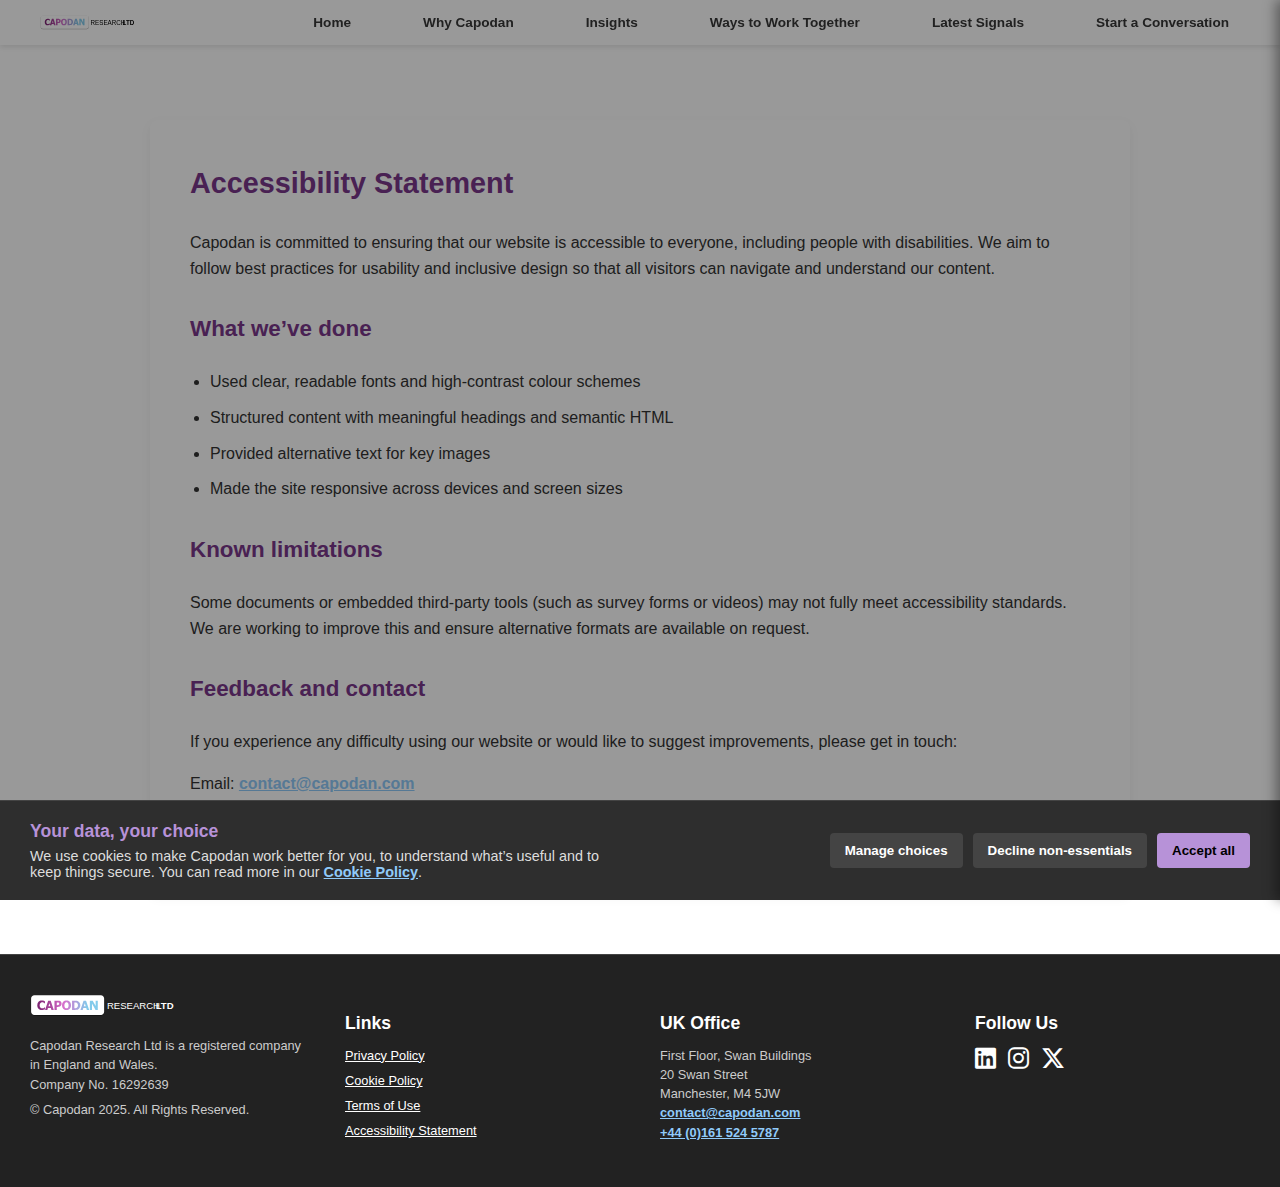
<file: accessibility-statement.html>
<!DOCTYPE html>
<html lang="en">
<head>
    <meta charset="UTF-8">
    <meta name="viewport" content="width=device-width, initial-scale=1.0">
    <title>Capodan Research | Decode Meaning. Drive Strategy.</title>
    <meta name="description" content="Capodan is a research consultancy that turns hidden customer meaning into competitive edge. Using linguistic insight, we help brands uncover what people really mean—and why it matters.">
    
    <!-- Google tag (gtag.js) -->
    <script async src="https://www.googletagmanager.com/gtag/js?id=G-06JCZ4NXWZ"></script>
    <script>
        window.dataLayer = window.dataLayer || [];
        function gtag(){dataLayer.push(arguments);}
        gtag('js', new Date());
        gtag('config', 'G-06JCZ4NXWZ');
    </script>

    <!-- Open Graph -->
    <meta property="og:title" content="Capodan Research | Decode Meaning. Drive Strategy.">
    <meta property="og:description" content="Uncover what customers really mean. Capodan uses linguistic insight to power better business decisions.">
    <meta property="og:image" content="https://www.capodan.com/ASSETS/Capo1.svg"> <!-- update to full live URL when launched -->
    <meta property="og:url" content="https://www.capodan.com/">
    <meta property="og:type" content="website">

    <!-- Twitter Card -->
    <meta name="twitter:card" content="summary_large_image">
    <meta name="twitter:title" content="Capodan Research | Decode Meaning. Drive Strategy.">
    <meta name="twitter:description" content="Linguistic insight for real business impact.">
    <meta name="twitter:image" content="https://www.capodan.com/ASSETS/Capo1.svg">

    <link rel="icon" type="image/png" href="ASSETS/favicon.png">
    <link rel="stylesheet" href="styles.css">
    <script defer src="myscript.js"></script>
    <link rel="stylesheet" href="https://cdnjs.cloudflare.com/ajax/libs/font-awesome/6.5.0/css/all.min.css">
</head>
<body>
    <div class="tab-banner">
        <h1>
            <img src="ASSETS/Capo.svg" alt="Logo" class="logo-img">
        </h1>
        <div class="tab-buttons">
            <a href="index.html" class="tab-button home-button">Home</a>
            <a href="about.html" class="tab-button about-button">Why Capodan</a>
            <a href="resources.html" class="tab-button resources-button">Insights</a>
            <a href="servicespricing.html" class="tab-button services-and-pricing-button">Ways to Work Together</a>
            <a href="blog.html" class="tab-button blog-button">Latest Signals</a>
            <a href="contact.html" class="tab-button contact-button">Start a Conversation</a>
        </div>
    </div>

    <section class="cookie-text-container" style="margin-top: 120px;">
        <h2>Accessibility Statement</h2>

            <p>Capodan is committed to ensuring that our website is accessible to everyone, including people with disabilities. We aim to follow best practices for usability and inclusive design so that all visitors can navigate and understand our content.</p>

        <h3>What we’ve done</h3>
            <ul>
            <li>Used clear, readable fonts and high-contrast colour schemes</li>
            <li>Structured content with meaningful headings and semantic HTML</li>
            <li>Provided alternative text for key images</li>
            <li>Made the site responsive across devices and screen sizes</li>
            </ul>

        <h3>Known limitations</h3>
            <p>Some documents or embedded third-party tools (such as survey forms or videos) may not fully meet accessibility standards. We are working to improve this and ensure alternative formats are available on request.</p>

        <h3>Feedback and contact</h3>
            <p>If you experience any difficulty using our website or would like to suggest improvements, please get in touch:</p>
            <p>Email: <a href="mailto:contact@capodan.com">contact@capodan.com</a></p>

            <p>This statement was last reviewed on 24 May 2025 and will be updated as improvements are made.</p>

    </section>
    
    <footer class="footer-columns">
    <div class="footer-column">
        <img src="ASSETS/Capo1.svg" alt="Capodan Logo" class="footer-logo-img">
        <p>
        Capodan Research Ltd is a registered company in England and Wales.<br>
        Company No. 16292639
        </p>
        <p>© Capodan 2025. All Rights Reserved.</p>
    </div>

    <div class="footer-column">
        <h3>Links</h3>
        <ul>
        <li><a href="privacy-policy.html">Privacy Policy</a></li>
        <li><a href="cookie-policy.html">Cookie Policy</a></li>
        <li><a href="terms-of-use.html">Terms of Use</a></li>
        <li><a href="accessibility-statement.html">Accessibility Statement</a></li>
        </ul>
    </div>

    <div class="footer-column">
    <h3>UK Office</h3>
    <address>
        First Floor, Swan Buildings<br>
        20 Swan Street<br>
        Manchester, M4 5JW<br>
        <a href="mailto:contact@capodan.com">contact@capodan.com</a><br>
        <a href="tel:+441615245787">+44 (0)161 524 5787</a>
    </address>
    </div>

    <div class="footer-column">
        <h3>Follow Us</h3>
        <div class="social-icons">
            <a href="https://www.linkedin.com/in/capodan-team" 
            target="_blank" 
            rel="noopener noreferrer" 
            aria-label="LinkedIn">
            <i class="fab fa-linkedin"></i>
            </a>
            <a href="https://www.instagram.com/capodanresearch" 
            target="_blank" 
            rel="noopener noreferrer" 
            aria-label="Instagram">
            <i class="fab fa-instagram"></i>
            </a>
            <a href="https://twitter.com/capodanteam" 
            target="_blank" 
            rel="noopener noreferrer" 
            aria-label="Twitter">
            <i class="fab fa-x-twitter"></i>
            </a>
        </div>
    </div>
    </footer>
    <script>
        // DOM Ready: Fade-In Effect + Cookie Banner
        document.addEventListener("DOMContentLoaded", function () {
            // ✅ Show Cookie Banner (DEV: force show for testing)

            if (!localStorage.getItem("cookiesAccepted")) {
                const banner = document.getElementById("cookie-banner");
                const backdrop = document.getElementById("cookie-backdrop");
                if (banner) banner.style.display = "flex";
                if (backdrop) backdrop.style.display = "block";
            }
        });
        //*JS COOKIES*//
        function acceptCookies() {
            localStorage.setItem("cookiesAccepted", "true");
            document.getElementById("cookie-banner").style.display = "none";
            document.getElementById("cookie-backdrop").style.display = "none";
        }

        function rejectCookies() {
            localStorage.setItem("cookiesAccepted", "false");
            document.getElementById("cookie-banner").style.display = "none";
            document.getElementById("cookie-backdrop").style.display = "none";
        }

        function manageCookies() {
            alert("Custom cookie settings coming soon.");
        }

        function manageCookies() {
            document.getElementById("cookie-modal").classList.add("show");
        }

        function closeCookieModal() {
            document.getElementById("cookie-modal").classList.remove("show");
        }

        function saveCookieSettings() {
        const analytics = document.getElementById("analytics-cookies").checked;
        const personalisation = document.getElementById("personalisation-cookies").checked;

        localStorage.setItem("cookiesAccepted", "true");
        localStorage.setItem("allowAnalytics", analytics);
        localStorage.setItem("allowPersonalisation", personalisation);

        document.getElementById("cookie-banner").style.display = "none";
        document.getElementById("cookie-backdrop").style.display = "none";
        closeCookieModal();
        }
        //*JS COOKIES END*//
    </script>
<!--HTML COOKIES-->
<div id="cookie-backdrop" class="cookie-backdrop" style="display: none;"></div>
<div id="cookie-banner" class="cookie-banner" style="display: none;">
  <div class="cookie-text">
    <strong>Your data, your choice</strong>
    <p>
    We use cookies to make Capodan work better for you, to understand what’s useful and to keep things secure.
    You can read more in our <a href="cookie-policy.html" target="_blank">Cookie Policy</a>.
    </p>
  </div>
  <div class="cookie-buttons">
    <button onclick="manageCookies()">Manage choices</button>
    <button onclick="rejectCookies()">Decline non-essentials</button>
    <button class="accept" onclick="acceptCookies()">Accept all</button>
  </div>
</div>

<div id="cookie-modal" class="cookie-modal">
  <div class="cookie-modal-content">
    <span class="close-modal" onclick="closeCookieModal()">×</span>
    <h2>Privacy Preferences</h2>
    <p>
    We use cookies to enhance your experience and better understand how our site is used. 
    You can choose which cookies to allow below. For more information, 
    see our <a href="cookie-policy.html" target="_blank" style="color: #90caf9; text-decoration: underline;">Cookie Policy</a>.
    </p>
    <div class="cookie-toggle-group">
      <label>
        <input type="checkbox" id="functional-cookies" checked disabled>
        Functional (always on)
      </label>
      <p class="toggle-description">Essential for site functionality.</p>

      <label>
        <input type="checkbox" id="analytics-cookies">
        Analytics
      </label>
      <p class="toggle-description">Helps us understand how visitors use our site.</p>

      <label>
        <input type="checkbox" id="personalisation-cookies">
        Personalisation
      </label>
      <p class="toggle-description">Used to tailor content and services based on your behaviour.</p>
    </div>

    <div class="cookie-modal-actions">
      <button onclick="rejectCookies()">Reject All</button>
      <button class="accept" onclick="saveCookieSettings()">Save Settings</button>
    </div>
  </div>
<!--HTML COOKIES END-->
</body>
</file>
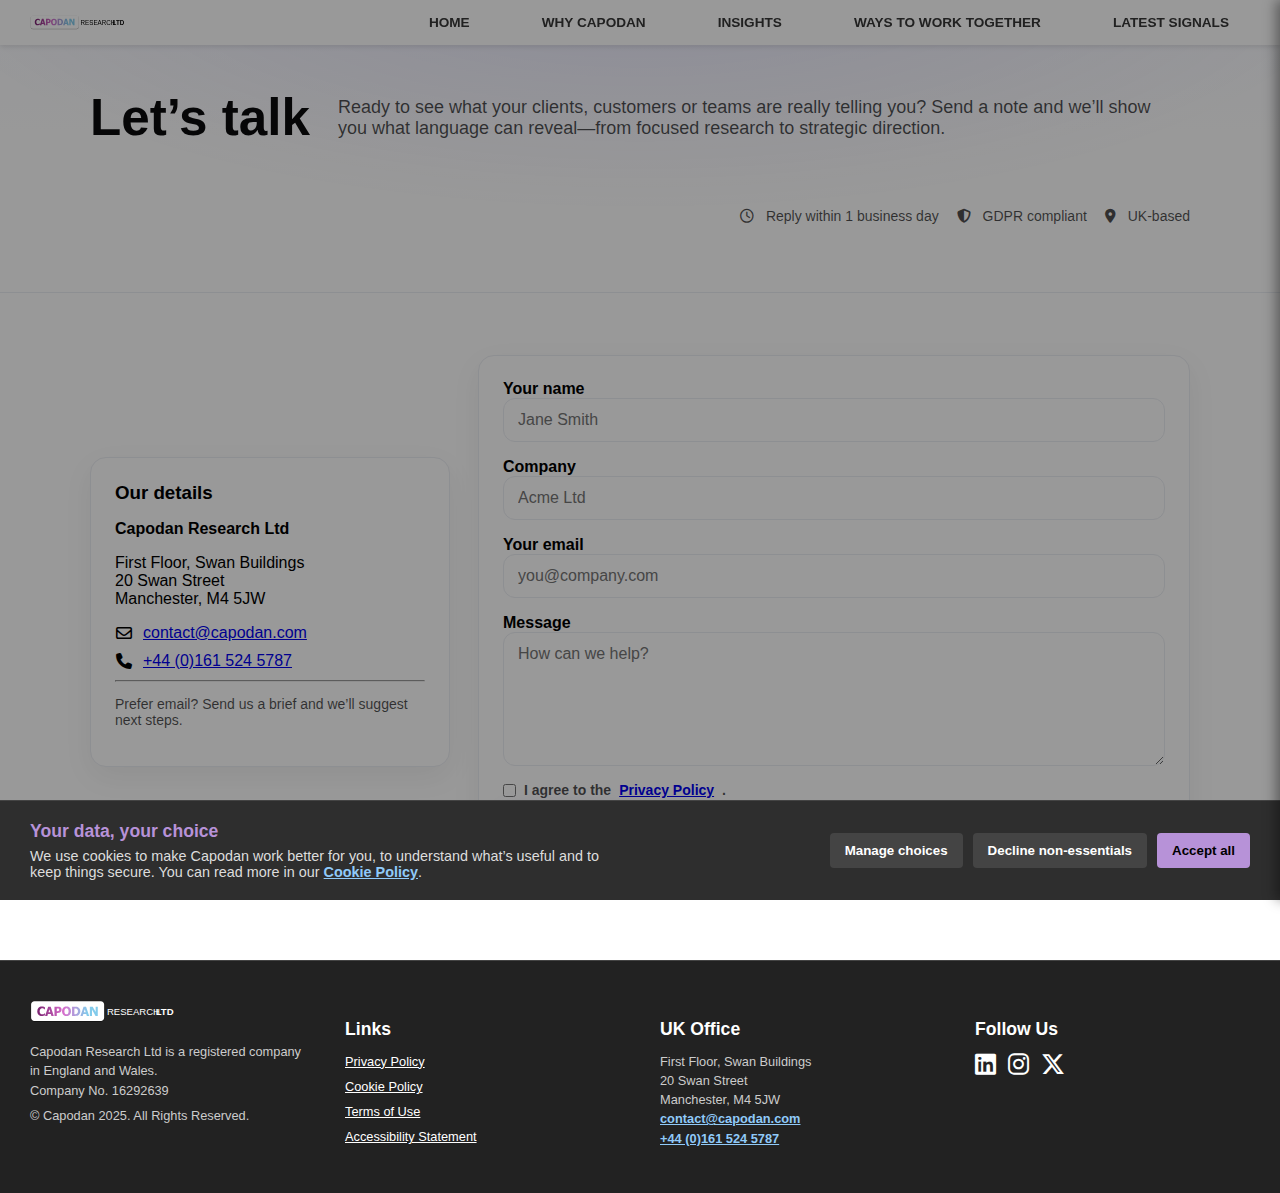
<file: contact.html>
<!DOCTYPE html>
<html lang="en">
<head>
    <meta charset="UTF-8">
    <meta name="viewport" content="width=device-width, initial-scale=1.0">
    <title>Capodan Research | Decode Meaning. Drive Strategy.</title>
    <meta name="description" content="Capodan is a research consultancy that turns hidden customer meaning into competitive edge. Using linguistic insight, we help brands uncover what people really mean—and why it matters.">
    
    <!-- Google tag (gtag.js) -->
    <script async src="https://www.googletagmanager.com/gtag/js?id=G-06JCZ4NXWZ"></script>
    <script>
        window.dataLayer = window.dataLayer || [];
        function gtag(){dataLayer.push(arguments);}
        gtag('js', new Date());
        gtag('config', 'G-06JCZ4NXWZ');
    </script>

    <!-- Open Graph -->
    <meta property="og:title" content="Capodan Research | Decode Meaning. Drive Strategy.">
    <meta property="og:description" content="Uncover what customers really mean. Capodan uses linguistic insight to power better business decisions.">
    <meta property="og:image" content="https://www.capodan.com/ASSETS/Capo1.svg"> <!-- update to full live URL when launched -->
    <meta property="og:url" content="https://www.capodan.com/">
    <meta property="og:type" content="website">

    <!-- Twitter Card -->
    <meta name="twitter:card" content="summary_large_image">
    <meta name="twitter:title" content="Capodan Research | Decode Meaning. Drive Strategy.">
    <meta name="twitter:description" content="Linguistic insight for real business impact.">
    <meta name="twitter:image" content="https://www.capodan.com/ASSETS/Capo1.svg">

    <link rel="icon" type="image/png" href="ASSETS/favicon.png">
    <link rel="stylesheet" href="styles.css">
    <script defer src="myscript.js"></script>
    <link rel="stylesheet" href="https://cdnjs.cloudflare.com/ajax/libs/font-awesome/6.5.0/css/all.min.css">
</head>
<body>
    <div class="tab-banner">
      <a href="index.html">
        <img src="ASSETS/Capo.svg" class="logo-img" alt="Capodan logo" />
      </a>
        <div class="burger" onclick="toggleMenu()"></div>
        <div class="tab-buttons">
            <a href="index.html" class="tab-button home-button">HOME</a>
            <a href="about.html" class="tab-button about-button">WHY CAPODAN</a>
            <a href="resources.html" class="tab-button resources-button">INSIGHTS</a>
            <a href="servicespricing.html" class="tab-button services-and-pricing-button">WAYS TO WORK TOGETHER</a>
            <a href="blog.html" class="tab-button blog-button">LATEST SIGNALS</a>
        </div>
      </div>
        
    <section class="contact-hero">
      <div class="container">
        <h1>Let’s talk</h1>
        <p class="hero-sub">
          Ready to see what your clients, customers or teams are really telling you?
          Send a note and we’ll show you what language can reveal—from focused research to strategic direction.
        </p>
        <ul class="trust-row" aria-label="Trust signals">
          <li><i class="fa-regular fa-clock"></i> Reply within 1 business day</li>
          <li><i class="fa-solid fa-shield-halved"></i> GDPR compliant</li>
          <li><i class="fa-solid fa-location-dot"></i> UK-based</li>
        </ul>
      </div>
    </section>

    <!-- CONTACT GRID -->
    <section class="contact-grid">
      <div class="container grid">
        <!-- Left card -->
        <aside class="contact-card">
          <h3>Our details</h3>
          <p><strong>Capodan Research Ltd</strong></p>
          <p>
            First Floor, Swan Buildings<br>
            20 Swan Street<br>
            Manchester, M4 5JW
          </p>

          <div class="contact-lines">
            <p><i class="fa-regular fa-envelope"></i>
              <a href="mailto:contact@capodan.com">contact@capodan.com</a></p>
            <p><i class="fa-solid fa-phone"></i>
              <a href="tel:+441615245787">+44 (0)161 524 5787</a></p>
          </div>

          <hr>
          <p class="small">
            Prefer email? Send us a brief and we’ll suggest next steps.
          </p>
        </aside>

        <!-- Form card -->
        <form
          action="https://formspree.io/f/xvgrgnka"
          method="POST"
          onsubmit="return handleContactSubmit(event)"
          class="contact-card form-card"
          aria-describedby="form-success form-error"
        >
          <div class="field">
            <label for="name">Your name</label>
            <input type="text" id="name" name="name" placeholder="Jane Smith" required>
          </div>

          <div class="field">
            <label for="company">Company</label>
            <input type="text" id="company" name="company" placeholder="Acme Ltd">
          </div>

          <div class="field">
            <label for="email">Your email</label>
            <input type="email" id="email" name="email" placeholder="you@company.com" required>
          </div>

          <div class="field">
            <label for="message">Message</label>
            <textarea id="message" name="message" rows="6" placeholder="How can we help?" required></textarea>
          </div>

          <label class="consent">
            <input type="checkbox" name="consent" required>
            I agree to the <a href="privacy-policy.html" target="_blank">Privacy Policy</a>.
          </label>

          <button type="submit" class="btn-primary">Send message</button>

          <!-- Inline status (accessible, replaces alert boxes) -->
          <p id="form-success" class="form-status success" role="status" aria-live="polite" hidden>
            Thank you — we’ve got your message.
          </p>
          <p id="form-error" class="form-status error" role="status" aria-live="polite" hidden>
            Something went wrong. Please try again.
          </p>
        </form>
      </div>
    </section>
              
    </div>

    <footer class="footer-columns">
    <div class="footer-column">
        <img src="ASSETS/Capo1.svg" alt="CapoDan Logo" class="footer-logo-img">
        <p>
        Capodan Research Ltd is a registered company in England and Wales.<br>
        Company No. 16292639
        </p>
        <p>© Capodan 2025. All Rights Reserved.</p>
    </div>

    <div class="footer-column">
        <h3>Links</h3>
        <ul>
        <li><a href="privacy-policy.html">Privacy Policy</a></li>
        <li><a href="cookie-policy.html">Cookie Policy</a></li>
        <li><a href="terms-of-use.html">Terms of Use</a></li>
        <li><a href="accessibility-statement.html">Accessibility Statement</a></li>
        </ul>
    </div>

    <div class="footer-column">
    <h3>UK Office</h3>
    <address>
        First Floor, Swan Buildings<br>
        20 Swan Street<br>
        Manchester, M4 5JW<br>
        <a href="mailto:contact@capodan.com">contact@capodan.com</a><br>
        <a href="tel:+441615245787">+44 (0)161 524 5787</a>
    </address>
    </div>

    <div class="footer-column">
        <h3>Follow Us</h3>
        <div class="social-icons">
            <a href="https://www.linkedin.com/in/capodan-team" 
            target="_blank" 
            rel="noopener noreferrer" 
            aria-label="LinkedIn">
            <i class="fab fa-linkedin"></i>
            </a>
            <a href="https://www.instagram.com/capodanresearch" 
            target="_blank" 
            rel="noopener noreferrer" 
            aria-label="Instagram">
            <i class="fab fa-instagram"></i>
            </a>
            <a href="https://twitter.com/capodanteam" 
            target="_blank" 
            rel="noopener noreferrer" 
            aria-label="Twitter">
            <i class="fab fa-x-twitter"></i>
            </a>
        </div>
    </div>
    </footer>

    <script>
        function toggleSection(element) {
            const section = element.parentElement;
            const icon = section.querySelector('.icon');
            section.classList.toggle('open');
        }
    
        document.addEventListener('DOMContentLoaded', function() {
            window.addEventListener('scroll', function() {
                // Get all elements that should fade in
                const fadeInElements = document.querySelectorAll('.fade-in');

                fadeInElements.forEach(function(element) {
                    // Check if the element is in the viewport
                    const elementTop = element.getBoundingClientRect().top;
                    const elementBottom = element.getBoundingClientRect().bottom;

                    // If the element is in the viewport, add the fade-in class
                    if (elementTop < window.innerHeight && elementBottom >= 0) {
                        element.classList.add('visible');
                    }
                });
            });
        });

        function handleContactSubmit(event) {
            event.preventDefault();
            const form = event.target;

            const consentCheckbox = form.querySelector('input[name="consent"]');
            if (!consentCheckbox.checked) {
                alert("Please agree to the Privacy Policy before submitting.");
                return false;
            }

            fetch(form.action, {
                method: "POST",
                body: new FormData(form),
                headers: { Accept: "application/json" }
            }).then(response => {
                if (response.ok) {
                alert("Thank you! Your message has been sent.");
                form.reset();
                } else {
                alert("Something went wrong. Please try again later.");
                }
            });

            return false;
        }
    </script>
<!--HTML COOKIES-->
<div id="cookie-backdrop" class="cookie-backdrop" style="display: none;"></div>
<div id="cookie-banner" class="cookie-banner" style="display: none;">
  <div class="cookie-text">
    <strong>Your data, your choice</strong>
    <p>
    We use cookies to make Capodan work better for you, to understand what’s useful and to keep things secure.
    You can read more in our <a href="cookie-policy.html" target="_blank">Cookie Policy</a>.
    </p>
  </div>
  <div class="cookie-buttons">
    <button onclick="manageCookies()">Manage choices</button>
    <button onclick="rejectCookies()">Decline non-essentials</button>
    <button class="accept" onclick="acceptCookies()">Accept all</button>
  </div>
</div>

<div id="cookie-modal" class="cookie-modal">
  <div class="cookie-modal-content">
    <span class="close-modal" onclick="closeCookieModal()">×</span>
    <h2>Privacy Preferences</h2>
    <p>
    We use cookies to enhance your experience and better understand how our site is used. 
    You can choose which cookies to allow below. For more information, 
    see our <a href="cookie-policy.html" target="_blank" style="color: #90caf9; text-decoration: underline;">Cookie Policy</a>.
    </p>
    <div class="cookie-toggle-group">
      <label>
        <input type="checkbox" id="functional-cookies" checked disabled>
        Functional (always on)
      </label>
      <p class="toggle-description">Essential for site functionality.</p>

      <label>
        <input type="checkbox" id="analytics-cookies">
        Analytics
      </label>
      <p class="toggle-description">Helps us understand how visitors use our site.</p>

      <label>
        <input type="checkbox" id="personalisation-cookies">
        Personalisation
      </label>
      <p class="toggle-description">Used to tailor content and services based on your behaviour.</p>
    </div>

    <div class="cookie-modal-actions">
      <button onclick="rejectCookies()">Reject All</button>
      <button class="accept" onclick="saveCookieSettings()">Save Settings</button>
    </div>
  </div>
<!--HTML COOKIES END-->
</body>
</html>
</file>
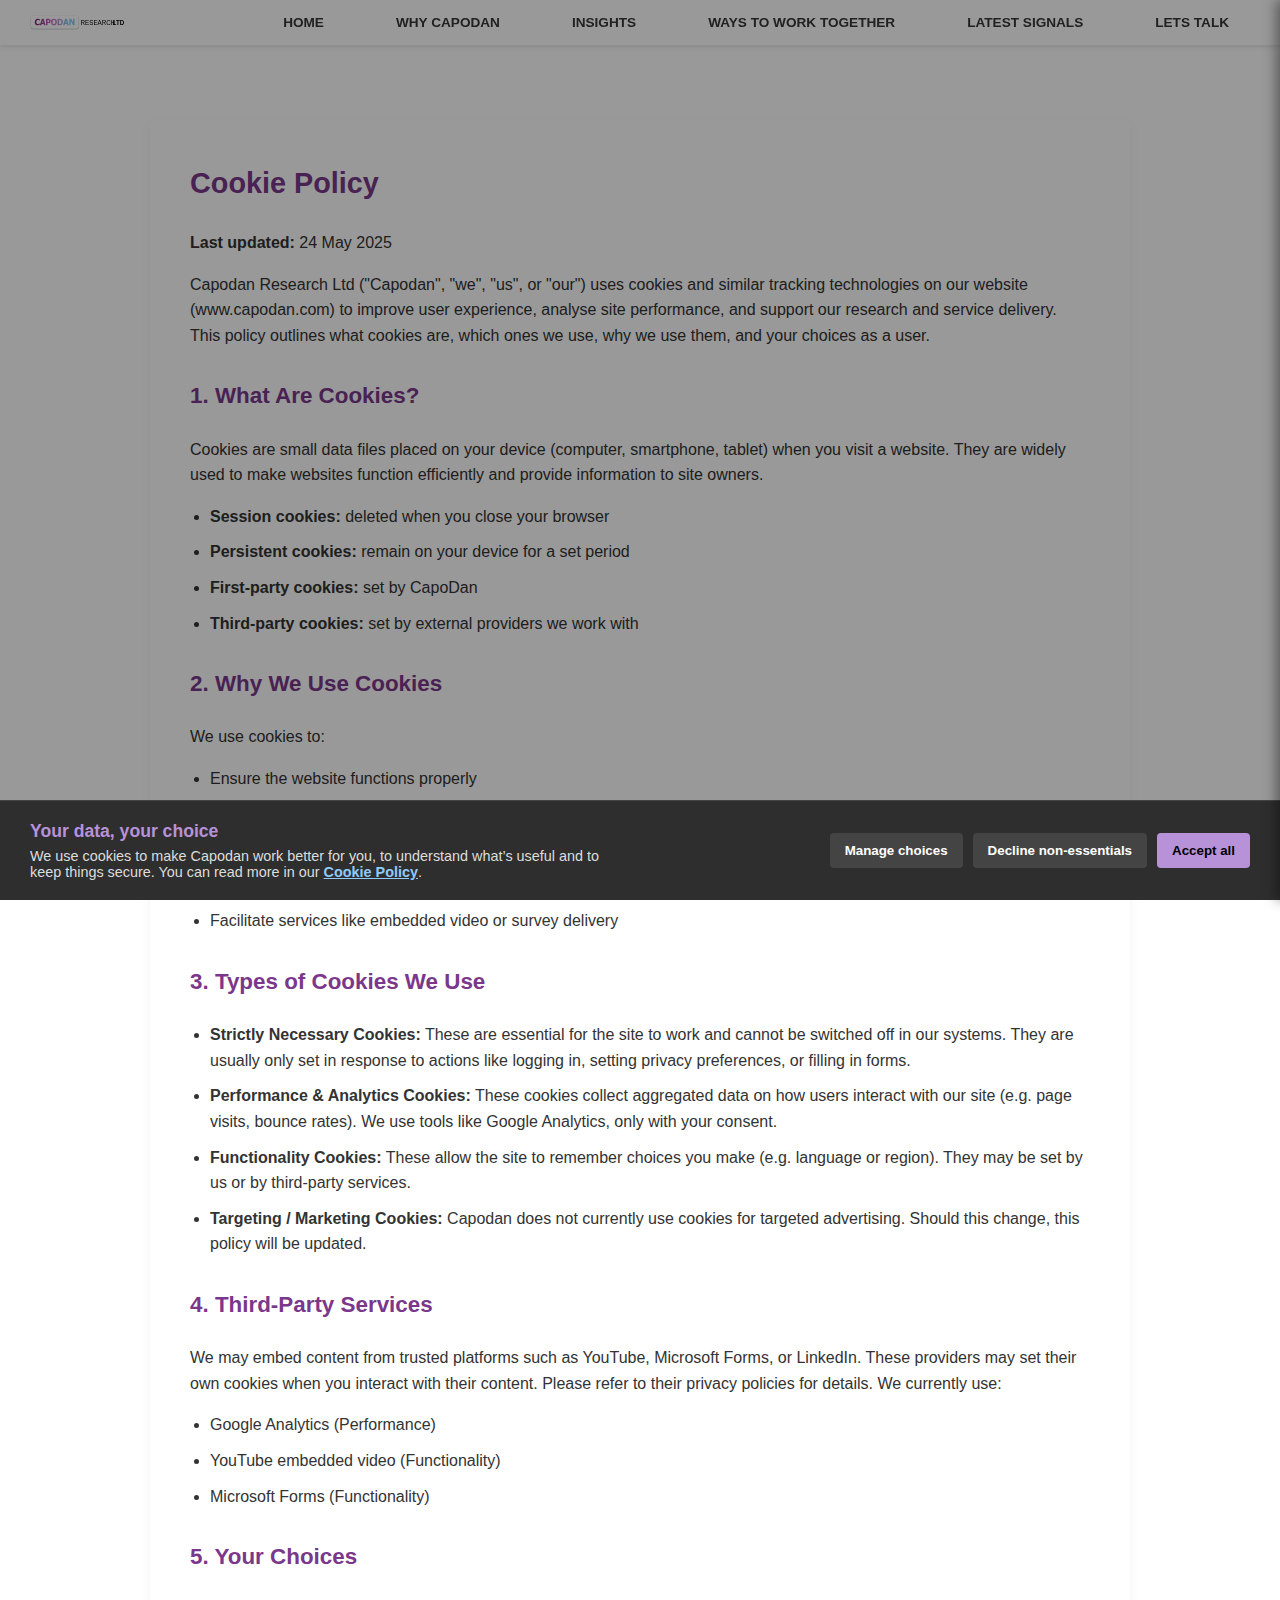
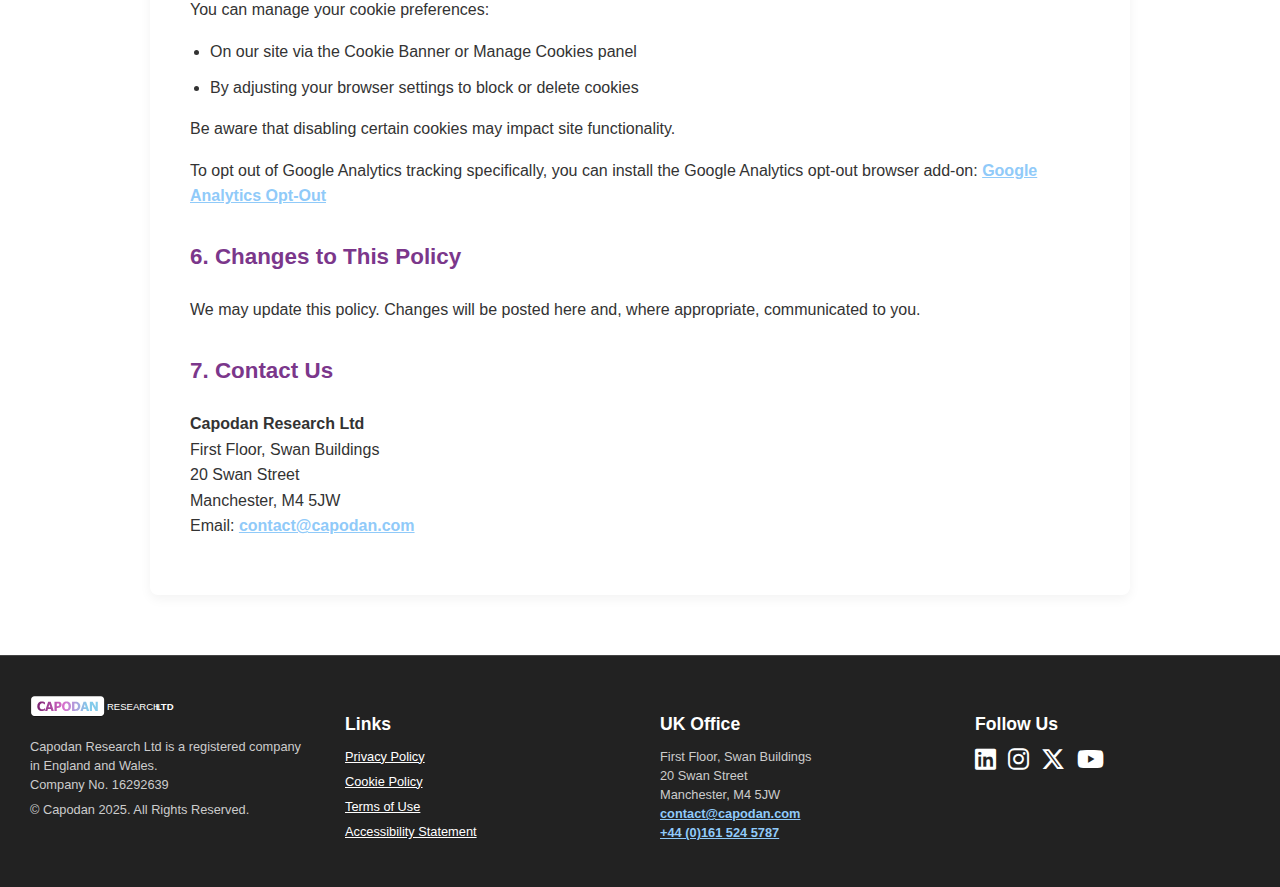
<file: cookie-policy.html>
<!DOCTYPE html>
<html lang="en">
<head>
    <meta charset="UTF-8">
    <meta name="viewport" content="width=device-width, initial-scale=1.0">
    <title>Capodan - Something New</title>
    <link rel="icon" type="image/png" href="ASSETS/favicon.png">
    <link rel="stylesheet" href="styles.css">
    <script defer src="myscript.js"></script>
    <link rel="stylesheet" href="https://cdnjs.cloudflare.com/ajax/libs/font-awesome/6.5.0/css/all.min.css">

    <!-- Google tag (gtag.js) -->
    <script async src="https://www.googletagmanager.com/gtag/js?id=G-06JCZ4NXWZ"></script>
    <script>
        window.dataLayer = window.dataLayer || [];
        function gtag(){dataLayer.push(arguments);}
        gtag('js', new Date());
        gtag('config', 'G-06JCZ4NXWZ');
    </script>

    <!-- Open Graph -->
    <meta property="og:title" content="Capodan Research | Decode Meaning. Drive Strategy.">
    <meta property="og:description" content="Uncover what customers really mean. Capodan uses linguistic insight to power better business decisions.">
    <meta property="og:image" content="https://www.capodan.com/ASSETS/Capo1.svg"> <!-- update to full live URL when launched -->
    <meta property="og:url" content="https://www.capodan.com/">
    <meta property="og:type" content="website">

    <!-- Twitter Card -->
    <meta name="twitter:card" content="summary_large_image">
    <meta name="twitter:title" content="Capodan Research | Decode Meaning. Drive Strategy.">
    <meta name="twitter:description" content="Linguistic insight for real business impact.">
    <meta name="twitter:image" content="https://www.capodan.com/ASSETS/Capo1.svg">
</head>
<body>
    <div class="tab-banner">
      <a href="index.html">
        <img src="ASSETS/Capo.svg" class="logo-img" alt="Capodan logo" />
      </a>
        <div class="burger" onclick="toggleMenu()"></div>
        <div class="tab-buttons">
            <a href="index.html" class="tab-button home-button">HOME</a>
            <a href="about.html" class="tab-button about-button">WHY CAPODAN</a>
            <a href="resources.html" class="tab-button resources-button">INSIGHTS</a>
            <a href="servicespricing.html" class="tab-button services-and-pricing-button">WAYS TO WORK TOGETHER</a>
            <a href="blog.html" class="tab-button blog-button">LATEST SIGNALS</a>
            <a href="contact.html" class="tab-button contact-button">LETS TALK</a>
        </div>
    </div>
    <section class="cookie-text-container" style="margin-top: 120px;">
        <h2>Cookie Policy</h2>
        <p><strong>Last updated:</strong> 24 May 2025</p>

        <p>Capodan Research Ltd ("Capodan", "we", "us", or "our") uses cookies and similar tracking technologies on our website (www.capodan.com) to improve user experience, analyse site performance, and support our research and service delivery. This policy outlines what cookies are, which ones we use, why we use them, and your choices as a user.</p>

        <h3>1. What Are Cookies?</h3>
        <p>Cookies are small data files placed on your device (computer, smartphone, tablet) when you visit a website. They are widely used to make websites function efficiently and provide information to site owners.</p>
        <ul>
            <li><strong>Session cookies:</strong> deleted when you close your browser</li>
            <li><strong>Persistent cookies:</strong> remain on your device for a set period</li>
            <li><strong>First-party cookies:</strong> set by CapoDan</li>
            <li><strong>Third-party cookies:</strong> set by external providers we work with</li>
        </ul>

        <h3>2. Why We Use Cookies</h3>
        <p>We use cookies to:</p>
        <ul>
            <li>Ensure the website functions properly</li>
            <li>Improve speed, security, and usability</li>
            <li>Understand how visitors interact with our content</li>
            <li>Deliver content tailored to your preferences (where applicable)</li>
            <li>Facilitate services like embedded video or survey delivery</li>
        </ul>

        <h3>3. Types of Cookies We Use</h3>
        <ul>
            <li><strong>Strictly Necessary Cookies:</strong> These are essential for the site to work and cannot be switched off in our systems. They are usually only set in response to actions like logging in, setting privacy preferences, or filling in forms.</li>
            <li><strong>Performance & Analytics Cookies:</strong> These cookies collect aggregated data on how users interact with our site (e.g. page visits, bounce rates). We use tools like Google Analytics, only with your consent.</li>
            <li><strong>Functionality Cookies:</strong> These allow the site to remember choices you make (e.g. language or region). They may be set by us or by third-party services.</li>
            <li><strong>Targeting / Marketing Cookies:</strong> Capodan does not currently use cookies for targeted advertising. Should this change, this policy will be updated.</li>
        </ul>

        <h3>4. Third-Party Services</h3>
        <p>We may embed content from trusted platforms such as YouTube, Microsoft Forms, or LinkedIn. These providers may set their own cookies when you interact with their content. Please refer to their privacy policies for details. We currently use:</p>
        <ul>
            <li>Google Analytics (Performance)</li>
            <li>YouTube embedded video (Functionality)</li>
            <li>Microsoft Forms (Functionality)</li>
        </ul>

        <h3>5. Your Choices</h3>
        <p>You can manage your cookie preferences:</p>
        <ul>
            <li>On our site via the Cookie Banner or Manage Cookies panel</li>
            <li>By adjusting your browser settings to block or delete cookies</li>
        </ul>
        <p>Be aware that disabling certain cookies may impact site functionality.</p>
        <p>To opt out of Google Analytics tracking specifically, you can install the Google Analytics opt-out browser add-on:
            <a href="https://tools.google.com/dlpage/gaoptout" target="_blank">Google Analytics Opt-Out</a>
        </p>

        <h3>6. Changes to This Policy</h3>
        <p>We may update this policy. Changes will be posted here and, where appropriate, communicated to you.</p>

        <h3>7. Contact Us</h3>
        <p>
            <strong>Capodan Research Ltd</strong><br>
            First Floor, Swan Buildings<br>
            20 Swan Street<br>
            Manchester, M4 5JW<br>
            Email: <a href="mailto:contact@capodan.com">contact@capodan.com</a>
        </p>
    </section>
    <footer class="footer-columns">
    <div class="footer-column">
        <img src="ASSETS/Capo1.svg" alt="CapoDan Logo" class="footer-logo-img">
        <p>
        Capodan Research Ltd is a registered company in England and Wales.<br>
        Company No. 16292639
        </p>
        <p>© Capodan 2025. All Rights Reserved.</p>
    </div>

    <div class="footer-column">
        <h3>Links</h3>
        <ul>
        <li><a href="privacy-policy.html">Privacy Policy</a></li>
        <li><a href="cookie-policy.html">Cookie Policy</a></li>
        <li><a href="terms-of-use.html">Terms of Use</a></li>
        <li><a href="accessibility-statement.html">Accessibility Statement</a></li>
        </ul>
    </div>

    <div class="footer-column">
    <h3>UK Office</h3>
    <address>
        First Floor, Swan Buildings<br>
        20 Swan Street<br>
        Manchester, M4 5JW<br>
        <a href="mailto:contact@capodan.com">contact@capodan.com</a><br>
        <a href="tel:+441615245787">+44 (0)161 524 5787</a>
    </address>
    </div>

    <div class="footer-column">
        <h3>Follow Us</h3>
        <div class="social-icons">
            <a href="https://www.linkedin.com/in/capodan-team" 
            target="_blank" 
            rel="noopener noreferrer" 
            aria-label="LinkedIn">
            <i class="fab fa-linkedin"></i>
            </a>
            <a href="https://www.instagram.com/capodanresearch" 
            target="_blank" 
            rel="noopener noreferrer" 
            aria-label="Instagram">
            <i class="fab fa-instagram"></i>
            </a>
            <a href="https://twitter.com/capodanteam" 
            target="_blank" 
            rel="noopener noreferrer" 
            aria-label="Twitter">
            <i class="fab fa-x-twitter"></i>
            </a>
            <a href="https://www.youtube.com/@CapodanResearch"
            target="_blank"
            rel="noopener noreferrer"
            aria-label="YouTube">
            <i class="fab fa-youtube"></i>
            </a>
        </div>
    </div>
    </footer>
    <script>
        // DOM Ready: Fade-In Effect + Cookie Banner
        document.addEventListener("DOMContentLoaded", function () {
            // ✅ Show Cookie Banner (DEV: force show for testing)

            if (!localStorage.getItem("cookiesAccepted")) {
                const banner = document.getElementById("cookie-banner");
                const backdrop = document.getElementById("cookie-backdrop");
                if (banner) banner.style.display = "flex";
                if (backdrop) backdrop.style.display = "block";
            }
        });
        //*JS COOKIES*//
        function acceptCookies() {
            localStorage.setItem("cookiesAccepted", "true");
            document.getElementById("cookie-banner").style.display = "none";
            document.getElementById("cookie-backdrop").style.display = "none";
        }

        function rejectCookies() {
            localStorage.setItem("cookiesAccepted", "false");
            document.getElementById("cookie-banner").style.display = "none";
            document.getElementById("cookie-backdrop").style.display = "none";
        }

        function manageCookies() {
            alert("Custom cookie settings coming soon.");
        }

        function manageCookies() {
            document.getElementById("cookie-modal").classList.add("show");
        }

        function closeCookieModal() {
            document.getElementById("cookie-modal").classList.remove("show");
        }

        function saveCookieSettings() {
        const analytics = document.getElementById("analytics-cookies").checked;
        const personalisation = document.getElementById("personalisation-cookies").checked;

        localStorage.setItem("cookiesAccepted", "true");
        localStorage.setItem("allowAnalytics", analytics);
        localStorage.setItem("allowPersonalisation", personalisation);

        document.getElementById("cookie-banner").style.display = "none";
        document.getElementById("cookie-backdrop").style.display = "none";
        closeCookieModal();
        }
        //*JS COOKIES END*//
    </script>
<!--HTML COOKIES-->
<div id="cookie-backdrop" class="cookie-backdrop" style="display: none;"></div>
<div id="cookie-banner" class="cookie-banner" style="display: none;">
  <div class="cookie-text">
    <strong>Your data, your choice</strong>
    <p>
    We use cookies to make Capodan work better for you, to understand what’s useful and to keep things secure.
    You can read more in our <a href="cookie-policy.html" target="_blank">Cookie Policy</a>.
    </p>
  </div>
  <div class="cookie-buttons">
    <button onclick="manageCookies()">Manage choices</button>
    <button onclick="rejectCookies()">Decline non-essentials</button>
    <button class="accept" onclick="acceptCookies()">Accept all</button>
  </div>
</div>

<div id="cookie-modal" class="cookie-modal">
  <div class="cookie-modal-content">
    <span class="close-modal" onclick="closeCookieModal()">×</span>
    <h2>Privacy Preferences</h2>
    <p>
    We use cookies to enhance your experience and better understand how our site is used. 
    You can choose which cookies to allow below. For more information, 
    see our <a href="cookie-policy.html" target="_blank" style="color: #90caf9; text-decoration: underline;">Cookie Policy</a>.
    </p>
    <div class="cookie-toggle-group">
      <label>
        <input type="checkbox" id="functional-cookies" checked disabled>
        Functional (always on)
      </label>
      <p class="toggle-description">Essential for site functionality.</p>

      <label>
        <input type="checkbox" id="analytics-cookies">
        Analytics
      </label>
      <p class="toggle-description">Helps us understand how visitors use our site.</p>

      <label>
        <input type="checkbox" id="personalisation-cookies">
        Personalisation
      </label>
      <p class="toggle-description">Used to tailor content and services based on your behaviour.</p>
    </div>

    <div class="cookie-modal-actions">
      <button onclick="rejectCookies()">Reject All</button>
      <button class="accept" onclick="saveCookieSettings()">Save Settings</button>
    </div>
  </div>
<!--HTML COOKIES END-->
</body>
</file>
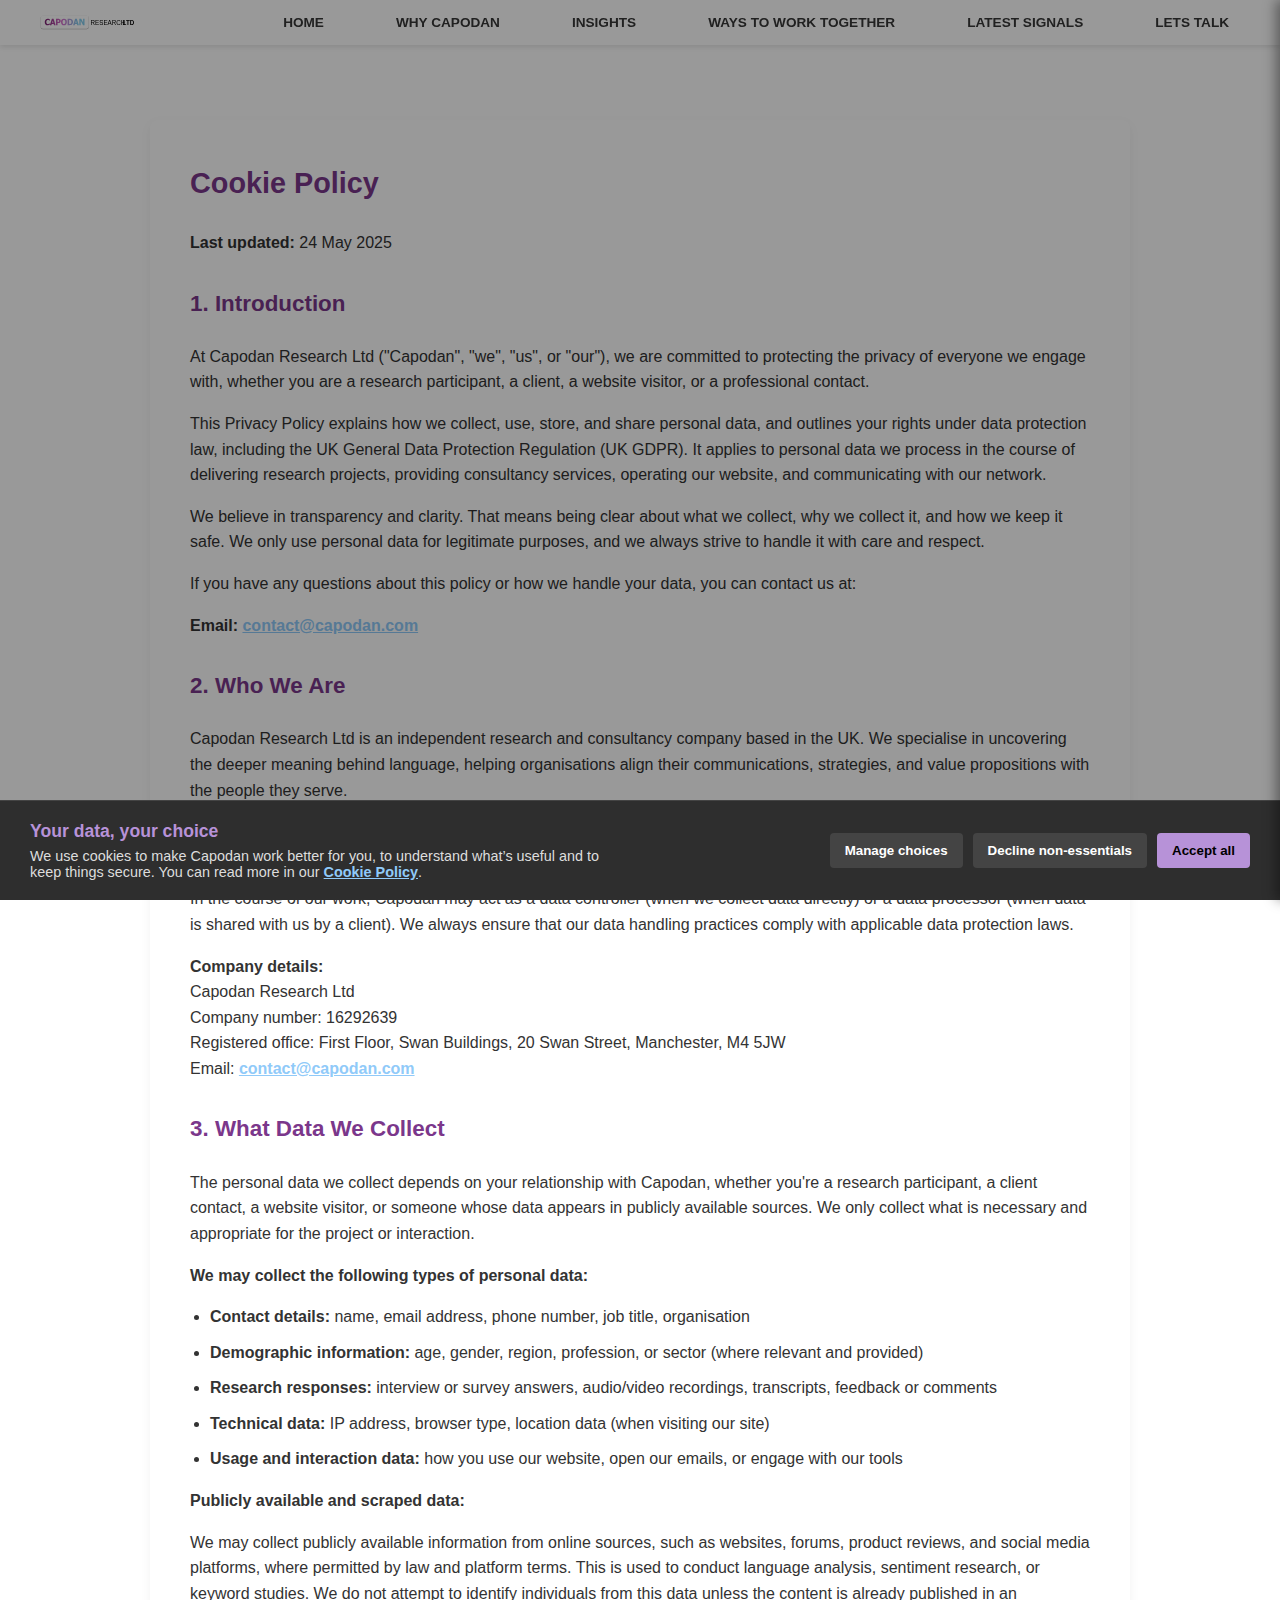
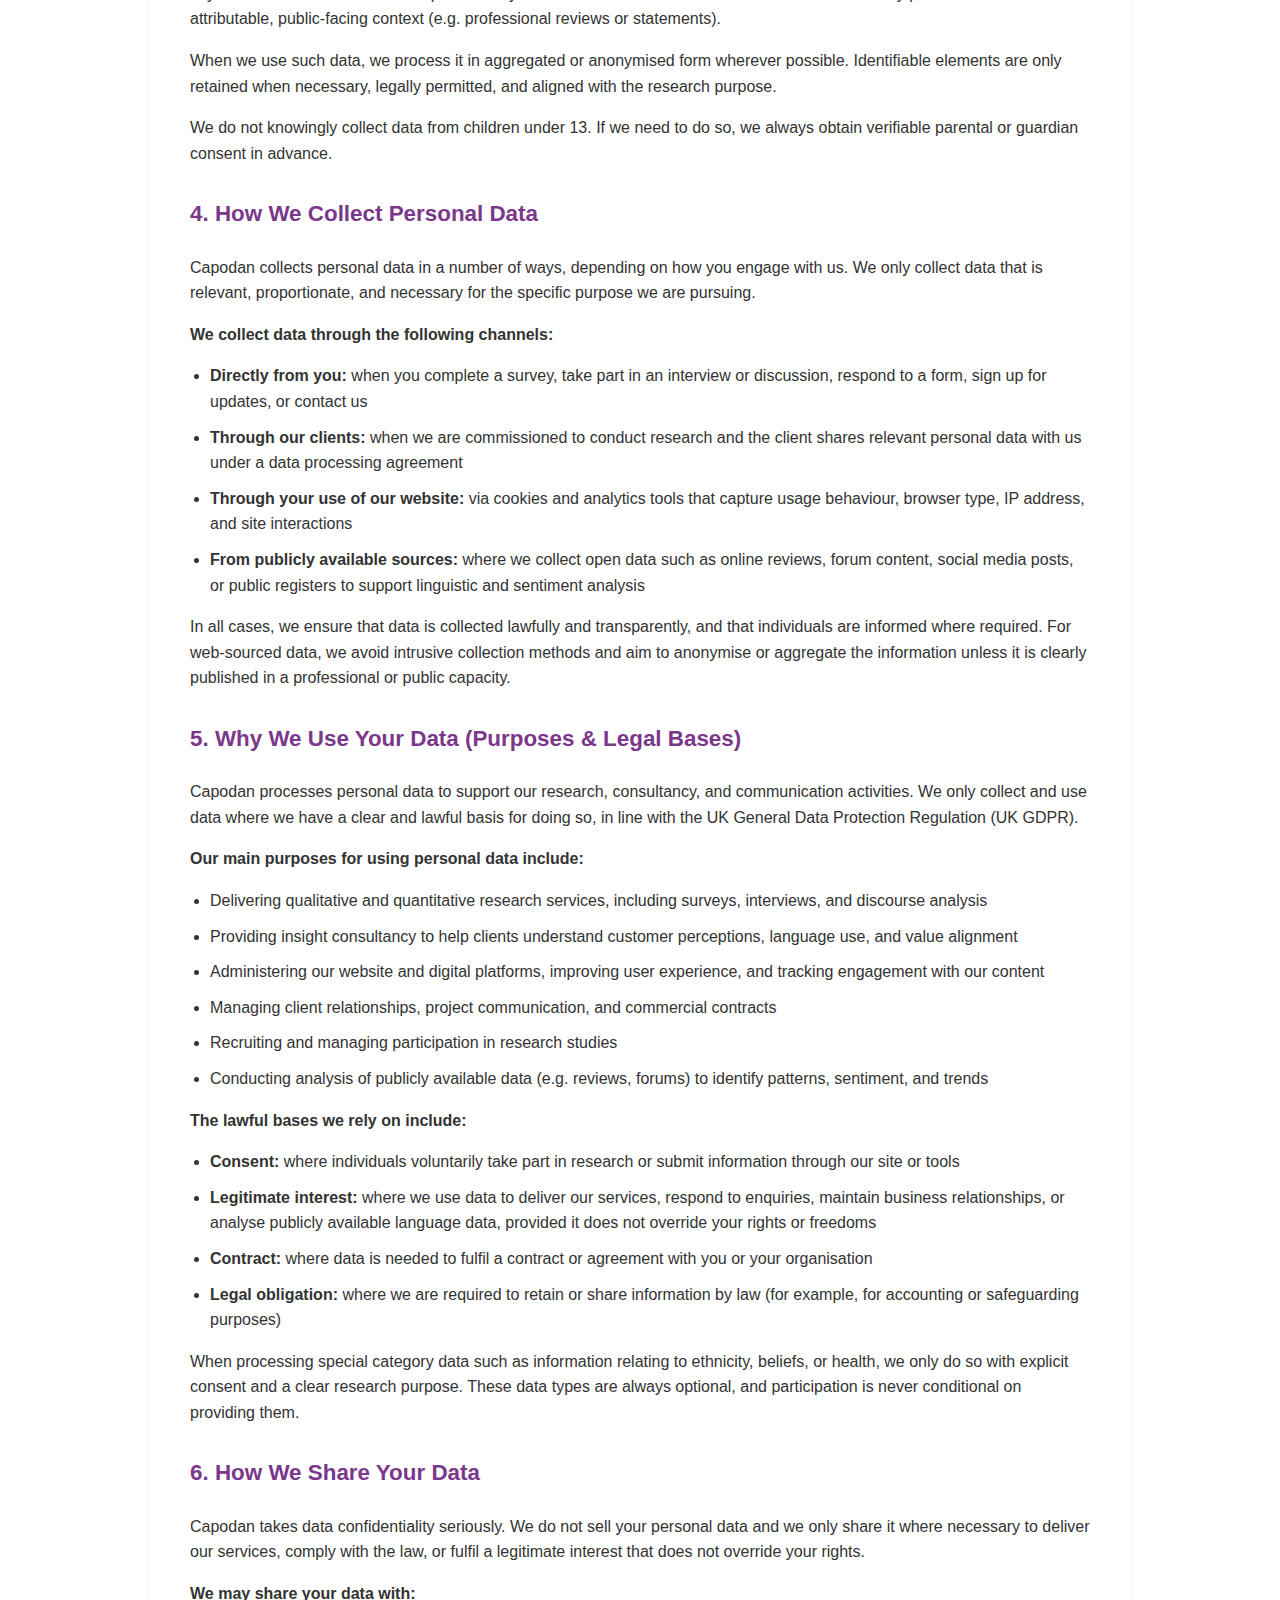
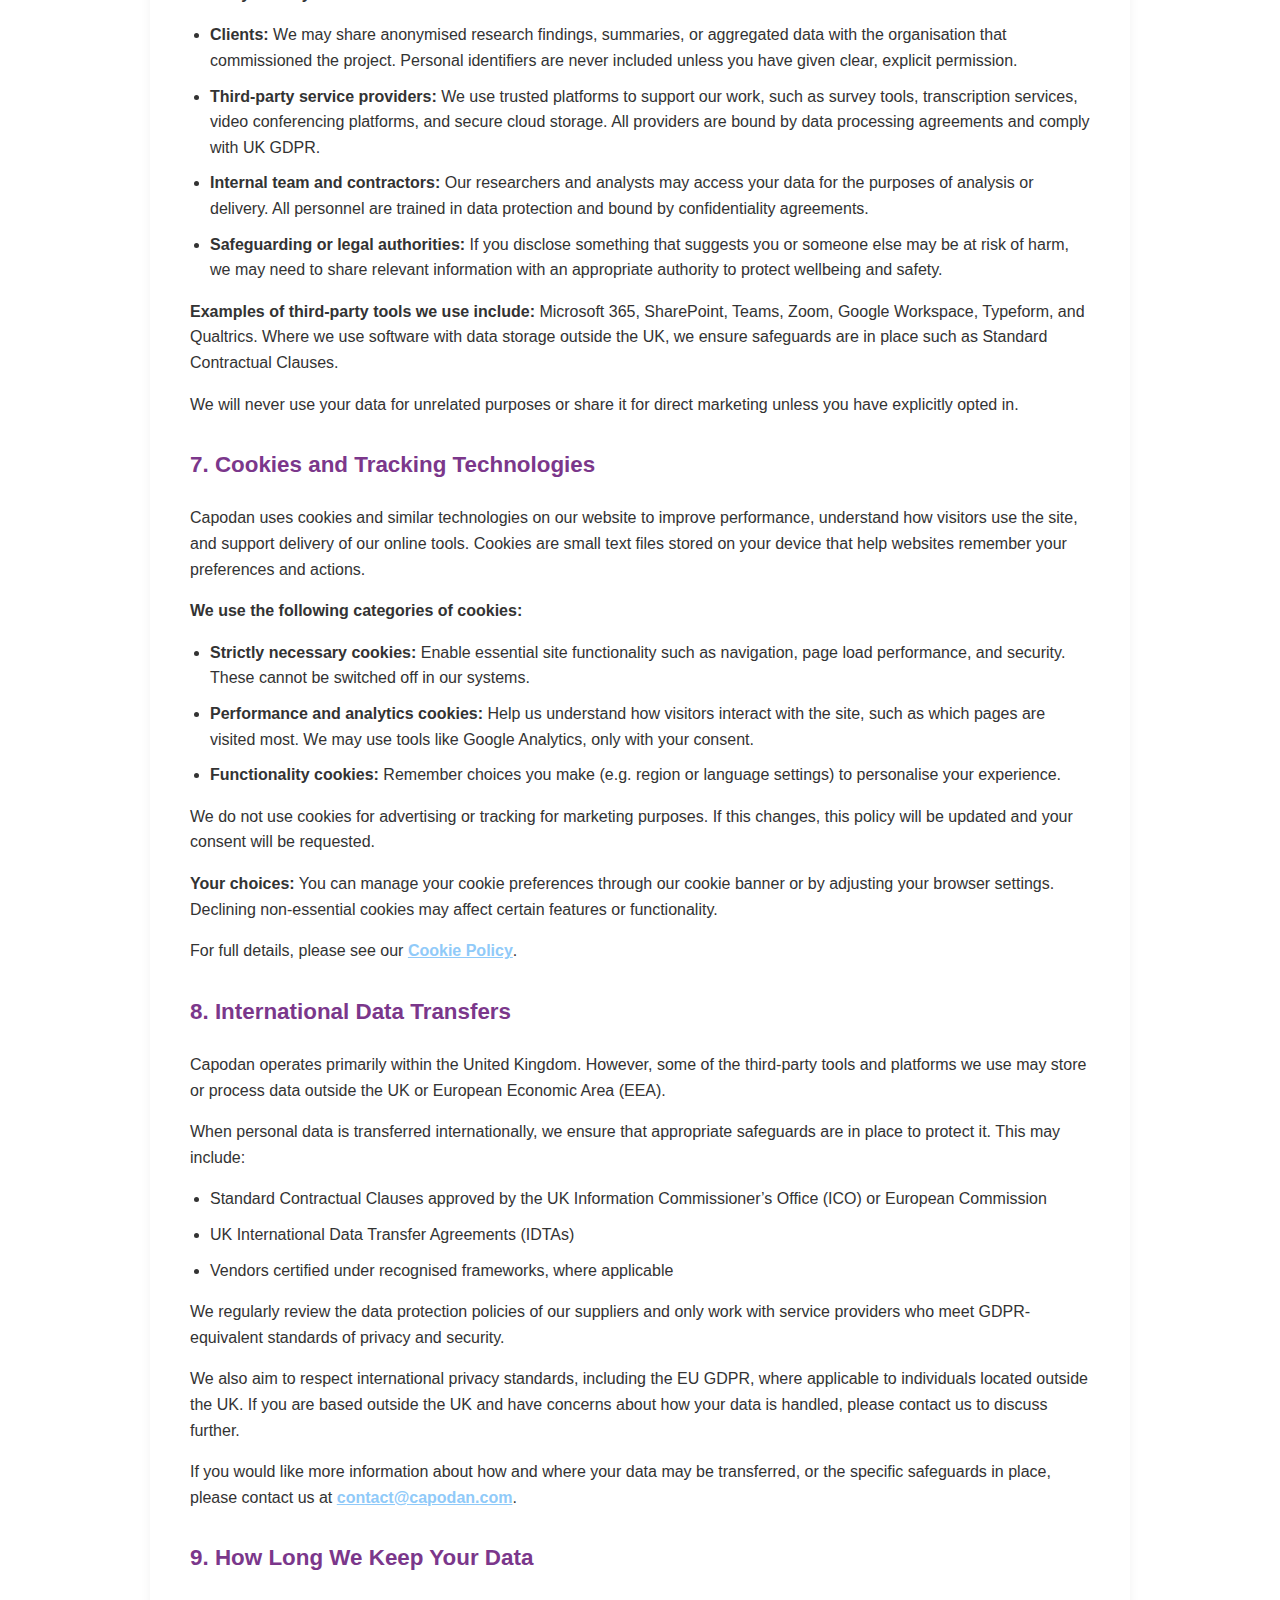
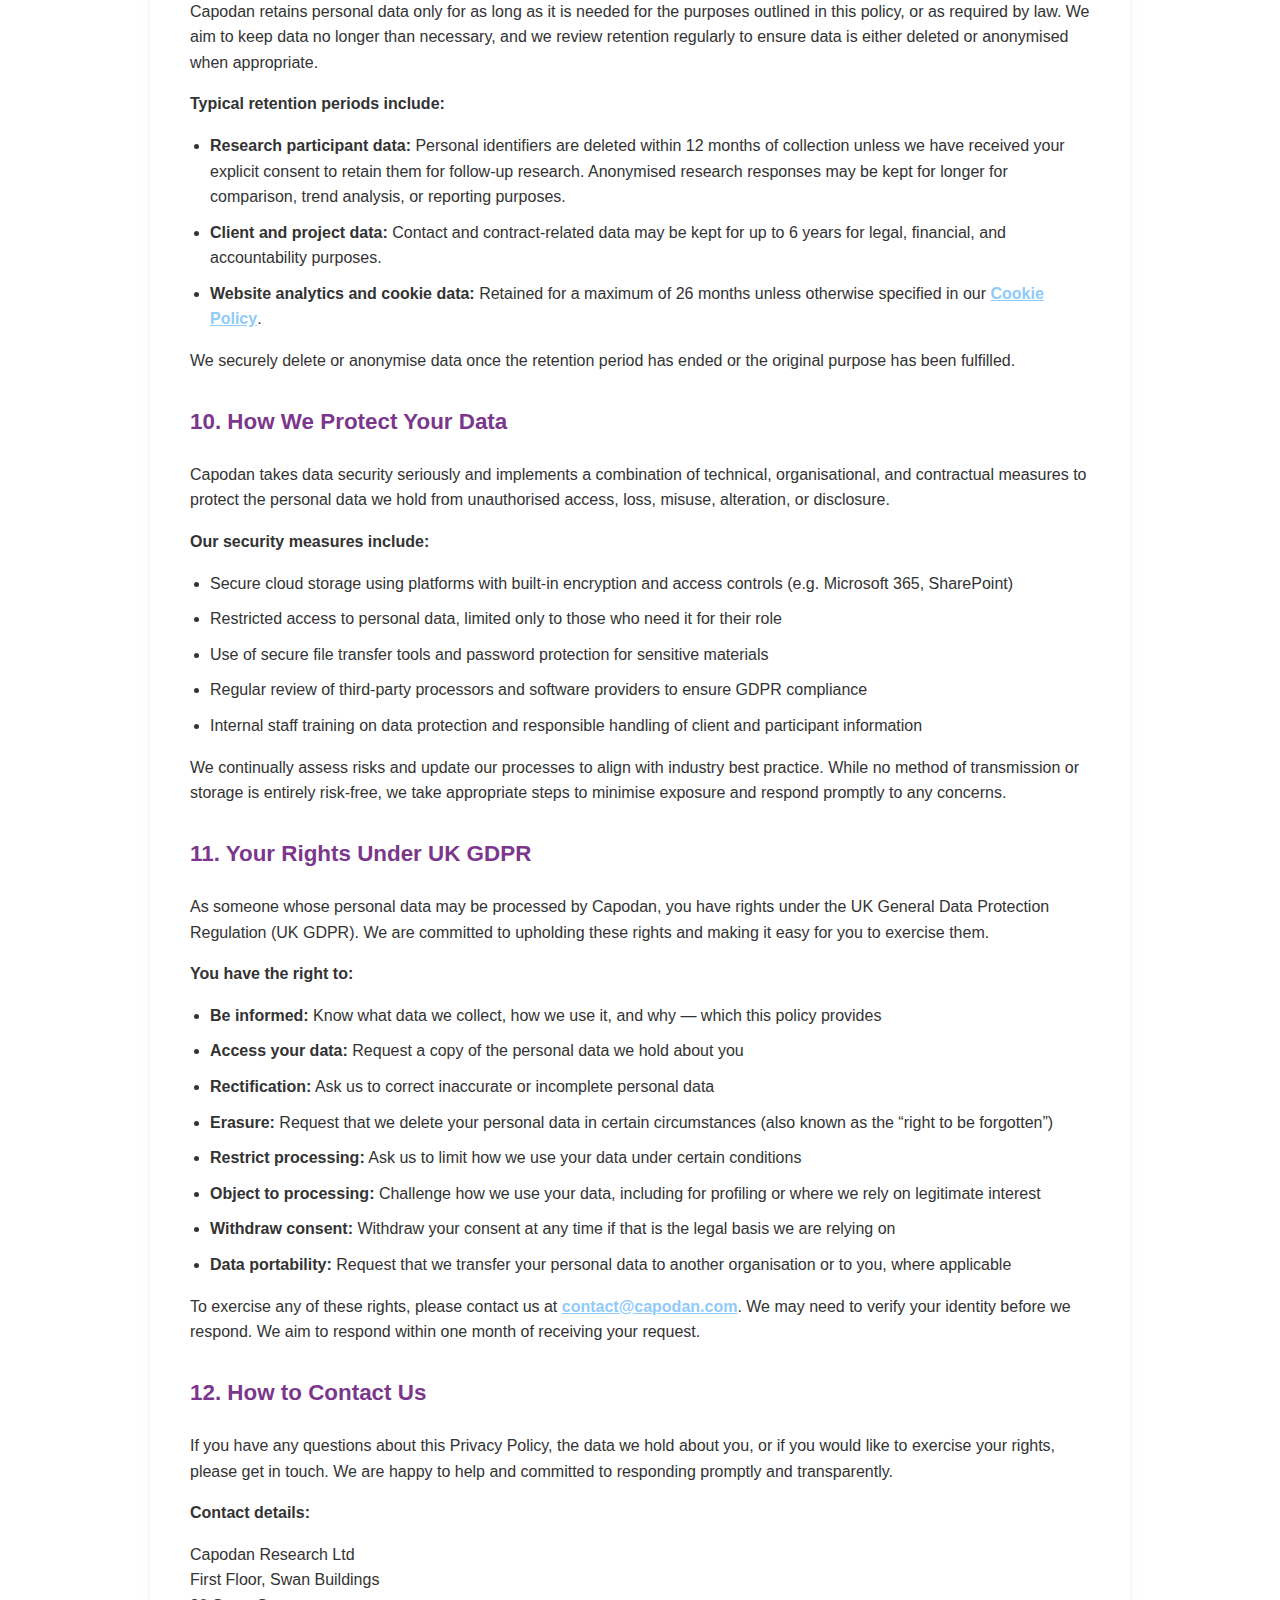
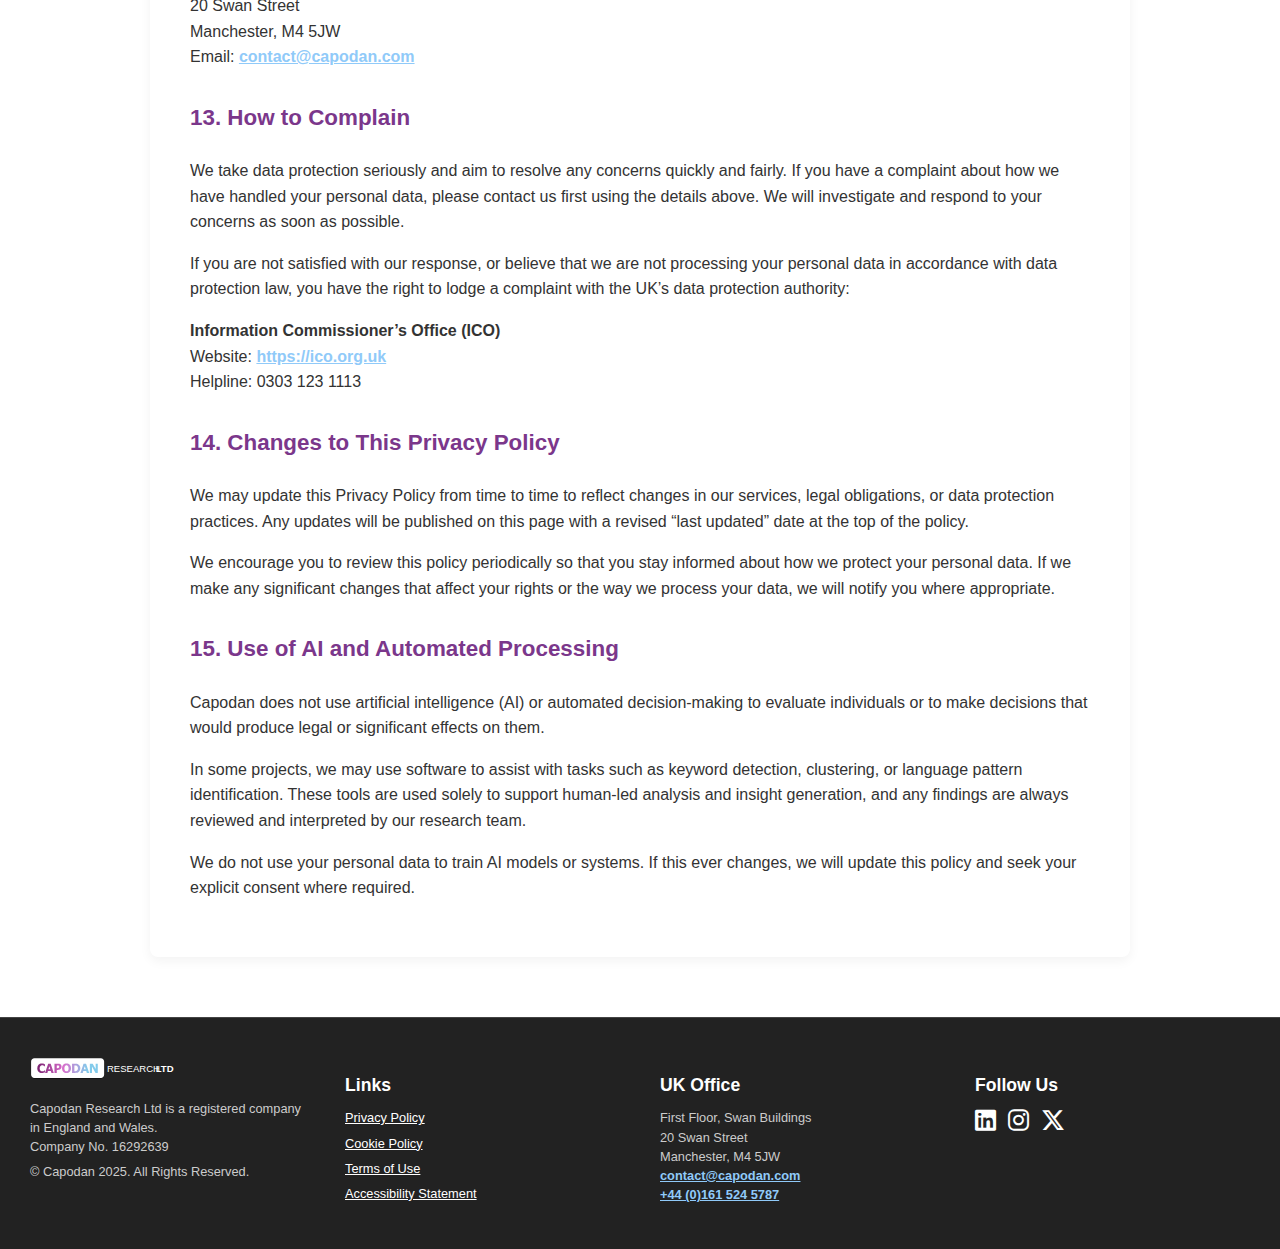
<file: privacy-policy.html>
<!DOCTYPE html>
<html lang="en">
<head>
    <meta charset="UTF-8">
    <meta name="viewport" content="width=device-width, initial-scale=1.0">
    <title>Capodan Research | Decode Meaning. Drive Strategy.</title>
    <meta name="description" content="Capodan is a research consultancy that turns hidden customer meaning into competitive edge. Using linguistic insight, we help brands uncover what people really mean—and why it matters.">
    
    <!-- Google tag (gtag.js) -->
    <script async src="https://www.googletagmanager.com/gtag/js?id=G-06JCZ4NXWZ"></script>
    <script>
        window.dataLayer = window.dataLayer || [];
        function gtag(){dataLayer.push(arguments);}
        gtag('js', new Date());
        gtag('config', 'G-06JCZ4NXWZ');
    </script>

    <!-- Open Graph -->
    <meta property="og:title" content="Capodan Research | Decode Meaning. Drive Strategy.">
    <meta property="og:description" content="Uncover what customers really mean. Capodan uses linguistic insight to power better business decisions.">
    <meta property="og:image" content="https://www.capodan.com/ASSETS/Capo1.svg"> <!-- update to full live URL when launched -->
    <meta property="og:url" content="https://www.capodan.com/">
    <meta property="og:type" content="website">

    <!-- Twitter Card -->
    <meta name="twitter:card" content="summary_large_image">
    <meta name="twitter:title" content="Capodan Research | Decode Meaning. Drive Strategy.">
    <meta name="twitter:description" content="Linguistic insight for real business impact.">
    <meta name="twitter:image" content="https://www.capodan.com/ASSETS/Capo1.svg">

    <link rel="icon" type="image/png" href="ASSETS/favicon.png">
    <link rel="stylesheet" href="styles.css">
    <script defer src="myscript.js"></script>
    <link rel="stylesheet" href="https://cdnjs.cloudflare.com/ajax/libs/font-awesome/6.5.0/css/all.min.css">
</head>
<body>
    <div class="tab-banner">
        <h1>
            <img src="ASSETS/Capo.svg" alt="Logo" class="logo-img">
        </h1>
        <div class="burger" onclick="toggleMenu()"></div>
        <div class="tab-buttons">
            <a href="index.html" class="tab-button home-button">HOME</a>
            <a href="about.html" class="tab-button about-button">WHY CAPODAN</a>
            <a href="resources.html" class="tab-button resources-button">INSIGHTS</a>
            <a href="servicespricing.html" class="tab-button services-and-pricing-button">WAYS TO WORK TOGETHER</a>
            <a href="blog.html" class="tab-button blog-button">LATEST SIGNALS</a>
            <a href="contact.html" class="tab-button contact-button">LETS TALK</a>
        </div>
    </div>
    <section class="cookie-text-container" style="margin-top: 120px;">
        <h2>Cookie Policy</h2>
        <p><strong>Last updated:</strong> 24 May 2025</p>
        <h3>1. Introduction</h3>
            <p>At Capodan Research Ltd ("Capodan", "we", "us", or "our"), we are committed to protecting the privacy of everyone we engage with, whether you are a research participant, a client, a website visitor, or a professional contact.</p>

            <p>This Privacy Policy explains how we collect, use, store, and share personal data, and outlines your rights under data protection law, including the UK General Data Protection Regulation (UK GDPR). It applies to personal data we process in the course of delivering research projects, providing consultancy services, operating our website, and communicating with our network.</p>

            <p>We believe in transparency and clarity. That means being clear about what we collect, why we collect it, and how we keep it safe. We only use personal data for legitimate purposes, and we always strive to handle it with care and respect.</p>

            <p>If you have any questions about this policy or how we handle your data, you can contact us at:</p>
            <p><strong>Email:</strong> <a href="mailto:contact@capodan.com">contact@capodan.com</a></p>

        <h3>2. Who We Are</h3>
            <p>Capodan Research Ltd is an independent research and consultancy company based in the UK. We specialise in uncovering the deeper meaning behind language, helping organisations align their communications, strategies, and value propositions with the people they serve.</p>

            <p>We conduct qualitative and quantitative research, including interviews, surveys, workshops, discourse analysis, and linguistic modelling. Our clients span multiple sectors, from marketing and media to technology, finance, and the public sector.</p>

            <p>In the course of our work, Capodan may act as a data controller (when we collect data directly) or a data processor (when data is shared with us by a client). We always ensure that our data handling practices comply with applicable data protection laws.</p>

            <p><strong>Company details:</strong><br>
            Capodan Research Ltd<br>
            Company number: 16292639<br>
            Registered office: First Floor, Swan Buildings, 20 Swan Street, Manchester, M4 5JW<br>
            Email: <a href="mailto:contact@capodan.com">contact@capodan.com</a></p>
        <h3>3. What Data We Collect</h3>
            <p>The personal data we collect depends on your relationship with Capodan, whether you're a research participant, a client contact, a website visitor, or someone whose data appears in publicly available sources. We only collect what is necessary and appropriate for the project or interaction.</p>

            <p><strong>We may collect the following types of personal data:</strong></p>
            <ul>
                <li><strong>Contact details:</strong> name, email address, phone number, job title, organisation</li>
                <li><strong>Demographic information:</strong> age, gender, region, profession, or sector (where relevant and provided)</li>
                <li><strong>Research responses:</strong> interview or survey answers, audio/video recordings, transcripts, feedback or comments</li>
                <li><strong>Technical data:</strong> IP address, browser type, location data (when visiting our site)</li>
                <li><strong>Usage and interaction data:</strong> how you use our website, open our emails, or engage with our tools</li>
            </ul>

            <p><strong>Publicly available and scraped data:</strong></p>
            <p>We may collect publicly available information from online sources, such as websites, forums, product reviews, and social media platforms, where permitted by law and platform terms. This is used to conduct language analysis, sentiment research, or keyword studies. We do not attempt to identify individuals from this data unless the content is already published in an attributable, public-facing context (e.g. professional reviews or statements).</p>

            <p>When we use such data, we process it in aggregated or anonymised form wherever possible. Identifiable elements are only retained when necessary, legally permitted, and aligned with the research purpose.</p>

            <p>We do not knowingly collect data from children under 13. If we need to do so, we always obtain verifiable parental or guardian consent in advance.</p>
        <h3>4. How We Collect Personal Data</h3>
            <p>Capodan collects personal data in a number of ways, depending on how you engage with us. We only collect data that is relevant, proportionate, and necessary for the specific purpose we are pursuing.</p>

            <p><strong>We collect data through the following channels:</strong></p>
            <ul>
                <li><strong>Directly from you:</strong> when you complete a survey, take part in an interview or discussion, respond to a form, sign up for updates, or contact us</li>
                <li><strong>Through our clients:</strong> when we are commissioned to conduct research and the client shares relevant personal data with us under a data processing agreement</li>
                <li><strong>Through your use of our website:</strong> via cookies and analytics tools that capture usage behaviour, browser type, IP address, and site interactions</li>
                <li><strong>From publicly available sources:</strong> where we collect open data such as online reviews, forum content, social media posts, or public registers to support linguistic and sentiment analysis</li>
            </ul>

            <p>In all cases, we ensure that data is collected lawfully and transparently, and that individuals are informed where required. For web-sourced data, we avoid intrusive collection methods and aim to anonymise or aggregate the information unless it is clearly published in a professional or public capacity.</p>
        <h3>5. Why We Use Your Data (Purposes & Legal Bases)</h3>
            <p>Capodan processes personal data to support our research, consultancy, and communication activities. We only collect and use data where we have a clear and lawful basis for doing so, in line with the UK General Data Protection Regulation (UK GDPR).</p>

            <p><strong>Our main purposes for using personal data include:</strong></p>
            <ul>
                <li>Delivering qualitative and quantitative research services, including surveys, interviews, and discourse analysis</li>
                <li>Providing insight consultancy to help clients understand customer perceptions, language use, and value alignment</li>
                <li>Administering our website and digital platforms, improving user experience, and tracking engagement with our content</li>
                <li>Managing client relationships, project communication, and commercial contracts</li>
                <li>Recruiting and managing participation in research studies</li>
                <li>Conducting analysis of publicly available data (e.g. reviews, forums) to identify patterns, sentiment, and trends</li>
            </ul>

            <p><strong>The lawful bases we rely on include:</strong></p>
            <ul>
                <li><strong>Consent:</strong> where individuals voluntarily take part in research or submit information through our site or tools</li>
                <li><strong>Legitimate interest:</strong> where we use data to deliver our services, respond to enquiries, maintain business relationships, or analyse publicly available language data, provided it does not override your rights or freedoms</li>
                <li><strong>Contract:</strong> where data is needed to fulfil a contract or agreement with you or your organisation</li>
                <li><strong>Legal obligation:</strong> where we are required to retain or share information by law (for example, for accounting or safeguarding purposes)</li>
            </ul>
            <p>When processing special category data such as information relating to ethnicity, beliefs, or health, we only do so with explicit consent and a clear research purpose. These data types are always optional, and participation is never conditional on providing them.</p>
        <h3>6. How We Share Your Data</h3>

            <p>Capodan takes data confidentiality seriously. We do not sell your personal data and we only share it where necessary to deliver our services, comply with the law, or fulfil a legitimate interest that does not override your rights.</p>

            <p><strong>We may share your data with:</strong></p>
            <ul>
                <li><strong>Clients:</strong> We may share anonymised research findings, summaries, or aggregated data with the organisation that commissioned the project. Personal identifiers are never included unless you have given clear, explicit permission.</li>
                <li><strong>Third-party service providers:</strong> We use trusted platforms to support our work, such as survey tools, transcription services, video conferencing platforms, and secure cloud storage. All providers are bound by data processing agreements and comply with UK GDPR.</li>
                <li><strong>Internal team and contractors:</strong> Our researchers and analysts may access your data for the purposes of analysis or delivery. All personnel are trained in data protection and bound by confidentiality agreements.</li>
                <li><strong>Safeguarding or legal authorities:</strong> If you disclose something that suggests you or someone else may be at risk of harm, we may need to share relevant information with an appropriate authority to protect wellbeing and safety.</li>
            </ul>

            <p><strong>Examples of third-party tools we use include:</strong> Microsoft 365, SharePoint, Teams, Zoom, Google Workspace, Typeform, and Qualtrics. Where we use software with data storage outside the UK, we ensure safeguards are in place such as Standard Contractual Clauses.</p>

            <p>We will never use your data for unrelated purposes or share it for direct marketing unless you have explicitly opted in.</p>
        <h3>7. Cookies and Tracking Technologies</h3>
            <p>Capodan uses cookies and similar technologies on our website to improve performance, understand how visitors use the site, and support delivery of our online tools. Cookies are small text files stored on your device that help websites remember your preferences and actions.</p>

            <p><strong>We use the following categories of cookies:</strong></p>
            <ul>
                <li><strong>Strictly necessary cookies:</strong> Enable essential site functionality such as navigation, page load performance, and security. These cannot be switched off in our systems.</li>
                <li><strong>Performance and analytics cookies:</strong> Help us understand how visitors interact with the site, such as which pages are visited most. We may use tools like Google Analytics, only with your consent.</li>
                <li><strong>Functionality cookies:</strong> Remember choices you make (e.g. region or language settings) to personalise your experience.</li>
            </ul>

            <p>We do not use cookies for advertising or tracking for marketing purposes. If this changes, this policy will be updated and your consent will be requested.</p>

            <p><strong>Your choices:</strong> You can manage your cookie preferences through our cookie banner or by adjusting your browser settings. Declining non-essential cookies may affect certain features or functionality.</p>

            <p>For full details, please see our <a href="cookie-policy.html">Cookie Policy</a>.</p>
        <h3>8. International Data Transfers</h3>
            <p>Capodan operates primarily within the United Kingdom. However, some of the third-party tools and platforms we use may store or process data outside the UK or European Economic Area (EEA).</p>

            <p>When personal data is transferred internationally, we ensure that appropriate safeguards are in place to protect it. This may include:</p>
            <ul>
                <li>Standard Contractual Clauses approved by the UK Information Commissioner’s Office (ICO) or European Commission</li>
                <li>UK International Data Transfer Agreements (IDTAs)</li>
                <li>Vendors certified under recognised frameworks, where applicable</li>
            </ul>

            <p>We regularly review the data protection policies of our suppliers and only work with service providers who meet GDPR-equivalent standards of privacy and security.</p>

            <p>We also aim to respect international privacy standards, including the EU GDPR, where applicable to individuals located outside the UK. If you are based outside the UK and have concerns about how your data is handled, please contact us to discuss further.</p>

            <p>If you would like more information about how and where your data may be transferred, or the specific safeguards in place, please contact us at <a href="mailto:contact@capodan.com">contact@capodan.com</a>.</p>
        <h3>9. How Long We Keep Your Data</h3>

            <p>Capodan retains personal data only for as long as it is needed for the purposes outlined in this policy, or as required by law. We aim to keep data no longer than necessary, and we review retention regularly to ensure data is either deleted or anonymised when appropriate.</p>

            <p><strong>Typical retention periods include:</strong></p>
            <ul>
                <li><strong>Research participant data:</strong> Personal identifiers are deleted within 12 months of collection unless we have received your explicit consent to retain them for follow-up research. Anonymised research responses may be kept for longer for comparison, trend analysis, or reporting purposes.</li>
                <li><strong>Client and project data:</strong> Contact and contract-related data may be kept for up to 6 years for legal, financial, and accountability purposes.</li>
                <li><strong>Website analytics and cookie data:</strong> Retained for a maximum of 26 months unless otherwise specified in our <a href="cookie-policy.html">Cookie Policy</a>.</li>
            </ul>

            <p>We securely delete or anonymise data once the retention period has ended or the original purpose has been fulfilled.</p>
        <h3>10. How We Protect Your Data</h3>
            <p>Capodan takes data security seriously and implements a combination of technical, organisational, and contractual measures to protect the personal data we hold from unauthorised access, loss, misuse, alteration, or disclosure.</p>

            <p><strong>Our security measures include:</strong></p>
            <ul>
                <li>Secure cloud storage using platforms with built-in encryption and access controls (e.g. Microsoft 365, SharePoint)</li>
                <li>Restricted access to personal data, limited only to those who need it for their role</li>
                <li>Use of secure file transfer tools and password protection for sensitive materials</li>
                <li>Regular review of third-party processors and software providers to ensure GDPR compliance</li>
                <li>Internal staff training on data protection and responsible handling of client and participant information</li>
            </ul>

            <p>We continually assess risks and update our processes to align with industry best practice. While no method of transmission or storage is entirely risk-free, we take appropriate steps to minimise exposure and respond promptly to any concerns.</p>
        <h3>11. Your Rights Under UK GDPR</h3>
            <p>As someone whose personal data may be processed by Capodan, you have rights under the UK General Data Protection Regulation (UK GDPR). We are committed to upholding these rights and making it easy for you to exercise them.</p>

            <p><strong>You have the right to:</strong></p>
            <ul>
                <li><strong>Be informed:</strong> Know what data we collect, how we use it, and why — which this policy provides</li>
                <li><strong>Access your data:</strong> Request a copy of the personal data we hold about you</li>
                <li><strong>Rectification:</strong> Ask us to correct inaccurate or incomplete personal data</li>
                <li><strong>Erasure:</strong> Request that we delete your personal data in certain circumstances (also known as the “right to be forgotten”)</li>
                <li><strong>Restrict processing:</strong> Ask us to limit how we use your data under certain conditions</li>
                <li><strong>Object to processing:</strong> Challenge how we use your data, including for profiling or where we rely on legitimate interest</li>
                <li><strong>Withdraw consent:</strong> Withdraw your consent at any time if that is the legal basis we are relying on</li>
                <li><strong>Data portability:</strong> Request that we transfer your personal data to another organisation or to you, where applicable</li>
            </ul>

            <p>To exercise any of these rights, please contact us at <a href="mailto:contact@capodan.com">contact@capodan.com</a>. We may need to verify your identity before we respond. We aim to respond within one month of receiving your request.</p>
        <h3>12. How to Contact Us</h3>
            <p>If you have any questions about this Privacy Policy, the data we hold about you, or if you would like to exercise your rights, please get in touch. We are happy to help and committed to responding promptly and transparently.</p>

            <p><strong>Contact details:</strong></p>
            <p>
            Capodan Research Ltd<br>
            First Floor, Swan Buildings<br>
            20 Swan Street<br>
            Manchester, M4 5JW<br>
            Email: <a href="mailto:contact@capodan.com">contact@capodan.com</a>
            </p>
        <h3>13. How to Complain</h3>
            <p>We take data protection seriously and aim to resolve any concerns quickly and fairly. If you have a complaint about how we have handled your personal data, please contact us first using the details above. We will investigate and respond to your concerns as soon as possible.</p>

            <p>If you are not satisfied with our response, or believe that we are not processing your personal data in accordance with data protection law, you have the right to lodge a complaint with the UK’s data protection authority:</p>

            <p>
            <strong>Information Commissioner’s Office (ICO)</strong><br>
            Website: <a href="https://ico.org.uk" target="_blank">https://ico.org.uk</a><br>
            Helpline: 0303 123 1113
            </p>
        <h3>14. Changes to This Privacy Policy</h3>
            <p>We may update this Privacy Policy from time to time to reflect changes in our services, legal obligations, or data protection practices. Any updates will be published on this page with a revised “last updated” date at the top of the policy.</p>

            <p>We encourage you to review this policy periodically so that you stay informed about how we protect your personal data. If we make any significant changes that affect your rights or the way we process your data, we will notify you where appropriate.</p>
            <h3>15. Use of AI and Automated Processing</h3>
            <p>Capodan does not use artificial intelligence (AI) or automated decision-making to evaluate individuals or to make decisions that would produce legal or significant effects on them.</p>

            <p>In some projects, we may use software to assist with tasks such as keyword detection, clustering, or language pattern identification. These tools are used solely to support human-led analysis and insight generation, and any findings are always reviewed and interpreted by our research team.</p>

            <p>We do not use your personal data to train AI models or systems. If this ever changes, we will update this policy and seek your explicit consent where required.</p>
    </section>    
    <footer class="footer-columns">
    <div class="footer-column">
        <img src="ASSETS/Capo1.svg" alt="Capodan Logo" class="footer-logo-img">
        <p>
        Capodan Research Ltd is a registered company in England and Wales.<br>
        Company No. 16292639
        </p>
        <p>© Capodan 2025. All Rights Reserved.</p>
    </div>

    <div class="footer-column">
        <h3>Links</h3>
        <ul>
        <li><a href="privacy-policy.html">Privacy Policy</a></li>
        <li><a href="cookie-policy.html">Cookie Policy</a></li>
        <li><a href="terms-of-use.html">Terms of Use</a></li>
        <li><a href="accessibility-statement.html">Accessibility Statement</a></li>
        </ul>
    </div>

    <div class="footer-column">
    <h3>UK Office</h3>
    <address>
        First Floor, Swan Buildings<br>
        20 Swan Street<br>
        Manchester, M4 5JW<br>
        <a href="mailto:contact@capodan.com">contact@capodan.com</a><br>
        <a href="tel:+441615245787">+44 (0)161 524 5787</a>
    </address>
    </div>

    <div class="footer-column">
        <h3>Follow Us</h3>
        <div class="social-icons">
            <a href="https://www.linkedin.com/in/capodan-team" 
            target="_blank" 
            rel="noopener noreferrer" 
            aria-label="LinkedIn">
            <i class="fab fa-linkedin"></i>
            </a>
            <a href="https://www.instagram.com/capodanresearch" 
            target="_blank" 
            rel="noopener noreferrer" 
            aria-label="Instagram">
            <i class="fab fa-instagram"></i>
            </a>
            <a href="https://twitter.com/capodanteam" 
            target="_blank" 
            rel="noopener noreferrer" 
            aria-label="Twitter">
            <i class="fab fa-x-twitter"></i>
            </a>
        </div>
    </div>
    </footer>
    <script>
        // DOM Ready: Fade-In Effect + Cookie Banner
        document.addEventListener("DOMContentLoaded", function () {
            // ✅ Show Cookie Banner (DEV: force show for testing)

            if (!localStorage.getItem("cookiesAccepted")) {
                const banner = document.getElementById("cookie-banner");
                const backdrop = document.getElementById("cookie-backdrop");
                if (banner) banner.style.display = "flex";
                if (backdrop) backdrop.style.display = "block";
            }
        });
        //*JS COOKIES*//
        function acceptCookies() {
            localStorage.setItem("cookiesAccepted", "true");
            document.getElementById("cookie-banner").style.display = "none";
            document.getElementById("cookie-backdrop").style.display = "none";
        }

        function rejectCookies() {
            localStorage.setItem("cookiesAccepted", "false");
            document.getElementById("cookie-banner").style.display = "none";
            document.getElementById("cookie-backdrop").style.display = "none";
        }

        function manageCookies() {
            alert("Custom cookie settings coming soon.");
        }

        function manageCookies() {
            document.getElementById("cookie-modal").classList.add("show");
        }

        function closeCookieModal() {
            document.getElementById("cookie-modal").classList.remove("show");
        }

        function saveCookieSettings() {
        const analytics = document.getElementById("analytics-cookies").checked;
        const personalisation = document.getElementById("personalisation-cookies").checked;

        localStorage.setItem("cookiesAccepted", "true");
        localStorage.setItem("allowAnalytics", analytics);
        localStorage.setItem("allowPersonalisation", personalisation);

        document.getElementById("cookie-banner").style.display = "none";
        document.getElementById("cookie-backdrop").style.display = "none";
        closeCookieModal();
        }
        //*JS COOKIES END*//
    </script>
<!--HTML COOKIES-->
<div id="cookie-backdrop" class="cookie-backdrop" style="display: none;"></div>
<div id="cookie-banner" class="cookie-banner" style="display: none;">
  <div class="cookie-text">
    <strong>Your data, your choice</strong>
    <p>
    We use cookies to make Capodan work better for you, to understand what’s useful and to keep things secure.
    You can read more in our <a href="cookie-policy.html" target="_blank">Cookie Policy</a>.
    </p>
  </div>
  <div class="cookie-buttons">
    <button onclick="manageCookies()">Manage choices</button>
    <button onclick="rejectCookies()">Decline non-essentials</button>
    <button class="accept" onclick="acceptCookies()">Accept all</button>
  </div>
</div>

<div id="cookie-modal" class="cookie-modal">
  <div class="cookie-modal-content">
    <span class="close-modal" onclick="closeCookieModal()">×</span>
    <h2>Privacy Preferences</h2>
    <p>
    We use cookies to enhance your experience and better understand how our site is used. 
    You can choose which cookies to allow below. For more information, 
    see our <a href="cookie-policy.html" target="_blank" style="color: #90caf9; text-decoration: underline;">Cookie Policy</a>.
    </p>
    <div class="cookie-toggle-group">
      <label>
        <input type="checkbox" id="functional-cookies" checked disabled>
        Functional (always on)
      </label>
      <p class="toggle-description">Essential for site functionality.</p>

      <label>
        <input type="checkbox" id="analytics-cookies">
        Analytics
      </label>
      <p class="toggle-description">Helps us understand how visitors use our site.</p>

      <label>
        <input type="checkbox" id="personalisation-cookies">
        Personalisation
      </label>
      <p class="toggle-description">Used to tailor content and services based on your behaviour.</p>
    </div>

    <div class="cookie-modal-actions">
      <button onclick="rejectCookies()">Reject All</button>
      <button class="accept" onclick="saveCookieSettings()">Save Settings</button>
    </div>
  </div>
<!--HTML COOKIES END-->
</body>
</file>
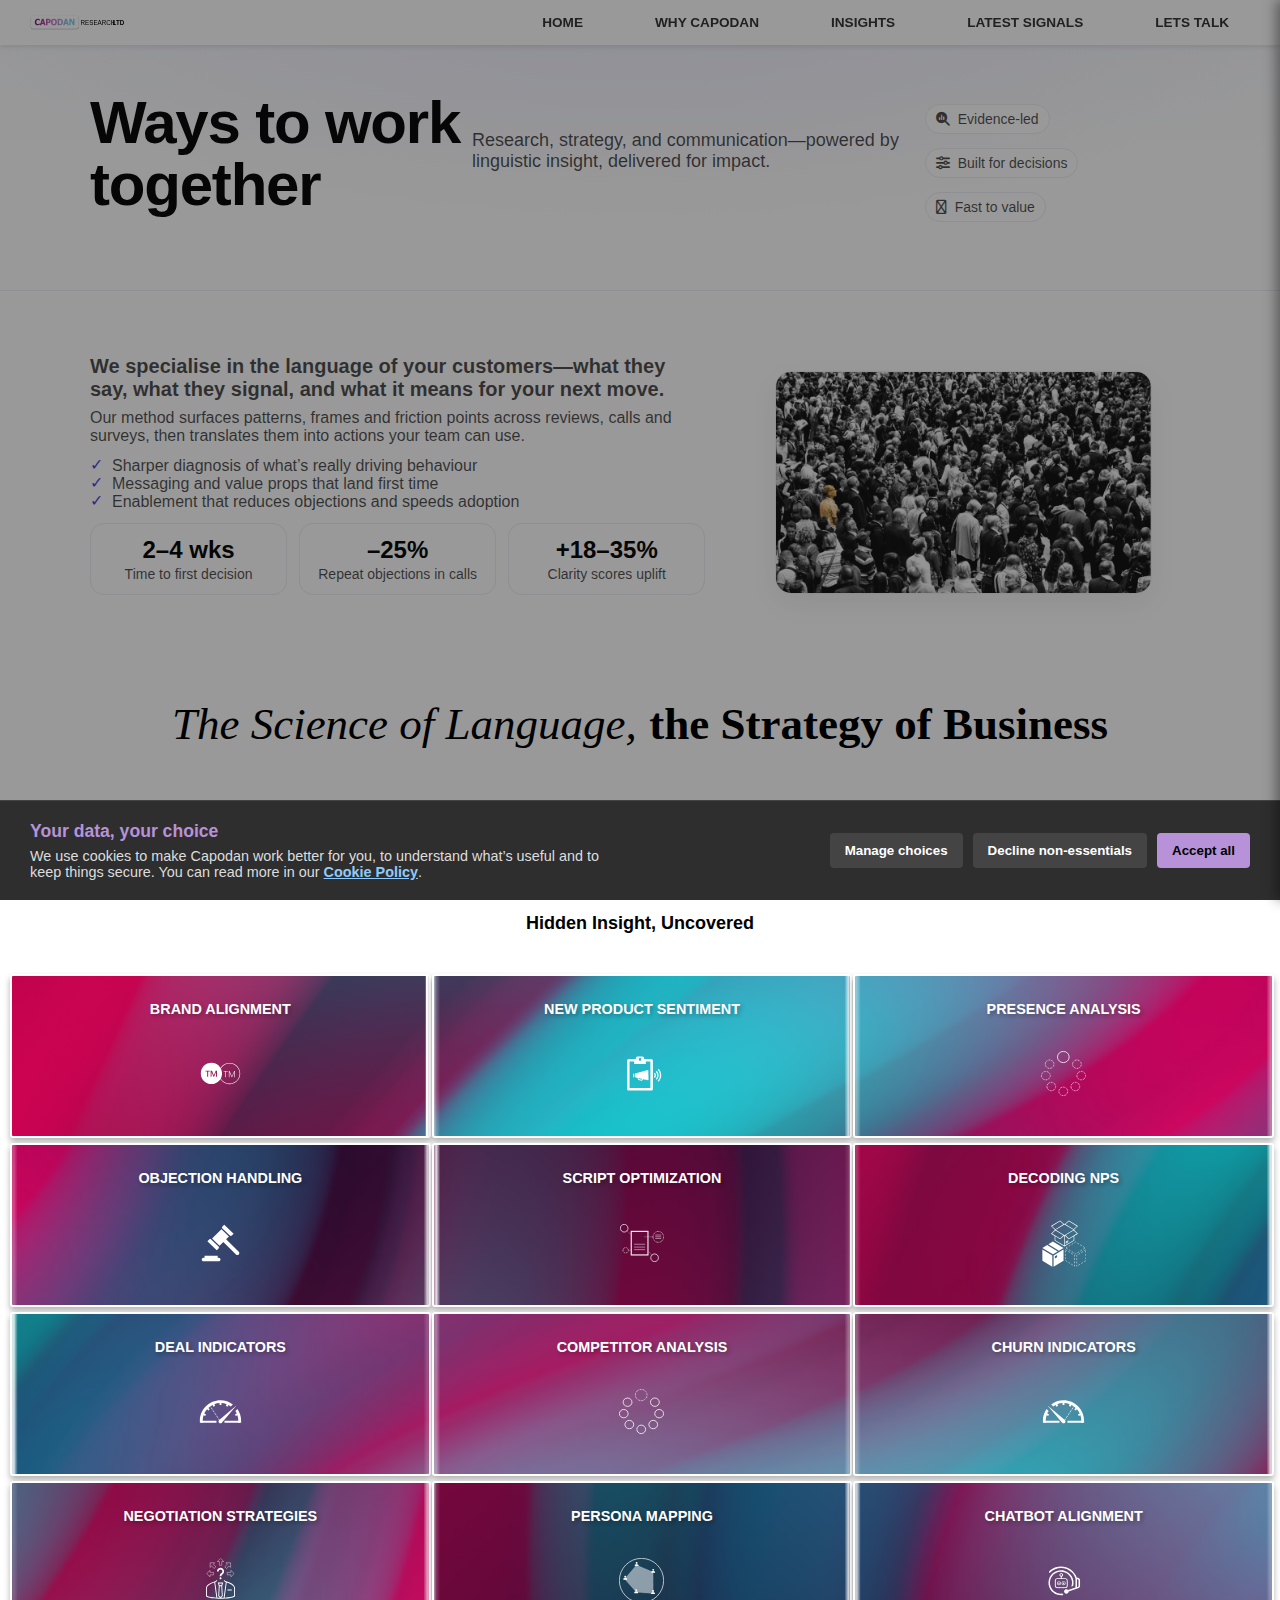
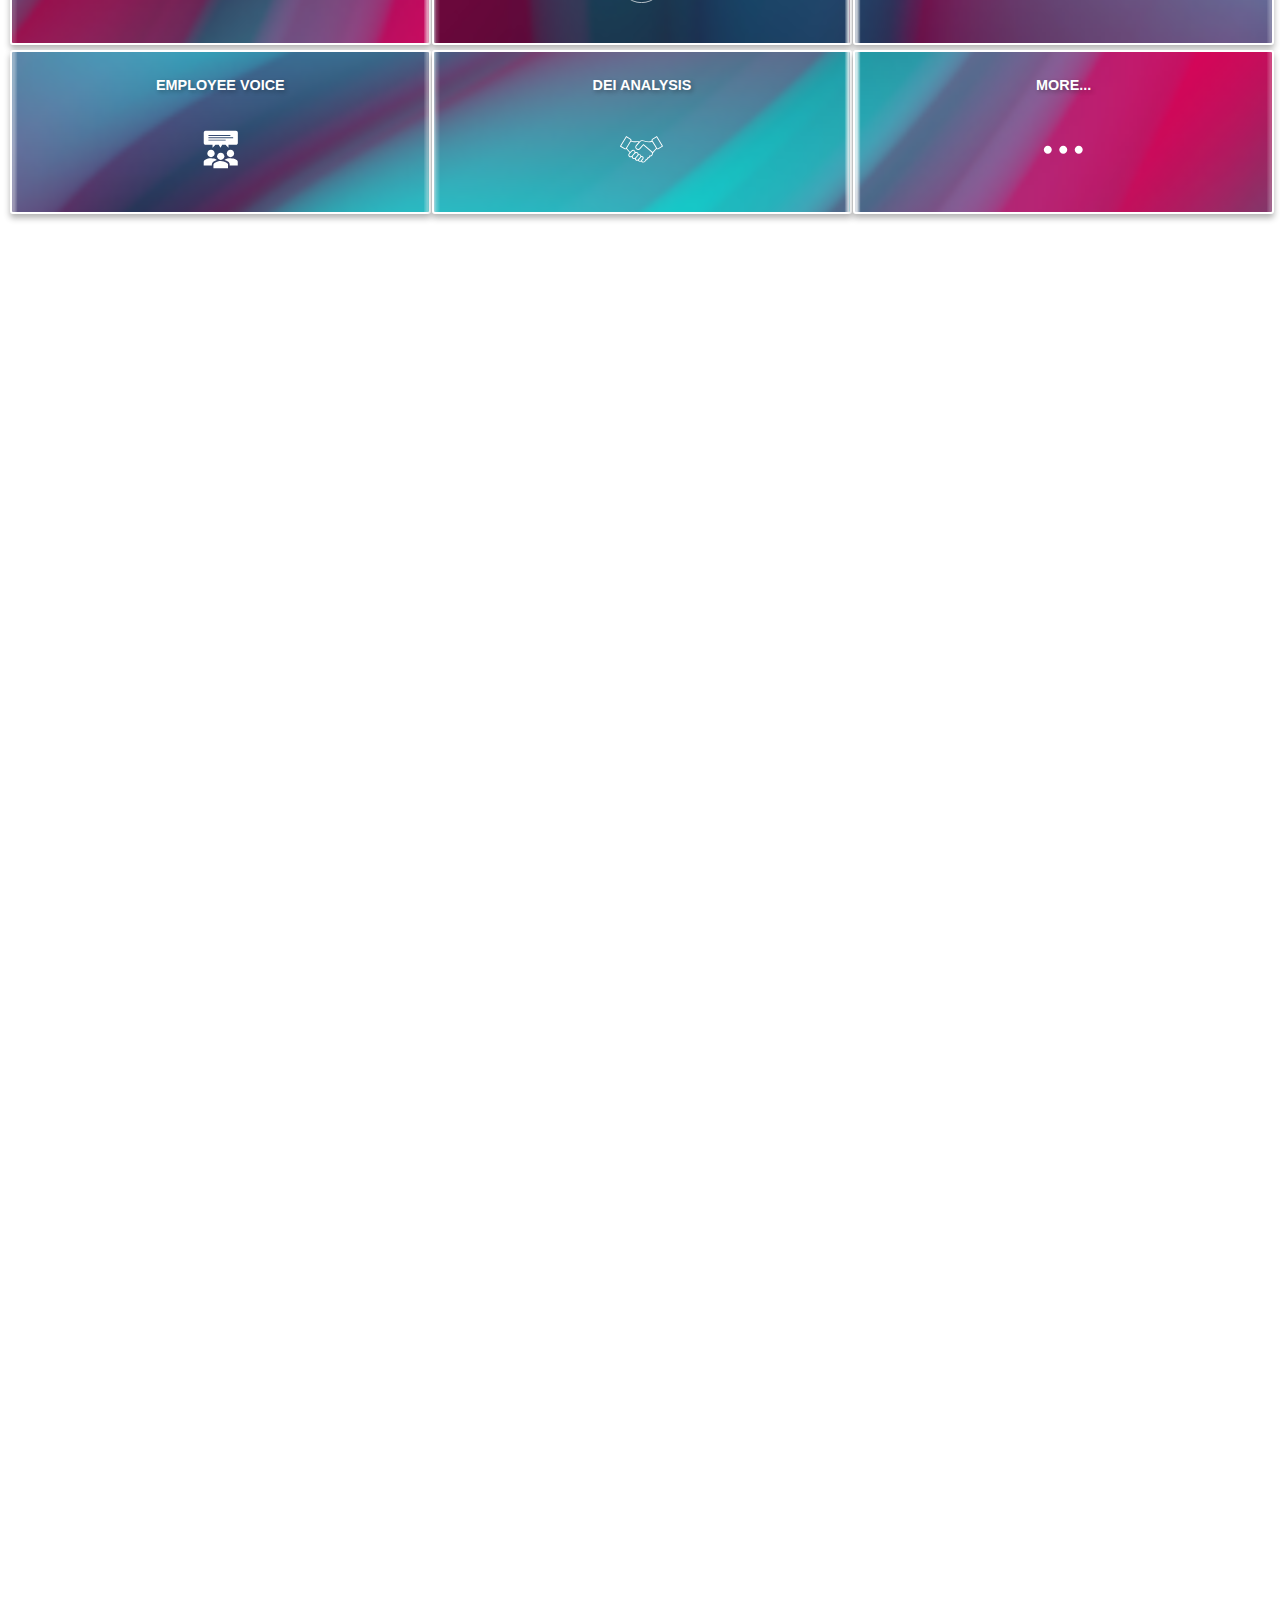
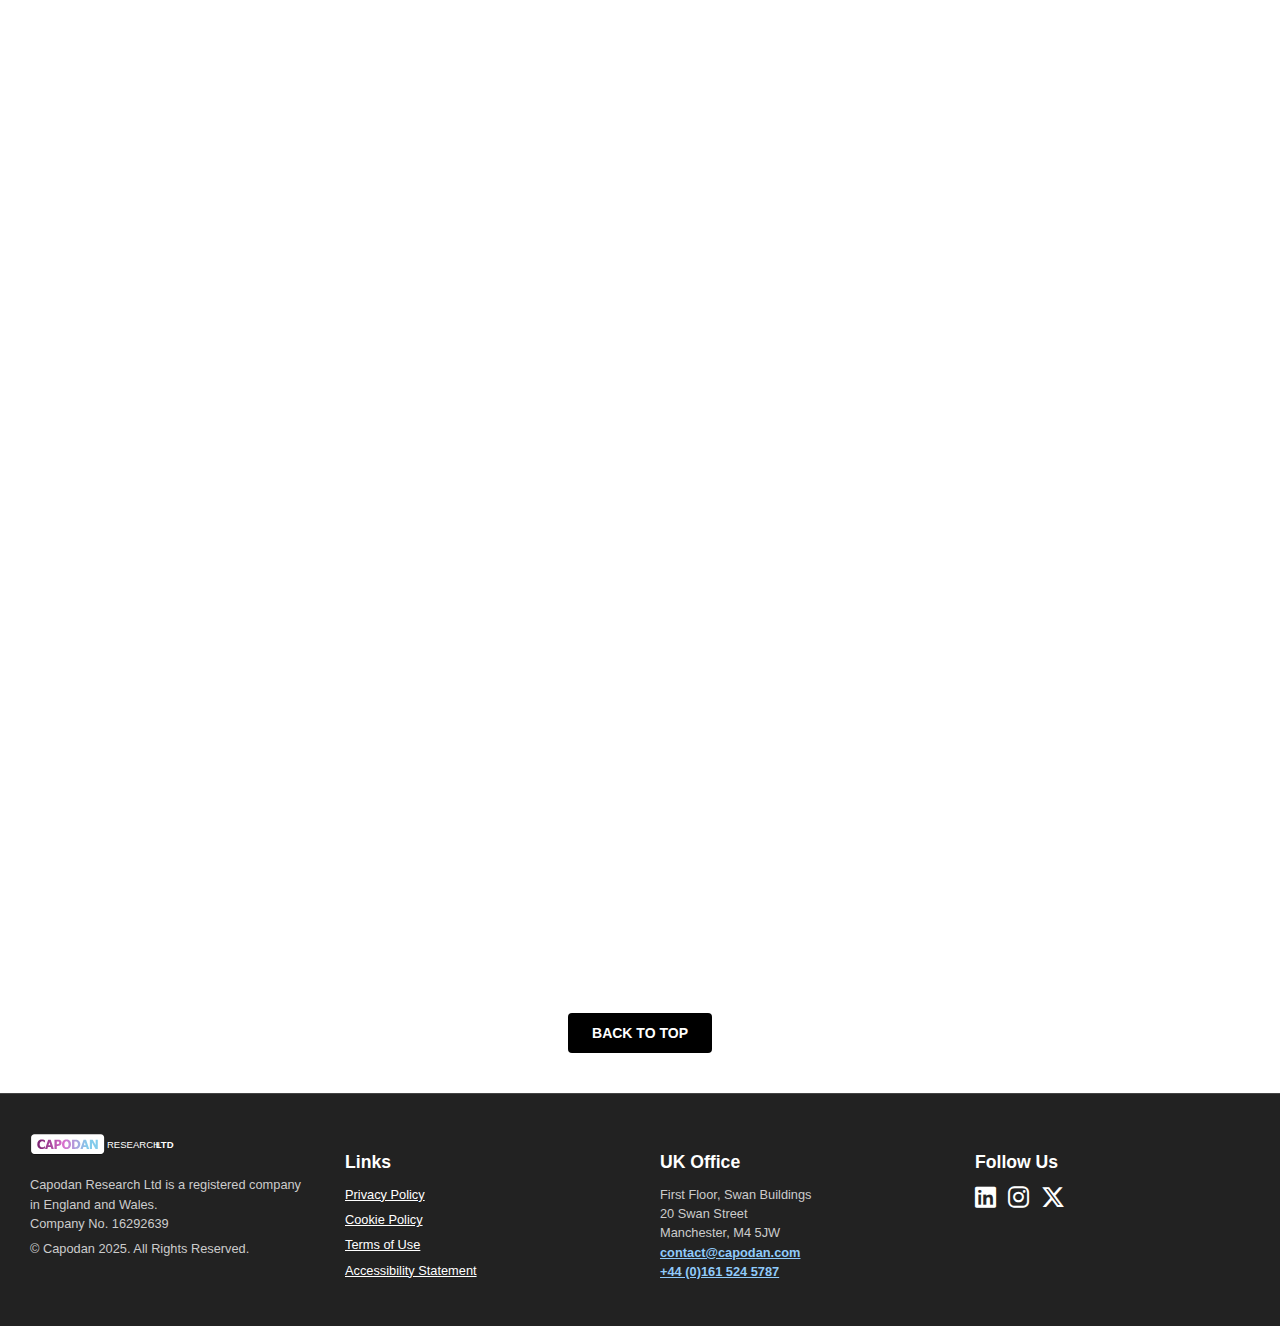
<file: servicespricing.html>
<!DOCTYPE html>
<html lang="en">
<head>
    <meta charset="UTF-8">
    <meta name="viewport" content="width=device-width, initial-scale=1.0">
    <title>Capodan Research | Decode Meaning. Drive Strategy.</title>
    <meta name="description" content="Capodan is a research consultancy that turns hidden customer meaning into competitive edge. Using linguistic insight, we help brands uncover what people really mean—and why it matters.">
    
    <!-- Google tag (gtag.js) -->
    <script async src="https://www.googletagmanager.com/gtag/js?id=G-06JCZ4NXWZ"></script>
    <script>
        window.dataLayer = window.dataLayer || [];
        function gtag(){dataLayer.push(arguments);}
        gtag('js', new Date());
        gtag('config', 'G-06JCZ4NXWZ');
    </script>

    <!-- Open Graph -->
    <meta property="og:title" content="Capodan Research | Decode Meaning. Drive Strategy.">
    <meta property="og:description" content="Uncover what customers really mean. Capodan uses linguistic insight to power better business decisions.">
    <meta property="og:image" content="https://www.capodan.com/ASSETS/Capo1.svg"> <!-- update to full live URL when launched -->
    <meta property="og:url" content="https://www.capodan.com/">
    <meta property="og:type" content="website">

    <!-- Twitter Card -->
    <meta name="twitter:card" content="summary_large_image">
    <meta name="twitter:title" content="Capodan Research | Decode Meaning. Drive Strategy.">
    <meta name="twitter:description" content="Linguistic insight for real business impact.">
    <meta name="twitter:image" content="https://www.capodan.com/ASSETS/Capo1.svg">

    <link rel="icon" type="image/png" href="ASSETS/favicon.png">
    <link rel="stylesheet" href="styles.css">
    <script defer src="myscript.js"></script>
    <link rel="stylesheet" href="https://cdnjs.cloudflare.com/ajax/libs/font-awesome/6.5.0/css/all.min.css">
</head>
<body>
    <div class="tab-banner">
      <a href="index.html">
        <img src="ASSETS/Capo.svg" class="logo-img" alt="Capodan logo" />
      </a>
        <div class="burger" onclick="toggleMenu()"></div>
        <div class="tab-buttons">
            <a href="index.html" class="tab-button home-button">HOME</a>
            <a href="about.html" class="tab-button about-button">WHY CAPODAN</a>
            <a href="resources.html" class="tab-button resources-button">INSIGHTS</a>
            <a href="blog.html" class="tab-button blog-button">LATEST SIGNALS</a>
            <a href="contact.html" class="tab-button contact-button">LETS TALK</a>
        </div>
    </div>

    <!-- HERO -->
    <section class="work-hero">
    <div class="container">
        <h1>Ways to work together</h1>
        <p class="sub">
        Research, strategy, and communication—powered by linguistic insight, delivered for impact.
        </p>
        <ul class="work-badges" aria-label="Highlights">
        <li><i class="fa-solid fa-magnifying-glass-chart"></i> Evidence-led</li>
        <li><i class="fa-solid fa-sliders"></i> Built for decisions</li>
        <li><i class="fa-regular fa-bolt"></i> Fast to value</li>
        </ul>
    </div>
    </section>

    <!-- INTRO (split) -->
    <section class="work-intro">
    <div class="container split">
        <div class="copy">
        <p class="lead"><strong>We specialise in the language of your customers—what they say, what they signal, and what it means for your next move.</strong></p>
        <p>Our method surfaces patterns, frames and friction points across reviews, calls and surveys, then translates them into actions your team can use.</p>
        <ul class="ticks">
            <li>Sharper diagnosis of what’s really driving behaviour</li>
            <li>Messaging and value props that land first time</li>
            <li>Enablement that reduces objections and speeds adoption</li>
        </ul>
        <div class="mini-stats">
            <div><span>2–4 wks</span><em>Time to first decision</em></div>
            <div><span>–25%</span><em>Repeat objections in calls</em></div>
            <div><span>+18–35%</span><em>Clarity scores uplift</em></div>
        </div>
        </div>

        <figure class="art">
        <img src="ASSETS/ABOUT2.png" alt="Language to strategy visual">
        </figure>
    </div>
    </section>

    <!-- 🏆 The Power of Language (Tiles) -->
    <section id="language-insight" class="SPLIsection fade-in">
        <div class="SPTILEsection-header">
            <h1>
                <span class="cursive">The Science of Language,</span>
                <span class="serif"> the Strategy of Business</span>
              </h1>              
            <p>Unlock what’s beneath the surface. Decode meaning, sharpen strategy, and drive results with expert linguistic insights. Every conversation, every word, every hesitation tells a story. We help you listen, interpret, and act on what matters. Your clients are telling you what they want, are you listening?</p>
            <h2 class="subheader">Hidden Insight, Uncovered</h2>
        </div>
        
        <div class="SPtiles-container">
            <!-- First row of tiles -->
            <div class="SPtile" id="brand-alignment" onclick="openModal(1)">
                <div class="SPTILEtext-box"><p>BRAND ALIGNMENT</p></div>
                <img src="ASSETS/SPLIBA.svg" alt="Brand Alignment Icon">
            </div>
            <div class="SPtile" id="new-product-sentiment" onclick="openModal(2)">
                <div class="SPTILEtext-box"><p>NEW PRODUCT SENTIMENT</p></div>
                <img src="ASSETS/SPLIVOP.svg" alt="Voice of the Promoter Icon">
            </div>            
            <div class="SPtile" onclick="openModal(3)">
                <div class="SPTILEtext-box"><p>PRESENCE ANALYSIS</p></div>
                <img src="ASSETS/SPLIPA.svg" alt="Presence Analysis Icon">
            </div>
            <div class="SPtile" onclick="openModal(4)">
                <div class="SPTILEtext-box"><p>OBJECTION HANDLING</p></div>
                <img src="ASSETS/SPLIOH.svg" alt="Objection Handling Icon">
            </div>
            <div class="SPtile" onclick="openModal(5)">
                <div class="SPTILEtext-box"><p>SCRIPT OPTIMIZATION</p></div>
                <img src="ASSETS/SPLISO.svg" alt="Script Optimization Icon">
            </div>
        
            <!-- Second row of tiles -->
            <div class="SPtile" onclick="openModal(6)">
                <div class="SPTILEtext-box"><p>DECODING NPS</p></div>
                <img src="ASSETS/SPLIPL.svg" alt="Decoding NPS Icon">
            </div>
            <div class="SPtile" onclick="openModal(7)">
                <div class="SPTILEtext-box"><p>DEAL INDICATORS</p></div>
                <img src="ASSETS/SPLIDI.svg" alt="Deal Indicators Icon">
            </div>
            <div class="SPtile" onclick="openModal(8)">
                <div class="SPTILEtext-box"><p>COMPETITOR ANALYSIS</p></div>
                <img src="ASSETS/SPLICA.svg" alt="Competitor Analysis Icon">
            </div>
            <div class="SPtile" onclick="openModal(9)">
                <div class="SPTILEtext-box"><p>CHURN INDICATORS</p></div>
                <img src="ASSETS/SPLICI.svg" alt="Churn Indicators Icon">
            </div>
            <div class="SPtile" onclick="openModal(10)">
                <div class="SPTILEtext-box"><p>NEGOTIATION STRATEGIES</p></div>
                <img src="ASSETS/SPLINS.svg" alt="Negotiation Strategies Icon">
            </div>
        
            <!-- Third row of tiles (Previously Missing) -->
            <div class="SPtile" onclick="openModal(11)">
                <div class="SPTILEtext-box"><p>PERSONA MAPPING</p></div>
                <img src="ASSETS/SPLIPM.svg" alt="Persona Mapping Icon">
            </div>
            <div class="SPtile" onclick="openModal(12)">
                <div class="SPTILEtext-box"><p>CHATBOT ALIGNMENT</p></div>
                <img src="ASSETS/SPLICB.svg" alt="Chatbot Alignment Icon">
            </div>
            <div class="SPtile" onclick="openModal(13)">
                <div class="SPTILEtext-box"><p>EMPLOYEE VOICE</p></div>
                <img src="ASSETS/SPLIEMP.svg" alt="Employee Voice Icon">
            </div>
            <div class="SPtile" onclick="openModal(14)">
                <div class="SPTILEtext-box"><p>DEI ANALYSIS</p></div>
                <img src="ASSETS/SPLIDEI.svg" alt="DEI Analysis Icon">
            </div>
            <div class="SPtile" onclick="openModal(15)">
                <div class="SPTILEtext-box"><p>MORE...</p></div>
                <img src="ASSETS/SPMORE.svg" alt="More Icon">
            </div>
        </div>   
    </section>     

    <div class="black-line fade-in"></div>
    <div class="bottom-white-space"></div>


    <!-- 📊 Research Solutions Section -->
    <section id="research-services" class="SPLIsection fade-in">
        <div class="SPTILEsection-header">
            <h1>
                <span class="serif">Your Go-To Consultancy,</span>
                <span class="cursive"> with Linguistic Precision</span>
              </h1>     
            <p>Get to the facts that shape better decisions. Ask the right questions, hear directly from the people who matter, and turn evidence into action. From surveys to stakeholder interviews, market mapping to competitor reviews, we bring clarity where there’s noise. When the stakes are high, are you asking what matters most?</p>
        </div>

        <div class="SPtiles-container">
            <!-- First row of tiles -->
            <div class="SPtile1" id="survey-fielding" onclick="openModal(16)">
                <div class="SPTILE1text-box"><p>SURVEY FIELDING</p></div>
                <img src="ASSETS/SPRSCP1.svg" alt="Survey Fielding Icon">
            </div>
            <div class="SPtile1" onclick="openModal(17)">
                <div class="SPTILE1text-box"><p>STAKEHOLDER INTERVIEWS</p></div>
                <img src="ASSETS/SPRSCP2.svg" alt="Stakeholder Interviews Icon">
            </div>
            <div class="SPtile1" onclick="openModal(18)">
                <div class="SPTILE1text-box"><p>FOCUS GROUPS</p></div>
                <img src="ASSETS/SPRSCP3.svg" alt="Focus Groups Icon">
            </div>
            <div class="SPtile1" onclick="openModal(19)">
                <div class="SPTILE1text-box"><p>PRODUCT TESTING</p></div>
                <img src="ASSETS/SPRSCP4.svg" alt="Product Testing Icon">
            </div>
            <div class="SPtile1" onclick="openModal(20)">
                <div class="SPTILE1text-box"><p>MARKET TREND ANALYSIS</p></div>
                <img src="ASSETS/SPRSMT.svg" alt="Market Trend Analysis Icon">
            </div>

            <!-- Second row of tiles -->
            <div class="SPtile1" onclick="openModal(21)">
                <div class="SPTILE1text-box"><p>INSIGHTS REPORTS</p></div>
                <img src="ASSETS/SPRSCP6.svg" alt="Insights Reports Icon">
            </div>
            <div class="SPtile1" onclick="openModal(22)">
                <div class="SPTILE1text-box"><p>TREND FORECASTING</p></div>
                <img src="ASSETS/SPRSCP7.svg" alt="Trend Forecasting Icon">
            </div>
            <div class="SPtile1" id="rapid-research" onclick="openModal(23)">
                <div class="SPTILE1text-box"><p>RAPID RESEARCH</p></div>
                <img src="ASSETS/SPRSCP8.svg" alt="Rapid Research Icon">
            </div>
            <div class="SPtile1" onclick="openModal(24)">
                <div class="SPTILE1text-box"><p>DATA VISUALIZATION</p></div>
                <img src="ASSETS/SPRSCP9.svg" alt="Data Visualization Icon">
            </div>
            <div class="SPtile1" onclick="openModal(25)">
                <div class="SPTILE1text-box"><p>RESEARCH STRATEGY</p></div>
                <img src="ASSETS/SPRSSTRAT.svg" alt="Research Strategy Icon">
            </div>

            <!-- Third row of tiles -->
            <div class="SPtile1" onclick="openModal(26)">
                <div class="SPTILE1text-box"><p>INSIGHT TRAINING</p></div>
                <img src="ASSETS/SPRSIT.svg" alt="Workshop Training Icon">
            </div>
            <div class="SPtile1" onclick="openModal(27)">
                <div class="SPTILE1text-box"><p>DATA STORYTELLING</p></div>
                <img src="ASSETS/SPRSDS.svg" alt="Data Storytelling Icon">
            </div>
            <div class="SPtile1" onclick="openModal(28)">
                <div class="SPTILE1text-box"><p>ATTRITION INSIGHT</p></div>
                <img src="ASSETS/SPRSAI.svg" alt="Workplace Culture Icon">
            </div>
            <div class="SPtile1" onclick="openModal(29)">
                <div class="SPTILE1text-box"><p>SURVEY DESIGN</p></div>
                <img src="ASSETS/SPRSSD.svg" alt="Survey Design Icon">
            </div>
            <div class="SPtile1" onclick="openModal(30)">
                <div class="SPTILE1text-box"><p>MORE...</p></div>
                <img src="ASSETS/SPMORE.svg" alt="More Research Solutions Icon">
            </div>
        </div>
    </section>

    <div class="black-line fade-in"></div>
    <div class="bottom-white-space"></div>

    <section id="strategy" class="SPLIsection fade-in">
        <div class="SPTILEsection-header">
            <h1>
                <span class="cursive">When It Matters Most,</span>
                <span class="serif"> that’s Flagship Research</span>
            </h1>  
            <p>Our flagship foresight programme. We map emerging behaviours, decode shifting expectations, and forecast who your next best customers will be, and why. Built on trend signals, linguistic insight, and predictive data, it’s how forward-thinking brands stay ahead, not just informed.</p>
        </div>
        <div class="SPtiles-container">
            <!-- First row of tiles -->
            <div class="SPtile2" onclick="openModal(31)">
                <div class="SPTILE1text-box"><p>CLIENT VOICE ARCHITECTURE</p></div>
                <img src="ASSETS/SPSTRATCVA.svg" alt="Data Storytelling Icon">
            </div>
            <div class="SPtile2" onclick="openModal(32)">
                <div class="SPTILE1text-box"><p>FUTURE CONSUMER SHIFT</p></div>
                <img src="ASSETS/SPSTRATFCM.svg" alt="Data Storytelling Icon">
            </div>
            <div class="SPtile2" id="value-alignment" onclick="openModal(33)">
                <div class="SPTILE1text-box"><p>VALUE ALIGNMENT</p></div>
                <img src="ASSETS/SPSTRAT3.svg" alt="Data Storytelling Icon">
            </div>
            <div class="SPtile2" onclick="openModal(34)">
                <div class="SPTILE1text-box"><p>BOTTLE NECK BREAKDOWN</p></div>
                <img src="ASSETS/SPSTRATEFF.png.svg" alt="Data Storytelling Icon">
            </div>
            <div class="SPtile2" onclick="openModal(35)">
                <div class="SPTILE1text-box"><p>MORE...</p></div>
                <img src="ASSETS/SPMORE.svg" alt="Data Storytelling Icon">
            </div>
        </div>
    </section>

    <div class="black-line fade-in"></div>
    <div class="bottom-white-space"></div>
    <div class="back-to-top-container">
        <button onclick="scrollToTop()" class="back-to-top-button">Back to top</button>
    </div>
    <!-- 🏗️ Dynamic Modals Container -->
    <div id="modals-container"></div>

    <footer class="footer-columns">
    <div class="footer-column">
        <img src="ASSETS/Capo1.svg" alt="CapoDan Logo" class="footer-logo-img">
        <p>
        Capodan Research Ltd is a registered company in England and Wales.<br>
        Company No. 16292639
        </p>
        <p>© Capodan 2025. All Rights Reserved.</p>
    </div>

    <div class="footer-column">
        <h3>Links</h3>
        <ul>
        <li><a href="privacy-policy.html">Privacy Policy</a></li>
        <li><a href="cookie-policy.html">Cookie Policy</a></li>
        <li><a href="terms-of-use.html">Terms of Use</a></li>
        <li><a href="accessibility-statement.html">Accessibility Statement</a></li>
        </ul>
    </div>

    <div class="footer-column">
    <h3>UK Office</h3>
    <address>
        First Floor, Swan Buildings<br>
        20 Swan Street<br>
        Manchester, M4 5JW<br>
        <a href="mailto:contact@capodan.com">contact@capodan.com</a><br>
        <a href="tel:+441615245787">+44 (0)161 524 5787</a>
    </address>
    </div>

    <div class="footer-column">
        <h3>Follow Us</h3>
        <div class="social-icons">
            <a href="https://www.linkedin.com/in/capodan-team" 
            target="_blank" 
            rel="noopener noreferrer" 
            aria-label="LinkedIn">
            <i class="fab fa-linkedin"></i>
            </a>
            <a href="https://www.instagram.com/capodanresearch" 
            target="_blank" 
            rel="noopener noreferrer" 
            aria-label="Instagram">
            <i class="fab fa-instagram"></i>
            </a>
            <a href="https://twitter.com/capodanteam" 
            target="_blank" 
            rel="noopener noreferrer" 
            aria-label="Twitter">
            <i class="fab fa-x-twitter"></i>
            </a>
        </div>
    </div>
    </footer>

<!--HTML COOKIES-->
<div id="cookie-backdrop" class="cookie-backdrop" style="display: none;"></div>
<div id="cookie-banner" class="cookie-banner" style="display: none;">
  <div class="cookie-text">
    <strong>Your data, your choice</strong>
    <p>
    We use cookies to make Capodan work better for you, to understand what’s useful and to keep things secure.
    You can read more in our <a href="cookie-policy.html" target="_blank">Cookie Policy</a>.
    </p>
  </div>
  <div class="cookie-buttons">
    <button onclick="manageCookies()">Manage choices</button>
    <button onclick="rejectCookies()">Decline non-essentials</button>
    <button class="accept" onclick="acceptCookies()">Accept all</button>
  </div>
</div>

<div id="cookie-modal" class="cookie-modal">
  <div class="cookie-modal-content">
    <span class="close-modal" onclick="closeCookieModal()">×</span>
    <h2>Privacy Preferences</h2>
    <p>
    We use cookies to enhance your experience and better understand how our site is used. 
    You can choose which cookies to allow below. For more information, 
    see our <a href="cookie-policy.html" target="_blank" style="color: #90caf9; text-decoration: underline;">Cookie Policy</a>.
    </p>
    <div class="cookie-toggle-group">
      <label>
        <input type="checkbox" id="functional-cookies" checked disabled>
        Functional (always on)
      </label>
      <p class="toggle-description">Essential for site functionality.</p>

      <label>
        <input type="checkbox" id="analytics-cookies">
        Analytics
      </label>
      <p class="toggle-description">Helps us understand how visitors use our site.</p>

      <label>
        <input type="checkbox" id="personalisation-cookies">
        Personalisation
      </label>
      <p class="toggle-description">Used to tailor content and services based on your behaviour.</p>
    </div>

    <div class="cookie-modal-actions">
      <button onclick="rejectCookies()">Reject All</button>
      <button class="accept" onclick="saveCookieSettings()">Save Settings</button>
    </div>
  </div>
<!--HTML COOKIES END-->
</body>
</html>
</file>
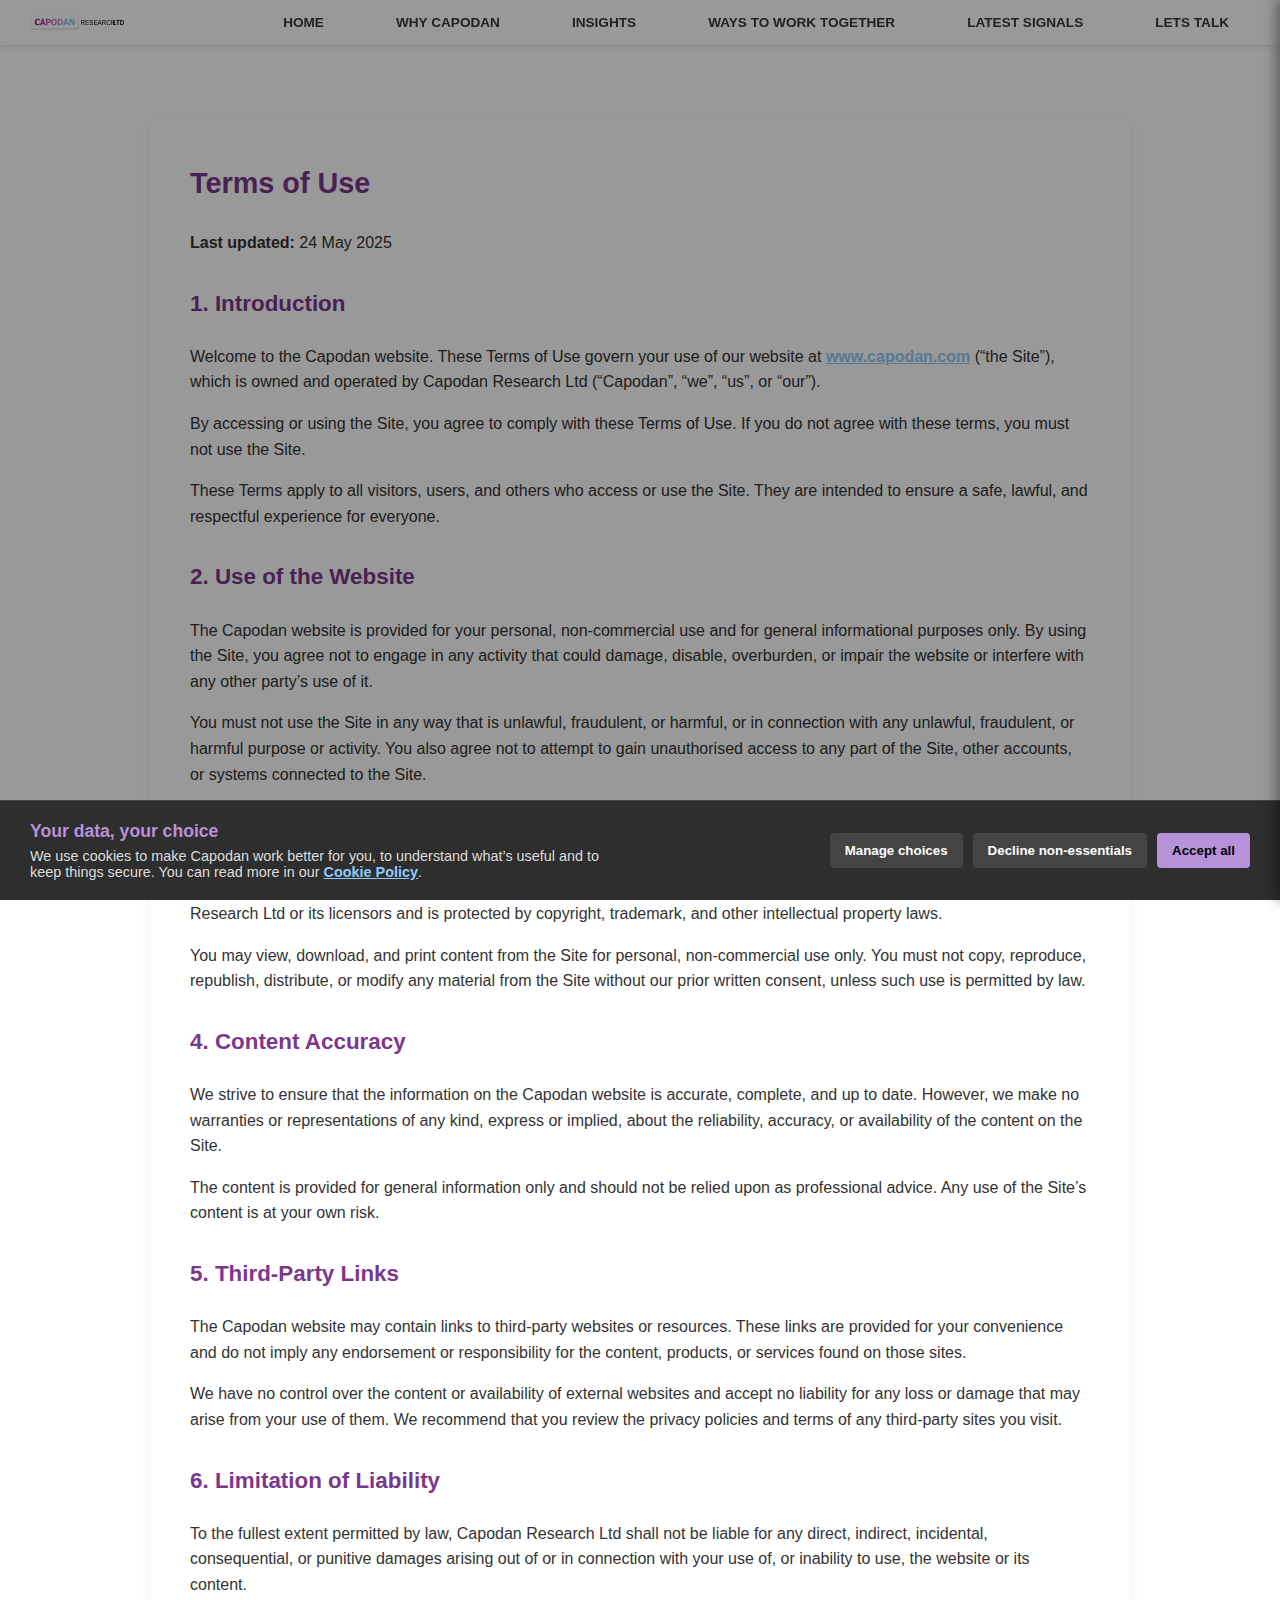
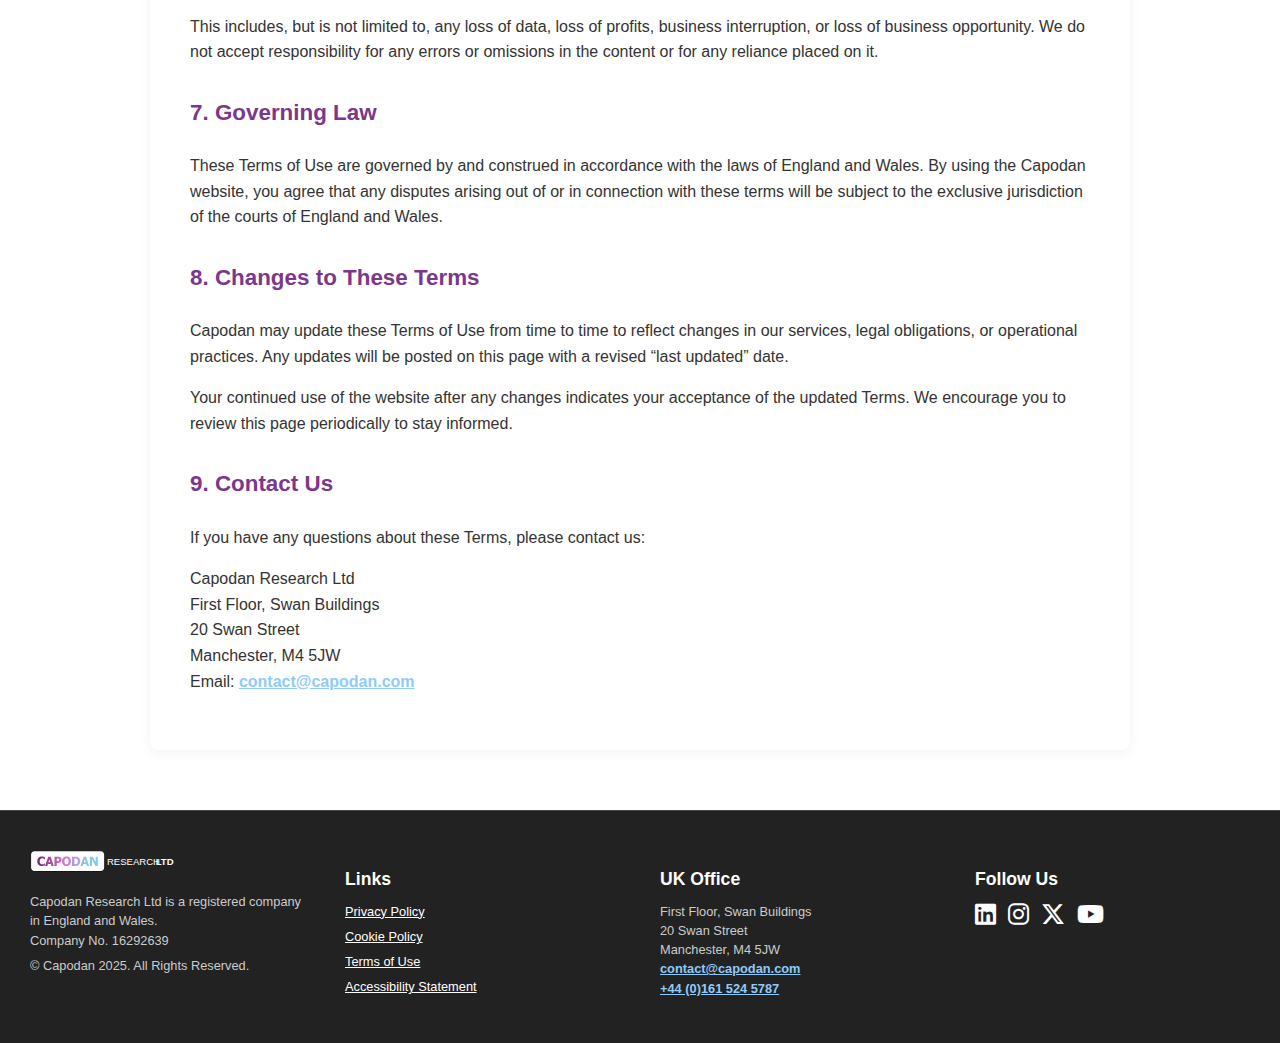
<file: terms-of-use.html>
<!DOCTYPE html>
<html lang="en">
<head>
    <meta charset="UTF-8">
    <meta name="viewport" content="width=device-width, initial-scale=1.0">
    <title>Capodan Research | Decode Meaning. Drive Strategy.</title>
    <meta name="description" content="Capodan is a research consultancy that turns hidden customer meaning into competitive edge. Using linguistic insight, we help brands uncover what people really mean—and why it matters.">
    
    <!-- Google tag (gtag.js) -->
    <script async src="https://www.googletagmanager.com/gtag/js?id=G-06JCZ4NXWZ"></script>
    <script>
        window.dataLayer = window.dataLayer || [];
        function gtag(){dataLayer.push(arguments);}
        gtag('js', new Date());
        gtag('config', 'G-06JCZ4NXWZ');
    </script>

    <!-- Open Graph -->
    <meta property="og:title" content="Capodan Research | Decode Meaning. Drive Strategy.">
    <meta property="og:description" content="Uncover what customers really mean. Capodan uses linguistic insight to power better business decisions.">
    <meta property="og:image" content="https://www.capodan.com/ASSETS/Capo1.svg"> <!-- update to full live URL when launched -->
    <meta property="og:url" content="https://www.capodan.com/">
    <meta property="og:type" content="website">

    <!-- Twitter Card -->
    <meta name="twitter:card" content="summary_large_image">
    <meta name="twitter:title" content="Capodan Research | Decode Meaning. Drive Strategy.">
    <meta name="twitter:description" content="Linguistic insight for real business impact.">
    <meta name="twitter:image" content="https://www.capodan.com/ASSETS/Capo1.svg">

    <link rel="icon" type="image/png" href="ASSETS/favicon.png">
    <link rel="stylesheet" href="styles.css">
    <script defer src="myscript.js"></script>
    <link rel="stylesheet" href="https://cdnjs.cloudflare.com/ajax/libs/font-awesome/6.5.0/css/all.min.css">
</head>
<body>
    <div class="tab-banner">
      <a href="index.html">
        <img src="ASSETS/Capo.svg" class="logo-img" alt="Capodan logo" />
      </a>
        <div class="burger" onclick="toggleMenu()"></div>
        <div class="tab-buttons">
            <a href="index.html" class="tab-button home-button">HOME</a>
            <a href="about.html" class="tab-button about-button">WHY CAPODAN</a>
            <a href="resources.html" class="tab-button resources-button">INSIGHTS</a>
            <a href="servicespricing.html" class="tab-button services-and-pricing-button">WAYS TO WORK TOGETHER</a>
            <a href="blog.html" class="tab-button blog-button">LATEST SIGNALS</a>
            <a href="contact.html" class="tab-button contact-button">LETS TALK</a>
        </div>
    </div>

    <section class="cookie-text-container" style="margin-top: 120px;">
    <h2>Terms of Use</h2>
    <p><strong>Last updated:</strong> 24 May 2025</p>

    <h3>1. Introduction</h3>
        <p>Welcome to the Capodan website. These Terms of Use govern your use of our website at <a href="https://www.capodan.com">www.capodan.com</a> (“the Site”), which is owned and operated by Capodan Research Ltd (“Capodan”, “we”, “us”, or “our”).</p>

        <p>By accessing or using the Site, you agree to comply with these Terms of Use. If you do not agree with these terms, you must not use the Site.</p>

        <p>These Terms apply to all visitors, users, and others who access or use the Site. They are intended to ensure a safe, lawful, and respectful experience for everyone.</p>
    <h3>2. Use of the Website</h3>
        <p>The Capodan website is provided for your personal, non-commercial use and for general informational purposes only. By using the Site, you agree not to engage in any activity that could damage, disable, overburden, or impair the website or interfere with any other party’s use of it.</p>

        <p>You must not use the Site in any way that is unlawful, fraudulent, or harmful, or in connection with any unlawful, fraudulent, or harmful purpose or activity. You also agree not to attempt to gain unauthorised access to any part of the Site, other accounts, or systems connected to the Site.</p>
    <h3>3. Intellectual Property</h3>
        <p>All content on the Capodan website including text, graphics, logos, images, icons, and code — is the property of Capodan Research Ltd or its licensors and is protected by copyright, trademark, and other intellectual property laws.</p>

        <p>You may view, download, and print content from the Site for personal, non-commercial use only. You must not copy, reproduce, republish, distribute, or modify any material from the Site without our prior written consent, unless such use is permitted by law.</p>
    <h3>4. Content Accuracy</h3>
        <p>We strive to ensure that the information on the Capodan website is accurate, complete, and up to date. However, we make no warranties or representations of any kind, express or implied, about the reliability, accuracy, or availability of the content on the Site.</p>

        <p>The content is provided for general information only and should not be relied upon as professional advice. Any use of the Site’s content is at your own risk.</p>
    <h3>5. Third-Party Links</h3>
        <p>The Capodan website may contain links to third-party websites or resources. These links are provided for your convenience and do not imply any endorsement or responsibility for the content, products, or services found on those sites.</p>

        <p>We have no control over the content or availability of external websites and accept no liability for any loss or damage that may arise from your use of them. We recommend that you review the privacy policies and terms of any third-party sites you visit.</p>
    <h3>6. Limitation of Liability</h3>
        <p>To the fullest extent permitted by law, Capodan Research Ltd shall not be liable for any direct, indirect, incidental, consequential, or punitive damages arising out of or in connection with your use of, or inability to use, the website or its content.</p>

        <p>This includes, but is not limited to, any loss of data, loss of profits, business interruption, or loss of business opportunity. We do not accept responsibility for any errors or omissions in the content or for any reliance placed on it.</p>
    <h3>7. Governing Law</h3>
        <p>These Terms of Use are governed by and construed in accordance with the laws of England and Wales. By using the Capodan website, you agree that any disputes arising out of or in connection with these terms will be subject to the exclusive jurisdiction of the courts of England and Wales.</p>
    <h3>8. Changes to These Terms</h3>
        <p>Capodan may update these Terms of Use from time to time to reflect changes in our services, legal obligations, or operational practices. Any updates will be posted on this page with a revised “last updated” date.</p>

        <p>Your continued use of the website after any changes indicates your acceptance of the updated Terms. We encourage you to review this page periodically to stay informed.</p>
    <h3>9. Contact Us</h3>
    <p>If you have any questions about these Terms, please contact us:</p>
    <p>
        Capodan Research Ltd<br>
        First Floor, Swan Buildings<br>
        20 Swan Street<br>
        Manchester, M4 5JW<br>
        Email: <a href="mailto:contact@capodan.com">contact@capodan.com</a>
    </p>
    </section>
    
    <footer class="footer-columns">
    <div class="footer-column">
        <img src="ASSETS/Capo1.svg" alt="Capodan Logo" class="footer-logo-img">
        <p>
        Capodan Research Ltd is a registered company in England and Wales.<br>
        Company No. 16292639
        </p>
        <p>© Capodan 2025. All Rights Reserved.</p>
    </div>

    <div class="footer-column">
        <h3>Links</h3>
        <ul>
        <li><a href="privacy-policy.html">Privacy Policy</a></li>
        <li><a href="cookie-policy.html">Cookie Policy</a></li>
        <li><a href="terms-of-use.html">Terms of Use</a></li>
        <li><a href="accessibility-statement.html">Accessibility Statement</a></li>
        </ul>
    </div>

    <div class="footer-column">
    <h3>UK Office</h3>
    <address>
        First Floor, Swan Buildings<br>
        20 Swan Street<br>
        Manchester, M4 5JW<br>
        <a href="mailto:contact@capodan.com">contact@capodan.com</a><br>
        <a href="tel:+441615245787">+44 (0)161 524 5787</a>
    </address>
    </div>

    <div class="footer-column">
        <h3>Follow Us</h3>
        <div class="social-icons">
            <a href="https://www.linkedin.com/in/capodan-team" 
            target="_blank" 
            rel="noopener noreferrer" 
            aria-label="LinkedIn">
            <i class="fab fa-linkedin"></i>
            </a>
            <a href="https://www.instagram.com/capodanresearch" 
            target="_blank" 
            rel="noopener noreferrer" 
            aria-label="Instagram">
            <i class="fab fa-instagram"></i>
            </a>
            <a href="https://twitter.com/capodanteam" 
            target="_blank" 
            rel="noopener noreferrer" 
            aria-label="Twitter">
            <i class="fab fa-x-twitter"></i>
            </a>
            <a href="https://www.youtube.com/@CapodanResearch"
            target="_blank"
            rel="noopener noreferrer"
            aria-label="YouTube">
            <i class="fab fa-youtube"></i>
            </a>
        </div>
    </div>
    </footer>
    <script>
        // DOM Ready: Fade-In Effect + Cookie Banner
        document.addEventListener("DOMContentLoaded", function () {
            // ✅ Show Cookie Banner (DEV: force show for testing)

            if (!localStorage.getItem("cookiesAccepted")) {
                const banner = document.getElementById("cookie-banner");
                const backdrop = document.getElementById("cookie-backdrop");
                if (banner) banner.style.display = "flex";
                if (backdrop) backdrop.style.display = "block";
            }
        });
        //*JS COOKIES*//
        function acceptCookies() {
            localStorage.setItem("cookiesAccepted", "true");
            document.getElementById("cookie-banner").style.display = "none";
            document.getElementById("cookie-backdrop").style.display = "none";
        }

        function rejectCookies() {
            localStorage.setItem("cookiesAccepted", "false");
            document.getElementById("cookie-banner").style.display = "none";
            document.getElementById("cookie-backdrop").style.display = "none";
        }

        function manageCookies() {
            alert("Custom cookie settings coming soon.");
        }

        function manageCookies() {
            document.getElementById("cookie-modal").classList.add("show");
        }

        function closeCookieModal() {
            document.getElementById("cookie-modal").classList.remove("show");
        }

        function saveCookieSettings() {
        const analytics = document.getElementById("analytics-cookies").checked;
        const personalisation = document.getElementById("personalisation-cookies").checked;

        localStorage.setItem("cookiesAccepted", "true");
        localStorage.setItem("allowAnalytics", analytics);
        localStorage.setItem("allowPersonalisation", personalisation);

        document.getElementById("cookie-banner").style.display = "none";
        document.getElementById("cookie-backdrop").style.display = "none";
        closeCookieModal();
        }
        //*JS COOKIES END*//
    </script>
<!--HTML COOKIES-->
<div id="cookie-backdrop" class="cookie-backdrop" style="display: none;"></div>
<div id="cookie-banner" class="cookie-banner" style="display: none;">
  <div class="cookie-text">
    <strong>Your data, your choice</strong>
    <p>
    We use cookies to make Capodan work better for you, to understand what’s useful and to keep things secure.
    You can read more in our <a href="cookie-policy.html" target="_blank">Cookie Policy</a>.
    </p>
  </div>
  <div class="cookie-buttons">
    <button onclick="manageCookies()">Manage choices</button>
    <button onclick="rejectCookies()">Decline non-essentials</button>
    <button class="accept" onclick="acceptCookies()">Accept all</button>
  </div>
</div>

<div id="cookie-modal" class="cookie-modal">
  <div class="cookie-modal-content">
    <span class="close-modal" onclick="closeCookieModal()">×</span>
    <h2>Privacy Preferences</h2>
    <p>
    We use cookies to enhance your experience and better understand how our site is used. 
    You can choose which cookies to allow below. For more information, 
    see our <a href="cookie-policy.html" target="_blank" style="color: #90caf9; text-decoration: underline;">Cookie Policy</a>.
    </p>
    <div class="cookie-toggle-group">
      <label>
        <input type="checkbox" id="functional-cookies" checked disabled>
        Functional (always on)
      </label>
      <p class="toggle-description">Essential for site functionality.</p>

      <label>
        <input type="checkbox" id="analytics-cookies">
        Analytics
      </label>
      <p class="toggle-description">Helps us understand how visitors use our site.</p>

      <label>
        <input type="checkbox" id="personalisation-cookies">
        Personalisation
      </label>
      <p class="toggle-description">Used to tailor content and services based on your behaviour.</p>
    </div>

    <div class="cookie-modal-actions">
      <button onclick="rejectCookies()">Reject All</button>
      <button class="accept" onclick="saveCookieSettings()">Save Settings</button>
    </div>
  </div>
<!--HTML COOKIES END-->
</body>
</file>
<file: styles.css>
body {
    font-family: 'Segoe UI', Tahoma, Geneva, Verdana, sans-serif;
    margin: 0;
    padding: 0;
    background-color: #ffffff;
    overflow-x: hidden; /* ✅ hard block any horizontal scrolling */
}

.logo-img {
  max-width: 100px;
  height: auto;
  display: block;
}

/* Tab Banner Styles */
.tab-banner {
    position: fixed;
    top: 0;
    left: 0;
    right: 0;
    width: 100vw; /* forces full viewport width */
    background-color: #ffffff;
    display: flex;
    justify-content: space-between;
    align-items: center;
    padding: 6px 30px; /* spacing inside left and right */
    box-shadow: 0px 2px 5px rgba(0, 0, 0, 0.1);
    z-index: 1000;
    box-sizing: border-box; /* ensures padding doesn't overflow width */
}

.tab-banner h1 {
    margin: 0;
    margin-left: 10px;
    font-size: 1.5em;
    color: #333;
}

.content-offset {
  padding-top: 60px; /* default for desktop */
}

.tab-buttons {
  display: flex;
  justify-content: flex-end;
  align-items: center;
  gap: 30px;
}

.tab-buttons a {
  color: #373737;
  text-decoration: none;
  font-weight: 600; /* semi-bold */
  font-size: 0.85em;
}

.tab-buttons button {
    background-color: #ffffff;
    color: #373737;
    border: 1px solid #ffffff;
    border-radius: 0px;
    padding: 8px 20px;
    cursor: pointer;
    font-size: 1em;
    transition: background-color 0.3s ease, color 0.3s ease;
}

/* About button style (white) */
.about-button {
    background-color: #ffffff;
    color: #373737;
    border: 1px solid #ffffff;
    border-radius: 0px;
    padding: 8px 20px;
    cursor: pointer;
    transition: background-color 0.3s ease, color 0.3s ease;
}

.about-button:hover {
    background-color: #f0f0f0; /* Light gray on hover */
}

.home-button {
    background-color: #ffffff;
    color: #373737;
    border: 1px solid #ffffff;
    border-radius: 0px;
    padding: 8px 20px;
    cursor: pointer;
    transition: background-color 0.3s ease, color 0.3s ease;
}

.home-button:hover {
    background-color: #f0f0f0; /* Light gray on hover */
}

.blog-button {
    background-color: #ffffff;
    color: #373737;
    border: 1px solid #ffffff;
    border-radius: 0px;
    padding: 8px 20px;
    cursor: pointer;
    transition: background-color 0.3s ease, color 0.3s ease;
}

.blog-button:hover {
    background-color: #f0f0f0; /* Light gray on hover */
}

.services-and-pricing-button {
    background-color: #ffffff;
    color: #373737;
    border: 1px solid #ffffff;
    border-radius: 0px;
    padding: 8px 20px;
    cursor: pointer;
    transition: background-color 0.3s ease, color 0.3s ease;
}

.services-and-pricing-button:hover {
    background-color: #f0f0f0; /* Light gray on hover */
}

.resources-button {
    background-color: #ffffff;
    color: #373737;
    border: 1px solid #ffffff;
    border-radius: 0px;
    padding: 8px 20px;
    cursor: pointer;
    transition: background-color 0.3s ease, color 0.3s ease;
}

.resources-button:hover {
    background-color: #f0f0f0; /* Light gray on hover */
}

.contact-button {
    background-color: #ffffff;
    color: #373737;
    border: 1px solid #ffffff;
    border-radius: 0px;
    padding: 8px 20px;
    cursor: pointer;
    transition: background-color 0.3s ease, color 0.3s ease;
}

.contact-button:hover {
    background-color: #f0f0f0; /* Light gray on hover */
}

header {
    margin-top: 70px; /* To prevent content from being hidden under the tab banner */
    background-color: #ffffff;
    text-align: center;
    color: rgb(0, 0, 0);
    padding: 10px 0;
}

h1 {
    margin: 0;
    font-size: 2.5em;
}

.subheading {
    font-family: 'Segoe UI', Tahoma, Geneva, Verdana, sans-serif;
    font-weight: bold;
    color: #424141;
    margin: 0;
    font-size: 1.3em;
}

section {
    margin: 0;
    padding: 0;
}

.text-container {
    padding: 40px;
    margin: 20px auto;
    margin-top: 20px;
    margin-bottom: 20px;
    max-width: 90%;
    background-color: #ffffff;
    border-radius: 5px;
    text-align: center;
    font-weight: bold;
    font-size: 1.8em;
}

.text-container-tag {
    padding: 20px;
    margin: 20px auto;
    max-width: 80%;
    background-color: #ffffff;
    border-radius: 5px;
    text-align: center;
}

.highlight-blue {
    color: #7b378b;
}

.tagheading{
    font-family: 'Lucida Calligraphy', 'Cursive', sans-serif;
    font-weight: bold;
    font-style: italic;
    color: #555;
    margin: 0;
    font-size: 1em;
}

/* 🌐 Generic hyperlink style (for body copy like Cookie Policy) */
main a, .cookie-text a, .footer-column a {
  color: #90caf9;
  text-decoration: underline;
  font-weight: bold;
}


/* Optional: Button-style links (only use when needed with class) */
.button-link {
  background-color: #B792D8;
  color: white;
  padding: 10px 15px;
  border-radius: 5px;
  display: inline-block;
  text-decoration: none;
}

.button-link:hover {
  background-color: #9c78c0;
}

.line {
    flex-grow: 1;
    height: 1.5px;
    background-color: black;
    margin: 0 20px; /* Adds space between the line and the screen edge */
}

.dividerline {
    flex-grow: 1;
    height: 1.5px;
    background-color: black;
    margin: 0 20px; /* Adds space between the line and the screen edge */
}

.tiles-container {
    display: flex;
    justify-content: center;
    background-color: #ffffff;
    gap: 30px;
    padding-top: 0px;  /* ⬅ adds space inside the grey */
    padding-bottom: 30px; /* ⬅ keeps grey behind tiles */
    margin-bottom: 0; /* remove if footer sticks tight */
}

.tile {
    width: 430px;
    height: 400px;
    background-color: #ebeaea;
    border-radius: 5px;
    transition: transform 0.3s ease;
    cursor: pointer;
}

.tile:first-child {
    background-image: url('ASSETS/SPLIT14.png');
    background-size: cover; /* Ensures the image covers the whole tile */
    background-position: center; /* Centers the image */
    background-repeat: no-repeat; /* Prevents the image from repeating */
    position: relative; /* Needed to position the overlay */
}

.tile:first-child::after {
    content: ''; /* No text, just a visual overlay */
    position: absolute;
    top: 0;
    left: 0;
    right: 0;
    bottom: 0;
    background-color: rgba(128, 128, 128, 0.3); /* Semi-transparent grey */
    border-radius: 5px; /* Matches the tile's rounded corners */
}

.tile:first-child img {
    position: absolute;
    top: 40%; /* Adjust this value to position the icon slightly above the center */
    left: 50%;
    filter: drop-shadow(2px 2px 4px rgba(0, 0, 0, 0.3));
    transform: translateX(-50%) translateY(-50%); /* Center horizontally and adjust vertically */
    max-width: 30%; /* Optional: Adjust the size of the icon */
    height: auto;
    z-index: 1;
    transition: top 0.3s ease;
}

.tile:hover img {
    top: 25%; /* Move the image up on hover */
}

.tile:nth-child(2) {
    background-image: url('ASSETS/SPRS1.png');
    background-size: cover; /* Ensures the image covers the whole tile */
    background-position: center; /* Centers the image */
    background-repeat: no-repeat; /* Prevents the image from repeating */
    position: relative; /* Needed to position the overlay */
}

.tile:nth-child(2)::after {
    content: ''; /* No text, just a visual overlay */
    position: absolute;
    top: 0;
    left: 0;
    right: 0;
    bottom: 0;
    background-color: rgba(128, 128, 128, 0.3); /* Semi-transparent grey */
    border-radius: 5px; /* Matches the tile's rounded corners */
}

.tile:nth-child(2) img {
    position: absolute;
    top: 40%; /* Adjust this value to position the icon slightly above the center */
    left: 50%;
    filter: drop-shadow(2px 2px 4px rgba(0, 0, 0, 0.3));
    transform: translateX(-50%) translateY(-50%); /* Center horizontally and adjust vertically */
    max-width: 70%; /* Optional: Adjust the size of the icon */
    height: auto;
    z-index: 1;
    transition: top 0.3s ease;
}

.tile:nth-child(3) {
    background-image: url('ASSETS/STRAT3.png');
    background-size: cover; /* Ensures the image covers the whole tile */
    background-position: center; /* Centers the image */
    background-repeat: no-repeat; /* Prevents the image from repeating */
    position: relative; /* Needed to position the overlay */
}

.tile:nth-child(3)::after {
    content: ''; /* No text, just a visual overlay */
    position: absolute;
    top: 0;
    left: 0;
    right: 0;
    bottom: 0;
    background-color: rgba(128, 128, 128, 0.3); /* Semi-transparent grey */
    border-radius: 5px; /* Matches the tile's rounded corners */
}

.tile:nth-child(3) img {
    position: absolute;
    top: 40%; /* Adjust this value to position the icon slightly above the center */
    left: 50%;
    filter: drop-shadow(2px 2px 4px rgba(0, 0, 0, 0.3));
    transform: translateX(-50%) translateY(-50%); /* Center horizontally and adjust vertically */
    max-width: 20%; /* Optional: Adjust the size of the icon */
    height: auto;
    z-index: 1;
    transition: transform 0.3s ease, top 0.3s ease; /* Add transition for smooth rotation */
}

.tile:hover img {
    top: 30%; /* Move the image up on hover */
}

.tile:nth-child(3):hover img {
    transform: translateX(-50%) translateY(-50%) rotate(180deg); /* Add rotation */
}

.tile-title-text-box-one {
    position: absolute;
    top: 10%; /* Adjust as needed */
    left: 50%;
    transform: translateX(-50%);
    color: white;
    text-shadow: 2px 2px 4px rgba(0, 0, 0, 0.3); /* ⬅ Adds a subtle soft shadow */
    width: 70%;
    height: auto;
    padding: 5px; /* Optional: Adjust for slight inner spacing */
    text-align: center;
    z-index: 2; /* Ensure it stays above the image */
    border-radius: 5px;
    font-size: 1.7em; /* Adjust text size */
    font-family: 'Segoe UI', Tahoma, Geneva, Verdana, sans-serif;
    line-height: 1.2; /* Tighten text spacing */
    margin: 0; /* Remove default margin */
    transition: all 0.3s ease; /* Smooth transition for any changes */
}

.tile:hover .tile-title-text-box-one {
    top: 5%; /* Move down when hovered */
}

.tile-title-text-box-two {
    position: absolute;
    top: 10%; /* Adjust as needed */
    left: 50%;
    transform: translateX(-50%);
    color: white;
    text-shadow: 2px 2px 4px rgba(0, 0, 0, 0.3); /* ⬅ Adds a subtle soft shadow */
    width: 70%;
    height: auto;
    padding: 5px; /* Optional: Adjust for slight inner spacing */
    text-align: center;
    z-index: 2; /* Ensure it stays above the image */
    border-radius: 5px;
    font-size: 1.8em; /* Adjust text size */
    line-height: 1.2; /* Tighten text spacing */
    margin: 0; /* Remove default margin */
    transition: all 0.3s ease; /* Smooth transition for any changes */
}

.tile:hover .tile-title-text-box-two {
    top: 5%; /* Move down when hovered */
}

.tile-title-text-box-three {
    position: absolute;
    top: 10%; /* Adjust as needed */
    left: 50%;
    transform: translateX(-50%);
    color: white;
    text-shadow: 2px 2px 4px rgba(0, 0, 0, 0.3); /* ⬅ Adds a subtle soft shadow */
    width: 70%;
    height: auto;
    padding: 5px; /* Optional: Adjust for slight inner spacing */
    text-align: center;
    z-index: 2; /* Ensure it stays above the image */
    border-radius: 5px;
    font-size: 1.7em; /* Adjust text size */
    font-family: 'Segoe UI', Tahoma, Geneva, Verdana, sans-serif;
    font-weight: bold;
    line-height: 1.2; /* Tighten text spacing */
    margin: 0; /* Remove default margin */
    transition: all 0.3s ease; /* Smooth transition for any changes */
}

.tile:hover .tile-title-text-box-three {
    top: 5%; /* Move down when hovered */
}

.tile-title-text-box-one p,
.tile-title-text-box-two p,
.tile-title-text-box-three p {
    margin: 0;
    padding: 0;
    font-family: inherit; /* ⬅️ Allows child span to apply its style */
}

.text-box {
    position: absolute;
    bottom: 30%; /* Adjust as needed */
    left: 50%;
    transform: translateX(-50%);
    color: white;
    background-color: rgba(0, 0, 0, 0.5); /* Transparent background */
    width: 70%;
    height: auto;
    padding: 5px; /* Optional: Adjust for slight inner spacing */
    text-align: center;
    z-index: 2; /* Ensure it stays above the image */
    border-radius: 5px;
    font-size: 1em; /* Adjust text size */
    font-family: 'Segoe UI', Tahoma, Geneva, Verdana, sans-serif;
    line-height: 1.2; /* Tighten text spacing */
    margin: 0; /* Remove default margin */
    transition: all 0.3s ease; /* Smooth transition for any changes */
}

.text-box p {
    margin: 0; /* Remove any default margins from the paragraph */
    padding: 0; /* Remove padding if any */
}

.tile:hover .text-box {
    bottom: 10%; /* Move down when hovered */
    background-color: rgba(0, 0, 0, 0.6); /* Darker background when hovered */
}

/* Style for the new text box */
.new-text-box {
    position: absolute;
    bottom: 30%; /* Position text above the bottom */
    left: 50%;
    transform: translateX(-50%); /* Center the text */
    background-color: rgba(0, 0, 0, 0.6); /* Semi-transparent background */
    color: white;
    width: 90%;
    padding: 10px;
    text-align: center;
    z-index: 2; /* Ensure it stays above the image */
    border-radius: 5px;
    font-size: 0.9em;
    font-family: 'Segoe UI', Tahoma, Geneva, Verdana, sans-serif;
    line-height: 1.2;
    opacity: 0; /* Initially hidden */
    visibility: hidden; /* Prevents it from occupying space */
    transition: opacity 0.3s ease, visibility 0.3s ease;
}

.new-text-box p {
    margin: 0; /* Remove any default margins from the paragraph */
    padding: 0; /* Remove padding if any */
}

/* Make the new text box appear when the tile is hovered */
.tile:hover .new-text-box {
    opacity: 1;
    visibility: visible; /* Makes the text box visible */
}

.tile:hover {
    transform: scale(1.1);
}

.button-container {
    display: flex;
    justify-content: center;
    margin-top: 20px;
}

.centered-button {
    text-decoration: none;
    color: white;
    background-color: #B792D8;
    padding: 10px 15px;
    border-radius: 5px;
    display: inline-block;
    transition: background-color 0.3s ease;
}

.centered-button:hover {
    background-color: #7E2574;
}

.subheading-container {
    display: flex;
    align-items: center;
    justify-content: center;
    gap: 10px; /* Space between the lines and text */
    margin-top: 20px; /* Add some spacing above the container */
}

h1 {
    margin-bottom: 80px; /* Space below the main heading */
}

.subheading-container .line {
    flex: 1; /* Makes the line stretch */
    height: 1px;
    background-color: black;
}

/* Footer Styles */
.footer-columns {
  background-color: #222;
  color: #fff;
  display: flex;
  flex-wrap: wrap;
  justify-content: space-between;
  padding: 40px 30px;
  gap: 40px;
  font-size: 0.8rem;
  border-top: 1px solid #444;
}

.footer-column {
  flex: 1 1 200px;
  min-width: 180px;
}

.footer-column h3 {
  font-size: 1.1rem;
  font-weight: bold;
  margin-bottom: 12px;
  color: #fff;
}

.footer-column address {
  color: #ccc;
  line-height: 1.5;
  font-style: normal; /* ← removes the italics */
}

.footer-column p,
.footer-column li {
  margin: 6px 0;
  color: #ccc;
  line-height: 1.5;
}

.footer-column address a {
  color: #90caf9;
  text-decoration: underline;
}

.footer-column ul {
  list-style: none;
  padding: 0;
  margin: 0;
}

.footer-column li a {
  color: #ffffff;
  text-decoration: underline;
  font-size: 0.8rem;     /* ⬅️ slightly smaller */
  font-weight: normal;   /* ⬅️ removes bold */
}

.footer-logo-img {
  width: 150px;
  margin-bottom: 10px;
}

.social-icons {
  display: flex;
  gap: 12px;
  margin-top: 10px;
}

.social-icons i {
  font-size: 24px;
  color: white;
  transition: transform 0.2s ease, color 0.2s ease;
}

.social-icons i:hover {
  transform: scale(1.1);
  color: #90caf9; /* or any accent hover colour */
}

.video-container {
  position: relative;
  text-align: center;
  margin: 0;
  padding: 0;
  max-width: 100vw;
  z-index: -1;
  overflow: hidden;
}

.video-container video {
    width: 100%; /* Keep the width of the video at 100% */
    height: 75vh; /* Set the height to 50% of the viewport height */
    object-fit: cover; /* Ensures the video fills the container, cropping excess */
    object-position: center top; /* Crops the bottom 50% and keeps the top visible */
    display: block;
    border-radius: 0px; /* Keep as-is if rounded corners are not needed */
    box-shadow: 0 4px 8px rgba(0, 0, 0, 0.2); /* Optional shadow */
}


.video-container .overlay {
    position: absolute;
    top: 50%;
    left: 50%;
    transform: translate(-50%, -50%);
    pointer-events: none; /* Prevent interaction with the SVG */
}

.video-container .overlay img {
    max-width: 100%; /* Adjust size of the SVG */
    height: auto;
}

video {
    width: 100%;
    height: auto;
    display: block;
    object-fit: cover;
    max-width: 100%; /* Set a max width for the video */
    border-radius: 0px; /* Add rounded corners */
    box-shadow: 0 4px 8px rgba(0, 0, 0, 0.2); /* Add a subtle shadow */
    outline: none;
}

.fade-in {
    opacity: 0;
    transform: translateY(30px); /* Start from 30px below */
    transition: opacity 0.6s ease-out, transform 0.6s ease-out;
}

.fade-in.visible {
    opacity: 1;
    transform: translateY(0); /* Move back to the normal position */
}

.fade-in-left,
.fade-in-right {
  opacity: 0;
  transform: translateX(0); /* Default neutral position, will override below */
  transition: opacity 10s ease, transform 10s ease;
}

/* Pre-animation starting positions */
.fade-in-left {
  transform: translateX(-40px);
}

.fade-in-right {
  transform: translateX(40px);
}

/* Animate when visible */
.fade-in-left.visible {
  opacity: 1;
  transform: translateX(0);
}

.fade-in-right.visible {
  opacity: 1;
  transform: translateX(0);
}

/**/

.one-icon,
.two-icon,
.three-icon,
.four-icon,
.five-icon,
.six-icon,
.seven-icon,
.eight-icon,
.nine-icon {
  width: 90px; /* Adjust to your liking */
  height: 90px;
  margin-bottom: 6px;
  display: block;
  margin-left: auto;
  margin-right: auto;
}

/**/

/* Container for tiles */
.SPtiles-container {
    display: flex;
    justify-content: center;
    gap: 5px;
    flex-wrap: wrap;
    position: relative;
    z-index: 1; /* Ensure tiles are above the gradient */
    perspective: 1000px; /* Enables 3D perspective for the flip effect */
}

/* General tile styling */
.SPtile {
    width: 260px;
    height: 250px;
    position: relative;
    background-color: black; /* Black background for the tiles */
    background-size: cover; /* Ensure the image covers the tile */
    background-position: center; /* Center the image */
    box-shadow: 0 4px 6px rgba(0, 0, 0, 0.3); /* Subtle shadow effect */
    border-radius: 3px; /* Rounded corners */
    border: 2px solid white; /* Add a white border */
    display: flex;
    flex-direction: column;
    align-items: center;
    justify-content: center;
    overflow: hidden; /* Ensures no content spills outside */
    transition: transform 0.3s ease, box-shadow 0.3s ease; /* Smooth hover effect */
}

/* Hover effect for tiles */
.JASP-tile:hover,
.SPtile:hover,
.SPtile1:hover,
.SPtile2:hover {
    transform: scale(1.05); /* Slight zoom-in effect */
    font-weight: bold;
    box-shadow: 0 6px 10px rgba(0, 0, 0, 0.5); /* Enhanced shadow on hover */
    cursor: pointer; /* Change cursor to a pointer (finger) */
}

/* Content inside the tile */
.SPTILEtext-box {
    color: white; /* White text color for contrast */
    text-shadow: 2px 2px 4px rgba(0, 0, 0, 0.3); /* ⬅ Adds a subtle soft shadow */
    font-size: 16px;
    text-align: center;
    position: absolute; /* Use absolute positioning */
    top: 10px; /* Move the element 10px from the top of the parent container */
    left: 0;
    right: 0;
    font-family: 'Arial', sans-serif;
    margin: 0; /* Ensure no extra margin is applied */
}

/* Icon styling inside the tile */
.SPtile img {
    max-width: 40%; /* Icon scaling */
    max-height: 40%; /* Maintain proportions */
    object-fit: contain; /* Ensure consistent scaling */
    margin-top: 35px; /* Add space above the image */
    display: block; /* Ensure images are block-level for better alignment */
    margin-left: auto; /* Center horizontally */
    margin-right: auto; /* Center horizontally */
}

/* Section container */
.SPLIsection {
    position: relative;
    padding: 0 0 100px 0; /* Top and bottom spacing */
    margin: 0;
    opacity: 0; /* Initially hidden for the fade-in effect */
    transform: translateY(20px); /* Starts slightly below its final position */
    transition: opacity 1s ease-out, transform 1s ease-out; /* Smooth transition */
}

/* Fade-in animation trigger */
.SPLIsection.fade-in.visible {
    opacity: 1; /* Fully visible */
    transform: translateY(0); /* Moves to its final position */
}

/* Section header styling */
.SPTILEsection-header {
    text-align: center;
    color: #000000; /* Black text color */
    padding: 10px 0;
    margin-top: 0;
}

.SPTILEsection-header h1 {
    font-size: 45px;
    margin: 0;
    padding: 10px 20px;
    text-align: center;
}

.SPTILEsection-header .cursive {
    font-family: 'Georgia', 'Palatino Linotype', 'Book Antiqua', cursive;
    font-style: italic;
    font-weight: 200;
    font-size: 45px;
}

.SPTILEsection-header .serif {
    font-family: 'Times New Roman', Times, serif;
    font-weight: bold;
    font-size: 45px;
}

.SPTILEsection-header .subheader {
    font-size: 18px;
    color: #000000;
    font-family: 'Segoe UI', Tahoma, Geneva, Verdana, sans-serif;
    margin: 30px 0;
}

.SPTILEsection-header p {
    text-align: center;
    font-size: 18px;
    color: #000000;
    width: 80%;
    margin: 40px auto; /* Centers the paragraph horizontally */
    margin-bottom: 50px;
    display: block; /* Ensures it behaves as a block-level element */
}

.SPtile:nth-child(1) {
    background-image: url('ASSETS/SPLIT1.png');
}

.SPtile:nth-child(2) {
    background-image: url('ASSETS/SPLIT2.png');
}

.SPtile:nth-child(3) {
    background-image: url('ASSETS/SPLIT3.png');
}

.SPtile:nth-child(4) {
    background-image: url('ASSETS/SPLIT4.png');
}

.SPtile:nth-child(5) {
    background-image: url('ASSETS/SPLIT5.png');
}

.SPtile:nth-child(6) {
    background-image: url('ASSETS/SPLIT6.png');
}

.SPtile:nth-child(7) {
    background-image: url('ASSETS/SPLIT7.png');
}

.SPtile:nth-child(8) {
    background-image: url('ASSETS/SPLIT8.png');
}

.SPtile:nth-child(9) {
    background-image: url('ASSETS/SPLIT9.png');
}

.SPtile:nth-child(10) {
    background-image: url('ASSETS/SPLIT10.png');
}

.SPtile:nth-child(11) {
    background-image: url('ASSETS/SPLIT11.png');
}

.SPtile:nth-child(12) {
    background-image: url('ASSETS/SPLIT12.png');
}

.SPtile:nth-child(13) {
    background-image: url('ASSETS/SPLIT13.png');
}

.SPtile:nth-child(14) {
    background-image: url('ASSETS/SPLIT14.png');
}

.SPtile:nth-child(15) {
    background-image: url('ASSETS/SPLIT15.png');
}

/**/

/* General tile styling */
.SPtile1 {
    width: 260px;
    height: 250px;
    position: relative;
    background-color: black; /* Black background for the tiles */
    background-size: cover; /* Ensure the image covers the tile */
    background-position: center; /* Center the image */
    box-shadow: 0 4px 6px rgba(0, 0, 0, 0.3); /* Subtle shadow effect */
    border-radius: 3px; /* Rounded corners */
    border: 2px solid white; /* Add a white border */
    display: flex;
    flex-direction: column;
    align-items: center;
    justify-content: center;
    overflow: hidden; /* Ensures no content spills outside */
    transition: transform 0.3s ease, box-shadow 0.3s ease; /* Smooth hover effect */
}

/* Hover effect for tiles */
.SPtile1:hover {
    transform: scale(1.05); /* Slight zoom-in effect */
    box-shadow: 0 6px 10px rgba(0, 0, 0, 0.5); /* Enhanced shadow on hover */
    cursor: pointer; /* Change cursor to a pointer (finger) */
}

/* Content inside the tile */
.SPTILE1text-box {
    color: white; /* White text color for contrast */
    text-shadow: 2px 2px 4px rgba(0, 0, 0, 0.3); /* ⬅ Adds a subtle soft shadow */
    font-size: 16px;
    text-align: center;
    position: absolute; /* Use absolute positioning */
    top: 10px; /* Move the element 10px from the top of the parent container */
    left: 0;
    right: 0;
    font-family: 'Arial', sans-serif;
    margin: 0; /* Ensure no extra margin is applied */
}

/* Icon styling inside the tile */
.SPtile1 img {
    max-width: 40%; /* Icon scaling */
    max-height: 40%; /* Maintain proportions */
    object-fit: contain; /* Ensure consistent scaling */
    margin-top: 35px; /* Add space above the image */
    display: block; /* Ensure images are block-level for better alignment */
    margin-left: auto; /* Center horizontally */
    margin-right: auto; /* Center horizontally */
}

.SPtile1:nth-child(1) {
    background-image: url('ASSETS/SPRS1.png');
}

.SPtile1:nth-child(2) {
    background-image: url('ASSETS/SPRS2.png');
}

.SPtile1:nth-child(3) {
    background-image: url('ASSETS/SPRS3.png');
}

.SPtile1:nth-child(4) {
    background-image: url('ASSETS/SPRS4.png');
}

.SPtile1:nth-child(5) {
    background-image: url('ASSETS/SPRS5.png');
}

.SPtile1:nth-child(6) {
    background-image: url('ASSETS/SPRS6.png');
}

.SPtile1:nth-child(7) {
    background-image: url('ASSETS/SPRS7.png');
}

.SPtile1:nth-child(8) {
    background-image: url('ASSETS/SPRS8.png');
}

.SPtile1:nth-child(9) {
    background-image: url('ASSETS/SPRS9.png');
}

.SPtile1:nth-child(10) {
    background-image: url('ASSETS/SPRS10.png');
}

.SPtile1:nth-child(11) {
    background-image: url('ASSETS/SPRS11.png');
}

.SPtile1:nth-child(12) {
    background-image: url('ASSETS/SPRS12.png');
}

.SPtile1:nth-child(13) {
    background-image: url('ASSETS/SPRS13.png');
}

.SPtile1:nth-child(14) {
    background-image: url('ASSETS/SPRS14.png');
}

.SPtile1:nth-child(15) {
    background-image: url('ASSETS/SPRS15.png');
}

/**/

/* Modal styles */
.modal {
    visibility: hidden; /* Initially hidden */
    position: fixed; 
    z-index: 9999; /* Ensure it's on top */
    left: 0;
    top: 0;
    width: 100%;
    height: 100%;
    background-color: rgba(0, 0, 0, 0.5); /* Semi-transparent background */
    transform: scale(0.7);
    opacity: 0; /* Start invisible */
    transition: opacity 0.3s ease, transform 0.5s ease;
}

.modal-content {
    background-color: white;
    width: 90%;
    max-width: 1000px;
    margin: 5% auto;
    padding: 0;
    border-radius: 10px;
    position: relative;
    display: flex;
    flex-direction: column; /* go back to column to allow heading + content */
    height: 80vh;
    max-height: 90vh;
    overflow: hidden;
    transform: translateY(-10px);
    transition: transform 0.3s ease;
}

/* Add the vertical line */
.modal-content::before {
    content: '';
    position: absolute;
    top: 80px;   /* align just below heading */
    bottom: 30px;
    left: 50%;
    width: 1px;
    background-color: darkgrey;
}

.close {
    position: absolute;
    top: 10px;
    right: 10px;
    font-size: 30px;
    color: black;
    cursor: pointer;
}

/* Modal active state (visible and scaled) */
.modal.show {
    visibility: visible; /* Make the modal visible */
    opacity: 1; /* Fully visible */
    transform: scale(1); /* Scaled to normal size */
    transition: opacity 0.3s ease, transform 0.5s ease, visibility 0s linear 0s;
}

/* Additional animation for modal content (optional, for a slight entrance effect) */
.modal.show .modal-content {
    transform: translateY(0); /* Optional: Moves the content from the top */
}

.logo-left {
    display: inline;
    margin: 0 20px 20px 0;
}

.modal-button {
    position: absolute;
    bottom: 20px;
    right: 20px;
    padding: 10px 20px;
    background-color: #832979; /* Blue background */
    color: white;
    border: none;
    border-radius: 5px;
    cursor: pointer;
    font-size: 16px;
    transition: background-color 0.3s ease;
}

.modal-button:hover {
    background-color: #0056b3; /* Darker blue on hover */
}

.modal-content-wrapper {
    display: flex;
    justify-content: flex-start;
    align-items: flex-start;
    width: 100%;
    position: relative; /* Makes the wrapper the reference point for absolute positioning */
}

.modal-body {
    display: flex;
    flex-direction: row;
    height: 100%;               /* ✅ force it to take full space */
    flex-grow: 1;               /* ✅ grow inside .modal-content */
    padding: 30px;
    gap: 40px;
    box-sizing: border-box;
    overflow-y: auto;
}

.text-section {
    width: 48%; /* ✅ hardcoded to stay left of the 50% divider */
    padding-right: 30px;
    overflow-wrap: break-word;
    box-sizing: border-box;
}

.text-section h2 {
    margin-bottom: 10px;
}

.input-section {
    flex: 1;
    display: flex;
    flex-direction: column;
    gap: 10px;
    margin-top: 110px;
}

.name-label,
.company-label,
.email-label{
    font-weight: bold;
    font-size: 16px;
}

.service-label {
    font-weight: bold;
    font-size: 16px;
}

.name-input,
.company-input,
.email-input {
    width: 95%;
    padding: 8px;
    font-size: 16px;
    border: 1px solid #ccc;
    border-radius: 4px;
}

.service-input {
    width: 95%;
    height: 120px;
    padding: 8px;
    font-size: 16px;
    font-family: inherit;     /* ✅ Match parent font */
    font-weight: normal;      /* ✅ Match weight */
    line-height: 1.5;         /* ✅ Match vertical spacing */
    color: #333;              /* ✅ Match input text color */
    border: 1px solid #ccc;
    border-radius: 4px;
    resize: vertical;
    box-sizing: border-box;
}

.black-line {
    width: 95%;
    height: 2px;
    background-color: black;
    margin: 0 auto 30px auto;
    box-shadow: 0 4px 6px rgba(0, 0, 0, 0.2);
}

/* Top white space block */
.top-white-space {
    width: 100%;
    height: 250px; /* Adjust the height as needed */
    background-color: white; /* Ensure it's white */
    margin-bottom: 20px; /* Adds space between the top block and the next section */
  }

  /* Bottom white space block */
.bottom-white-space {
    width: 100%;
    height: 100px; /* Adjust the height as needed */
    background-color: white; /* Ensure it's white */
    margin-top: 20px; /* Adds space between the bottom block and the previous section */
  }

.static-banner {
  width: 100%;
  height: 300px; /* Adjust as needed */
  background: white; /* Or use a background image */
  display: flex;
  justify-content: center;
  align-items: center;
  position: relative;
}

.static-banner .SPtext-overlay h1 {
  color: black;
  font-size: 2.5rem;
  margin: 0;
  padding: 0 20px;
  text-align: center;
}

/* Text overlay styling */
.SPtext-overlay {
    position: absolute; /* Allows positioning over the video */
    top: 50%; /* Centers vertically */
    left: 50%; /* Centers horizontally */
    transform: translate(-50%, -50%); /* Fine-tunes centering */
    text-align: center; /* Centers text content */
    color: white; /* White text */
    font-family: 'Segoe UI', Tahoma, Geneva, Verdana, sans-serif; /* Modern font */
    z-index: 1; /* Ensures it is on top of the video */
    padding: 20px; /* Adds spacing around the text */
    border-radius: 10px; /* Optional: Rounded edges for the overlay */
}

/* Heading styling */
.SPtext-overlay h1 {
    font-size: 4rem; /* Adjust font size */
    font-weight: bold;
    margin: 0 0 10px 0; /* Adds spacing below the heading */
}

video {
    width: 100%;
    height: auto;
    display: block;
    object-fit: cover;
    max-width: 100%; /* Set a max width for the video */
    border-radius: 0px; /* Add rounded corners */
    box-shadow: 0 4px 8px rgba(0, 0, 0, 0.2); /* Add a subtle shadow */
    outline: none;
}

.container {
    display: flex; /* Enables a flexbox layout */
    padding: 20px;
    justify-content: space-between; /* Spaces out the child elements */
    align-items: center; /* Aligns items vertically */
    width: 100%; /* Ensures the container takes the full width */
    margin: 0 auto; /* Centers the container horizontally if needed */
}

.SPimage-container {
    width: 45%; /* Takes the remaining 45% of the space */
    padding: 20px;
    display: flex; /* Ensures the image is centered inside */
    justify-content: center; /* Centers the image horizontally */
    align-items: center; /* Centers the image vertically */
}

.SPimage-container img {
    max-width: 95%; /* Ensures the image scales within its container */
    height: auto; /* Maintains aspect ratio */
    border-radius: 5px; /* Optional: Adds rounded corners to the image */
}

/* General Section Styling */
.JAsection {
    position: relative;
    padding: 10px 0 100px 0;
    margin: 0;
    opacity: 0; /* Initially hidden for the fade-in effect */
    transform: translateY(20px); /* Starts slightly below its final position */
    transition: opacity 1s ease-out, transform 1s ease-out; /* Smooth transition */
}

/* Fade-in animation trigger */
.JAsection.fade-in.visible {
    opacity: 1; /* Fully visible */
    transform: translateY(0); /* Moves to its final position */
}

.JAsection-header {
    position: relative;
    z-index: 1; /* Keeps it above any background layers */
    text-align: center;
    color: #000000; /* Black color for text */
    padding: 20px 0; /* Adds more vertical spacing for the header */
    margin-top: 0;
    display: flex; /* Aligns header elements horizontally */
    align-items: center; /* Centers items vertically */
    justify-content: center; /* Centers the content horizontally */
    gap: 10px; /* Space between the lines and text */
}

.JAsection-header h1 {
    font-size: 2rem; /* Larger font for better visibility */
    font-family: 'Segoe UI', Tahoma, Geneva, Verdana, sans-serif;
    margin: 0; /* Removes extra margins */
    padding: 10px 20px; /* Padding around the text */
    text-align: center; /* Ensures text is centered */
}

.JAsection-header .line {
    height: 1px; /* Thickness of the line */
    background-color: black; /* Black line */
    flex-grow: 1; /* Makes the line stretch to fill space */
    max-width: 250px; /* Limits the line length */
}

.JAsection-header .subheader {
    font-size: 1.5rem; /* Slightly smaller font for subheader */
    color: #000000;
    font-family: 'Times New Roman', Times, serif;
    font-weight: normal;
    width: fit-content;
    margin: 10px auto; /* Centers subheader block horizontally */
    padding: 5px 20px; /* Padding around the subheader text */
}

.JAsection-header p {
    font-size: 1.125rem; /* Slightly smaller than subheader */
    color: #000000;
    width: fit-content;
    margin: 20px auto; /* Centers paragraph block horizontally */
    padding: 5px 20px; /* Padding for paragraph text */
}

/*JARES*/

.JARESsection-header {
    display: flex;
    align-items: center;
    justify-content: center;
    gap: 20px;
    padding-top: 40px;
}

.JARESheading {
    font-size: 28px;
    font-weight: bold;
    margin: 0;
}

.JARESline {
    flex-grow: 1;
    height: 1px;
    background-color: #000;
    max-width: 200px;
}

.JAREStiles-container {
    display: grid;
    grid-template-columns: repeat(3, 1fr);
    column-gap: 30px; /* ⬅️ Adds space between columns */
    row-gap: 10px;
    padding: 20px 40px;
    max-width: 1300px;
    margin: 0 auto;
    margin-top: 50px;
    margin-bottom: 100px;
}

.JARES-tile {
    width: 100%;
    background-color: #f4f4f4;
    color: rgb(0, 0, 0);
    padding: 10px;
    height: 50px;
    text-align: center;
    font-weight: bold;
    transition: transform 0.2s ease, box-shadow 0.2s ease;
    position: relative;
    overflow: hidden;
    display: flex;
    flex-direction: column;
    justify-content: center;
    align-items: center;
    cursor: pointer; /* ⬅️ Show hand cursor */
}

.JARES-tile:hover {
    transform: scale(1.03); /* ⬅️ Slightly enlarge */
    box-shadow: 0px 2px 8px rgba(0, 0, 0, 0.1); /* Optional shadow effect */
}

.JARES-tile p {
    margin: 0;
    line-height: 1.2;
    font-size: 14px;
    text-align: center;
    text-transform: uppercase;
    word-break: break-word;
    white-space: normal;  /* ✅ allow wrapping again */
    overflow: visible;
}

.JARES-tile-content {
    display: flex;
    flex-direction: column;
    align-items: center;
    justify-content: center;
    height: 100%;
    padding: 10px;
    gap: 12px; /* spacing between icon and text */
    text-align: center;
}

/*JARES End*/
/* Environment */

.RESENV-container {
    width: 95vw; /* 95% of the viewport width */
    max-width: 1350px;
    position: relative; /* <-- Add this */
    height: 550px;
    background: url('ASSETS/RES1.png') no-repeat center center;
    background-size: cover;
    margin: 0 auto;
    display: flex;
    align-items: flex-end; /* Align to the bottom */
    justify-content: flex-end; /* Align to the right */
    text-align: center;
    overflow: hidden;
    padding: 20px; /* Prevents tiles from sticking to the edge */
}

.RESENV-subtext {
    position: absolute;
    top: 150px; /* Adjust depending on spacing from heading */
    left: 40px;
    width: 300px; /* Adjust as needed */
    color: white;
    font-size: 1rem;
    line-height: 1.4;
    background-color: rgba(0, 0, 0, 0.7); /* Semi-transparent */
    padding: 15px;
    border-radius: 8px;
    text-align: left;
    z-index: 2;
    text-shadow: 0 1px 2px rgba(0, 0, 0, 0.5);
}

.RESENV-heading {
    position: absolute;
    top: 30px;
    left: 40px;
    color: white;
    background-color: rgba(0, 0, 0, 0.7); /* Semi-transparent background */
    text-shadow: 0 2px 4px rgba(0, 0, 0, 0.6);
    font-size: 2.5rem;
    font-weight: bold;
    z-index: 2;
}

.RESENV-heading-altern {
    position: absolute;
    top: 30px;
    right: 40px;
    color: white;
    background-color: rgba(0, 0, 0, 0.7); /* Semi-transparent background */
    text-shadow: 0 2px 4px rgba(0, 0, 0, 0.6);
    font-size: 2.5rem;
    font-weight: bold;
    z-index: 2;
}

.RESENVtile-container {
    display: flex;
    gap: 20px; /* Space between tiles */
    margin-bottom: 20px; /* Space from bottom */
    margin-right: 20px; /* Space from right */
}

.RESENVtile {
    width: 300px; /* Adjust width */
    height: 400px; /* Adjust height */
    background: rgba(255, 255, 255, 0.5); /* Light background */
    border: 1.5px solid #ffffff; /* ← This adds the visible white border */
    display: flex;
    cursor: pointer;
    align-items: center;
    justify-content: center;
    font-size: 20px;
    font-weight: bold;
    color: #333;
    box-shadow: 0px 5px 15px rgba(0, 0, 0, 0.1);
    transition: transform 0.3s ease, box-shadow 0.3s ease;
}

.RESENVtile:hover {
    transform: scale(1.1); /* Increase size by 10% */
    box-shadow: 0px 10px 20px rgba(0, 0, 0, 0.2); /* Slightly stronger shadow */
}

.env-tile-netzero-cover {
    position: relative;
    background: url('ASSETS/ENVPG1.png') no-repeat center center;
    background-size: cover;
   overflow: hidden;
}

.env-tile-netzero-cover::after {
    content: "";
    position: absolute;
    top: 0;
    left: 0;
    width: 100%;
    height: 100%;
    background-color: rgba(50, 50, 50, 0.1); /* Adjust if needed */
    pointer-events: none;
}

.env-tile-pop-cover {
    position: relative;
    background: url('ASSETS/ENVPG2.png') no-repeat center center;
    background-size: cover;
    overflow: hidden;
}

.env-tile-pop-cover::after {
    content: "";
    position: absolute;
    top: 0;
    left: 0;
    width: 100%;
    height: 100%;
    background-color: rgba(50, 50, 50, 0.1); /* Adjust if needed */
    pointer-events: none;
}

.env-tile-ev-cover {
    position: relative;
    background: url('ASSETS/ENVPG3.png') no-repeat center center;
    background-size: cover;
    overflow: hidden;
}

.env-tile-ev-cover::after {
    content: "";
    position: absolute;
    top: 0;
    left: 0;
    width: 100%;
    height: 100%;
    background-color: rgba(50, 50, 50, 0.1); /* Adjust if needed */
    pointer-events: none;
}

/* Environment End */
/* Retail */

.RESRETAIL-container {
    width: 95vw; /* 95% of the viewport width */
    max-width: 1350px;
    height: 550px;
    background: url('ASSETS/RESRETAIL.png') no-repeat center center;
    background-size: cover;
    margin: 0 auto;
    display: flex;
    align-items: flex-end; /* Align to the bottom */
    justify-content: flex-start; /* Align to the right */
    text-align: center;
    overflow: hidden;
    padding: 20px; /* Prevents tiles from sticking to the edge */
}

.RESRETAIL-container::after {
    content: "";
    position: absolute;
    top: 0;
    left: 0;
    width: 100%;
    height: 100%;
    background-color: rgba(50, 50, 50, 0.2); /* Adjust if needed */
    pointer-events: none;
    z-index: 1; /* ⬅️ Push it below your content */
}

.RESRETAILtile-container {
    display: flex;
    gap: 20px; /* Space between tiles */
    margin-bottom: 20px; /* Space from bottom */
    margin-left: 20px; /* Space from right */
    z-index: 2;
}

.RESRETAILtile {
    width: 300px; /* Adjust width */
    height: 400px; /* Adjust height */
    background: rgba(255, 255, 255, 0.5); /* Light background */
    border: 1.5px solid #ffffff; /* ← This adds the visible white border */
    display: flex;
    cursor: pointer;
    align-items: center;
    justify-content: center;
    font-size: 20px;
    font-weight: bold;
    color: #333;
    box-shadow: 0px 5px 15px rgba(0, 0, 0, 0.1);
    transition: transform 0.3s ease, box-shadow 0.3s ease;
}

.RESRETAILtile:hover {
    transform: scale(1.1); /* Increase size by 10% */
    box-shadow: 0px 10px 20px rgba(0, 0, 0, 0.2); /* Slightly stronger shadow */
}

.retail-tile-nike-cover {
    position: relative;
    background: url('ASSETS/RETAILPG1.png') no-repeat center center;
    background-size: cover;
    overflow: hidden;
}

.retail-tile-nike-cover::after {
    content: "";
    position: absolute;
    top: 0;
    left: 0;
    width: 100%;
    height: 100%;
    background-color: rgba(50, 50, 50, 0.1); /* Adjust if needed */
    pointer-events: none;
}

.retail-tile-unbox-cover {
    position: relative;
    background: url('ASSETS/RETAILPG2.png') no-repeat center center;
    background-size: cover;
    overflow: hidden;
}

.retail-tile-unbox-cover::after {
    content: "";
    position: absolute;
    top: 0;
    left: 0;
    width: 100%;
    height: 100%;
    background-color: rgba(50, 50, 50, 0.1); /* Adjust if needed */
    pointer-events: none;
}

.retail-tile-tarriff-cover {
    position: relative;
    background: url('ASSETS/RETAILPG3.png') no-repeat center center;
    background-size: cover;
    overflow: hidden;
}

.retail-tile-tarriff-cover::after {
    content: "";
    position: absolute;
    top: 0;
    left: 0;
    width: 100%;
    height: 100%;
    background-color: rgba(50, 50, 50, 0.1); /* Adjust if needed */
    pointer-events: none;
}

/* Retail End*/
/* Pharma */

.RESPHARMA-container {
    width: 95vw; /* 95% of the viewport width */
    max-width: 1350px;
    position: relative; /* <-- Add this */
    height: 550px;
    background: url('ASSETS/RESPHARMA.png') no-repeat center center;
    background-size: cover;
    margin: 0 auto;
    display: flex;
    align-items: flex-end; /* Align to the bottom */
    justify-content: flex-end; /* Align to the right */
    text-align: center;
    overflow: hidden;
    padding: 20px; /* Prevents tiles from sticking to the edge */
}

.RESPHARMA-container::after {
    content: "";
    position: absolute;
    top: 0;
    left: 0;
    width: 100%;
    height: 100%;
    background-color: rgba(50, 50, 50, 0.2); /* Adjust if needed */
    pointer-events: none;
    z-index: 1; /* ⬅️ Push it below your content */
}

.RESPHARMAtile-container {
    display: flex;
    gap: 20px; /* Space between tiles */
    margin-bottom: 20px; /* Space from bottom */
    margin-right: 20px; /* Space from right */
    z-index: 2;
}

.RESPHARMAtile {
    width: 300px; /* Adjust width */
    height: 400px; /* Adjust height */
    background: rgba(255, 255, 255, 0.5); /* Light background */
    border: 1.5px solid #ffffff; /* ← This adds the visible white border */
    display: flex;
    cursor: pointer;
    align-items: center;
    justify-content: center;
    font-size: 20px;
    font-weight: bold;
    color: #333;
    box-shadow: 0px 5px 15px rgba(0, 0, 0, 0.1);
    transition: transform 0.3s ease, box-shadow 0.3s ease;
}

.RESPHARMAtile:hover {
    transform: scale(1.1); /* Increase size by 10% */
    box-shadow: 0px 10px 20px rgba(0, 0, 0, 0.2); /* Slightly stronger shadow */
}

.pharma-tile-injectable-cover {
    position: relative;
    background: url('ASSETS/PHARMPG1.png') no-repeat center center;
    background-size: cover;
    overflow: hidden;
}

.pharma-tile-injectable-cover::after {
    content: "";
    position: absolute;
    top: 0;
    left: 0;
    width: 100%;
    height: 100%;
    background-color: rgba(50, 50, 50, 0.1); /* Adjust if needed */
    pointer-events: none;
}

.pharma-tile-sideeffects-cover {
    position: relative;
    background: url('ASSETS/PHARMPG2.png') no-repeat center center;
    background-size: cover;
    overflow: hidden;
}

.pharma-tile-sideeffects-cover::after {
    content: "";
    position: absolute;
    top: 0;
    left: 0;
    width: 100%;
    height: 100%;
    background-color: rgba(50, 50, 50, 0.1); /* Adjust if needed */
    pointer-events: none;
}

.pharma-tile-ozempic-mounjaro-cover {
    position: relative;
    background: url('ASSETS/PHARMPG3.png') no-repeat center center;
    background-size: cover;
    overflow: hidden;
}

.pharma-tile-ozempic-mounjaro-cover::after {
    content: "";
    position: absolute;
    top: 0;
    left: 0;
    width: 100%;
    height: 100%;
    background-color: rgba(50, 50, 50, 0.1); /* Adjust if needed */
    pointer-events: none;
}

/* Pharma End */
/* Travel */

.RESENV-altern-subtext {
    position: absolute;
    top: 150px; /* Adjust depending on spacing from heading */
    right: 40px; /* Changed from left to right */
    width: 300px;
    color: white;
    font-size: 1rem;
    line-height: 1.4;
    background-color: rgba(0, 0, 0, 0.7);
    padding: 15px;
    border-radius: 8px;
    text-align: left;
    z-index: 2;
    text-shadow: 0 1px 2px rgba(0, 0, 0, 0.5);
}

.RESTRAVEL-container {
    width: 95vw;
    max-width: 1350px;
    height: 550px;
    background: url('ASSETS/RESTRAVEL.png') no-repeat center center;
    background-size: cover;
    margin: 0 auto;
    display: flex;
    align-items: flex-end;
    justify-content: flex-start;
    text-align: center;
    overflow: hidden;
    padding: 20px;
    position: relative; /* ✅ Add this line */
}

.RESTRAVEL-container::after {
    content: "";
    position: absolute;
    top: 0;
    left: 0;
    width: 100%;
    height: 100%;
    background-color: rgba(50, 50, 50, 0.2);
    pointer-events: none;
    z-index: 1;
}

.RESTRAVELtile-container {
    display: flex;
    gap: 20px; /* Space between tiles */
    margin-bottom: 20px; /* Space from bottom */
    margin-right: 20px; /* Space from right */
    z-index: 2;
}

.RESTRAVELtile {
    width: 300px; /* Adjust width */
    height: 400px; /* Adjust height */
    background: rgba(255, 255, 255, 0.5); /* Light background */
    border: 1.5px solid #ffffff; /* ← This adds the visible white border */
    display: flex;
    cursor: pointer;
    align-items: center;
    justify-content: center;
    font-size: 20px;
    font-weight: bold;
    color: #333;
    box-shadow: 0px 5px 15px rgba(0, 0, 0, 0.1);
    transition: transform 0.3s ease, box-shadow 0.3s ease;
}

.RESTRAVELtile:hover {
    transform: scale(1.1); /* Increase size by 10% */
    box-shadow: 0px 10px 20px rgba(0, 0, 0, 0.2); /* Slightly stronger shadow */
}

.travel-tile-cruise-cover {
    position: relative;
    background: url('ASSETS/TRVAELPG1.png') no-repeat center center;
    background-size: cover;
    overflow: hidden;
}

.travel-tile-cruise-cover::after {
    content: "";
    position: absolute;
    top: 0;
    left: 0;
    width: 100%;
    height: 100%;
    background-color: rgba(50, 50, 50, 0.1); /* Adjust if needed */
    pointer-events: none;
}

.travel-tile-flexible-cover {
    position: relative;
    background: url('ASSETS/TRVAELPG2.png') no-repeat center center;
    background-size: cover;
    overflow: hidden;
}

.travel-tile-flexible-cover::after {
    content: "";
    position: absolute;
    top: 0;
    left: 0;
    width: 100%;
    height: 100%;
    background-color: rgba(50, 50, 50, 0.1); /* Adjust if needed */
    pointer-events: none;
}

.travel-tile-asia-cover {
    position: relative;
    background: url('ASSETS/TRVAELPG3.png') no-repeat center center;
    background-size: cover;
    overflow: hidden;
}

.travel-tile-asia-cover::after {
    content: "";
    position: absolute;
    top: 0;
    left: 0;
    width: 100%;
    height: 100%;
    background-color: rgba(50, 50, 50, 0.1); /* Adjust if needed */
    pointer-events: none;
}

/* Travel End*/
/* Sport */

.RESSPORT-heading {
    position: absolute;
    top: 30px;
    left: 40px;
    color: white;
    background-color: rgba(0, 0, 0, 0.6); /* Semi-transparent background */
    text-shadow: 0 2px 4px rgba(0, 0, 0, 0.6);
    font-size: 2rem;
    font-weight: bold;
    z-index: 2;
}

.RESSPORT-heading-altern {
    position: absolute;
    top: 30px;
    right: 40px;
    color: white;
    background-color: rgba(0, 0, 0, 0.6); /* Semi-transparent background */
    text-shadow: 0 2px 4px rgba(0, 0, 0, 0.6);
    font-size: 2rem;
    font-weight: bold;
    z-index: 2;
}

.RESSPORT-container {
    width: 95vw; /* 95% of the viewport width */
    max-width: 1350px;
    height: 550px;
    background: url('ASSETS/RESSPORT.png') no-repeat center center;
    background-size: cover;
    margin: 0 auto;
    display: flex;
    align-items: flex-end; /* Align to the bottom */
    justify-content: flex-end; /* Align to the right */
    text-align: center;
    overflow: hidden;
    padding: 20px; /* Prevents tiles from sticking to the edge */
}

.RESSPORTtile-container {
    display: flex;
    gap: 20px; /* Space between tiles */
    margin-bottom: 20px; /* Space from bottom */
    margin-left: 20px; /* Space from right */
}

.RESSPORTtile {
    width: 300px; /* Adjust width */
    height: 400px; /* Adjust height */
    background: rgba(255, 255, 255, 0.5); /* Light background */
    border: 1.5px solid #ffffff; /* ← This adds the visible white border */
    display: flex;
    cursor: pointer;
    align-items: center;
    justify-content: center;
    font-size: 20px;
    font-weight: bold;
    color: #333;
    box-shadow: 0px 5px 15px rgba(0, 0, 0, 0.1);
    transition: transform 0.3s ease, box-shadow 0.3s ease;
}

.RESSPORTtile:hover {
    transform: scale(1.1); /* Increase size by 10% */
    box-shadow: 0px 10px 20px rgba(0, 0, 0, 0.2); /* Slightly stronger shadow */
}

.sport-tile-stick-cover {
    position: relative;
    background: url('ASSETS/SPORTPG1.png') no-repeat center center;
    background-size: cover;
    overflow: hidden;
}

.sport-tile-stick-cover::after {
    content: "";
    position: absolute;
    top: 0;
    left: 0;
    width: 100%;
    height: 100%;
    background-color: rgba(50, 50, 50, 0.1); /* Adjust if needed */
    pointer-events: none;
}

.sport-tile-women-cover {
    position: relative;
    background: url('ASSETS/SPORTPG2.png') no-repeat center center;
    background-size: cover;
    overflow: hidden;
}

.sport-tile-women-cover::after {
    content: "";
    position: absolute;
    top: 0;
    left: 0;
    width: 100%;
    height: 100%;
    background-color: rgba(50, 50, 50, 0.1); /* Adjust if needed */
    pointer-events: none;
}

.sport-tile-heritage-cover {
    position: relative;
    background: url('ASSETS/SPORTPG3.png') no-repeat center center;
    background-size: cover;
    overflow: hidden;
}

.sport-tile-heritage-cover::after {
    content: "";
    position: absolute;
    top: 0;
    left: 0;
    width: 100%;
    height: 100%;
    background-color: rgba(50, 50, 50, 0.1); /* Adjust if needed */
    pointer-events: none;
}

/* Sport End*/
/* AI */

.RESAI-container {
    width: 95vw; /* 95% of the viewport width */
    max-width: 1350px;
    height: 550px;
    background: url('ASSETS/RES2.png') no-repeat center center;
    background-size: cover;
    margin: 0 auto;
    display: flex;
    align-items: flex-end; /* Align to the bottom */
    justify-content: flex-start; /* Align to the right */
    text-align: center;
    overflow: hidden;
    padding: 20px; /* Prevents tiles from sticking to the edge */
}

.RESAI-container::after {
    content: "";
    position: absolute;
    top: 0;
    left: 0;
    width: 100%;
    height: 100%;
    background-color: rgba(50, 50, 50, 0.2);
    pointer-events: none;
    z-index: 1;
}

.RESAItile-container {
    display: flex;
    gap: 20px; /* Space between tiles */
    margin-bottom: 20px; /* Space from bottom */
    margin-left: 20px; /* Space from right */
    z-index: 2;
}


.RESAItile {
    width: 300px; /* Adjust width */
    height: 400px; /* Adjust height */
    background: rgba(255, 255, 255, 0.5); /* Light background */
    border: 1.5px solid #ffffff; /* ← This adds the visible white border */
    display: flex;
    cursor: pointer;
    align-items: center;
    justify-content: center;
    font-size: 20px;
    font-weight: bold;
    color: #333;
    box-shadow: 0px 5px 15px rgba(0, 0, 0, 0.1);
    transition: transform 0.3s ease, box-shadow 0.3s ease;
}

.RESAItile:hover {
    transform: scale(1.1); /* Increase size by 10% */
    box-shadow: 0px 10px 20px rgba(0, 0, 0, 0.2); /* Slightly stronger shadow */
}

.AI-tile-hype-cover {
    position: relative;
    background: url('ASSETS/AIPG1.png') no-repeat center center;
    background-size: cover;
    overflow: hidden;
}

.AI-tile-hype-cover::after {
    content: "";
    position: absolute;
    top: 0;
    left: 0;
    width: 100%;
    height: 100%;
    background-color: rgba(50, 50, 50, 0.1); /* Adjust if needed */
    pointer-events: none;
}

.AI-tile-grok-cover {
    position: relative;
    background: url('ASSETS/AIPG2.png') no-repeat center center;
    background-size: cover;
    overflow: hidden;
}

.AI-tile-grok-cover::after {
    content: "";
    position: absolute;
    top: 0;
    left: 0;
    width: 100%;
    height: 100%;
    background-color: rgba(50, 50, 50, 0.1); /* Adjust if needed */
    pointer-events: none;
}

.AI-tile-veo-cover {
    position: relative;
    background: url('ASSETS/AIPG3.png') no-repeat center center;
    background-size: cover;
    overflow: hidden;
}

.AI-tile-veo-cover::after {
    content: "";
    position: absolute;
    top: 0;
    left: 0;
    width: 100%;
    height: 100%;
    background-color: rgba(50, 50, 50, 0.1); /* Adjust if needed */
    pointer-events: none;
}

/* AI End*/
/* Media */

.RESMEDIA-container {
    width: 95vw; /* 95% of the viewport width */
    max-width: 1350px;
    height: 550px;
    background: url('ASSETS/RES3.png') no-repeat center center;
    background-size: cover;
    margin: 0 auto;
    display: flex;
    align-items: flex-end; /* Align to the bottom */
    justify-content: flex-end; /* Align to the right */
    text-align: center;
    overflow: hidden;
    padding: 20px; /* Prevents tiles from sticking to the edge */
}

.RESMEDIAtile-container {
    display: flex;
    gap: 20px; /* Space between tiles */
    margin-bottom: 20px; /* Space from bottom */
    margin-right: 20px; /* Space from right */
}

.RESMEDIAtile {
    width: 300px; /* Adjust width */
    height: 400px; /* Adjust height */
    background: rgba(255, 255, 255, 0.5); /* Light background */
    border: 1.5px solid #ffffff; /* ← This adds the visible white border */
    display: flex;
    cursor: pointer;
    align-items: center;
    justify-content: center;
    font-size: 20px;
    font-weight: bold;
    color: #333;
    box-shadow: 0px 5px 15px rgba(0, 0, 0, 0.1);
    transition: transform 0.3s ease, box-shadow 0.3s ease;
}

.RESMEDIAtile:hover {
    transform: scale(1.1); /* Increase size by 10% */
    box-shadow: 0px 10px 20px rgba(0, 0, 0, 0.2); /* Slightly stronger shadow */
}

.media-tile-last-cover {
    position: relative;
    background: url('ASSETS/MEDIAPG1.png') no-repeat center center;
    background-size: cover;
    overflow: hidden;
}

.media-tile-last-cover::after {
    content: "";
    position: absolute;
    top: 0;
    left: 0;
    width: 100%;
    height: 100%;
    background-color: rgba(50, 50, 50, 0.1); /* Adjust if needed */
    pointer-events: none;
}

.media-tile-tiktok-cover {
    position: relative;
    background: url('ASSETS/MEDIAPG2.png') no-repeat center center;
    background-size: cover;
    overflow: hidden;
}

.media-tile-tiktok-cover::after {
    content: "";
    position: absolute;
    top: 0;
    left: 0;
    width: 100%;
    height: 100%;
    background-color: rgba(50, 50, 50, 0.1); /* Adjust if needed */
    pointer-events: none;
}

.media-tile-netflix-cover {
    position: relative;
    background: url('ASSETS/MEDIAPG3.png') no-repeat center center;
    background-size: cover;
    overflow: hidden;
}

.media-tile-netflix-cover::after {
    content: "";
    position: absolute;
    top: 0;
    left: 0;
    width: 100%;
    height: 100%;
    background-color: rgba(50, 50, 50, 0.1); /* Adjust if needed */
    pointer-events: none;
}

/* Media End*/
/* FCMG */

.RESFCMG-container {
    width: 95vw; /* 95% of the viewport width */
    max-width: 1350px;
    height: 550px;
    background: url('ASSETS/RESFCMG.png') no-repeat center center;
    background-size: cover;
    margin: 0 auto;
    display: flex;
    align-items: flex-end; /* Align to the bottom */
    justify-content: flex-start; /* Align to the right */
    text-align: center;
    overflow: hidden;
    padding: 20px; /* Prevents tiles from sticking to the edge */
}

.RESFCMGtile-container {
    display: flex;
    gap: 20px; /* Space between tiles */
    margin-bottom: 20px; /* Space from bottom */
    margin-left: 20px; /* Space from right */
}

.RESFCMGtile {
    width: 300px; /* Adjust width */
    height: 400px; /* Adjust height */
    background: rgba(255, 255, 255, 0.5); /* Light background */
    border: 1.5px solid #ffffff; /* ← This adds the visible white border */
    display: flex;
    cursor: pointer;
    align-items: center;
    justify-content: center;
    font-size: 20px;
    font-weight: bold;
    color: #333;
    box-shadow: 0px 5px 15px rgba(0, 0, 0, 0.1);
    transition: transform 0.3s ease, box-shadow 0.3s ease;
}

.RESFCMGtile:hover {
    transform: scale(1.1); /* Increase size by 10% */
    box-shadow: 0px 10px 20px rgba(0, 0, 0, 0.2); /* Slightly stronger shadow */
}

.FMCG-tile-copy-cover {
    position: relative;
    background: url('ASSETS/FMCGPG1.png') no-repeat center center;
    background-size: cover;
    overflow: hidden;
}

.FMCG-tile-copy-cover::after {
    content: "";
    position: absolute;
    top: 0;
    left: 0;
    width: 100%;
    height: 100%;
    background-color: rgba(50, 50, 50, 0.1); /* Adjust if needed */
    pointer-events: none;
}

.FMCG-tile-protein-cover {
    position: relative;
    background: url('ASSETS/FMCGPG2.png') no-repeat center center;
    background-size: cover;
    overflow: hidden;
}

.FMCG-tile-protein-cover::after {
    content: "";
    position: absolute;
    top: 0;
    left: 0;
    width: 100%;
    height: 100%;
    background-color: rgba(50, 50, 50, 0.1); /* Adjust if needed */
    pointer-events: none;
}

.FMCG-tile-dove-cover {
    position: relative;
    background: url('ASSETS/FMCGPG3.png') no-repeat center center;
    background-size: cover;
    overflow: hidden;
}

.FMCG-tile-dove-cover::after {
    content: "";
    position: absolute;
    top: 0;
    left: 0;
    width: 100%;
    height: 100%;
    background-color: rgba(50, 50, 50, 0.1); /* Adjust if needed */
    pointer-events: none;
}

/* FCMG End*/
/* FINANCE */

.RESFINANCE-container {
    width: 95vw; /* 95% of the viewport width */
    max-width: 1350px;
    height: 550px;
    background: url('ASSETS/RESFINAN.png') no-repeat center center;
    background-size: cover;
    margin: 0 auto;
    display: flex;
    align-items: flex-end; /* Align to the bottom */
    justify-content: flex-end; /* Align to the right */
    text-align: center;
    overflow: hidden;
    padding: 20px; /* Prevents tiles from sticking to the edge */
}

.RESFINANCEtile-container {
    display: flex;
    gap: 20px; /* Space between tiles */
    margin-bottom: 20px; /* Space from bottom */
    margin-right: 20px; /* Space from right */
}

.RESFINANCEtile {
    width: 300px; /* Adjust width */
    height: 400px; /* Adjust height */
    background: rgba(255, 255, 255, 0.5); /* Light background */
    border: 1.5px solid #ffffff; /* ← This adds the visible white border */
    display: flex;
    cursor: pointer;
    align-items: center;
    justify-content: center;
    font-size: 20px;
    font-weight: bold;
    color: #333;
    box-shadow: 0px 5px 15px rgba(0, 0, 0, 0.1);
    transition: transform 0.3s ease, box-shadow 0.3s ease;
}

.RESFINANCEtile:hover {
    transform: scale(1.1); /* Increase size by 10% */
    box-shadow: 0px 10px 20px rgba(0, 0, 0, 0.2); /* Slightly stronger shadow */
}

.finance-tile-klarna-cover {
    position: relative;
    background: url('ASSETS/FINANCEPG1.png') no-repeat center center;
    background-size: cover;
    overflow: hidden;
}

.finance-tile-klarna-cover::after {
    content: "";
    position: absolute;
    top: 0;
    left: 0;
    width: 100%;
    height: 100%;
    background-color: rgba(50, 50, 50, 0.1); /* Adjust if needed */
    pointer-events: none;
}

.finance-tile-genz-cover {
    position: relative;
    background: url('ASSETS/FINANCEPG2.png') no-repeat center center;
    background-size: cover;
    overflow: hidden;
}

.finance-tile-genz-cover::after {
    content: "";
    position: absolute;
    top: 0;
    left: 0;
    width: 100%;
    height: 100%;
    background-color: rgba(50, 50, 50, 0.1); /* Adjust if needed */
    pointer-events: none;
}

.finance-tile-morethan-cover {
    position: relative;
    background: url('ASSETS/FINANCEPG3.png') no-repeat center center;
    background-size: cover;
    overflow: hidden;
}

.finance-tile-morethan-cover::after {
    content: "";
    position: absolute;
    top: 0;
    left: 0;
    width: 100%;
    height: 100%;
    background-color: rgba(50, 50, 50, 0.1); /* Adjust if needed */
    pointer-events: none;
}

/* Finance End*/
/* Public Sector */

.RESPUBSEC-container {
    width: 95vw; /* 95% of the viewport width */
    max-width: 1350px;
    height: 550px;
    background: url('ASSETS/RESPUBSEC.png') no-repeat center center;
    background-size: cover;
    margin: 0 auto;
    display: flex;
    align-items: flex-end; /* Align to the bottom */
    justify-content: flex-start; /* Align to the right */
    text-align: center;
    overflow: hidden;
    padding: 20px; /* Prevents tiles from sticking to the edge */
}

.RESPUBSEC-container::after {
    content: "";
    position: absolute;
    top: 0;
    left: 0;
    width: 100%;
    height: 100%;
    background-color: rgba(50, 50, 50, 0.2);
    pointer-events: none;
    z-index: 1;
}

.RESPUBSECtile-container {
    display: flex;
    gap: 20px; /* Space between tiles */
    margin-bottom: 20px; /* Space from bottom */
    margin-left: 20px; /* Space from right */
    z-index: 2;
}

.RESPUBSECtile {
    width: 300px; /* Adjust width */
    height: 400px; /* Adjust height */
    background: rgba(255, 255, 255, 0.5); /* Light background */
    border: 1.5px solid #ffffff; /* ← This adds the visible white border */
    display: flex;
    cursor: pointer;
    align-items: center;
    justify-content: center;
    font-size: 20px;
    font-weight: bold;
    color: #333;
    box-shadow: 0px 5px 15px rgba(0, 0, 0, 0.1);
    transition: transform 0.3s ease, box-shadow 0.3s ease;
}

.RESPUBSECtile:hover {
    transform: scale(1.1); /* Increase size by 10% */
    box-shadow: 0px 10px 20px rgba(0, 0, 0, 0.2); /* Slightly stronger shadow */
}

.pubsec-tile-cdc-cover {
    position: relative;
    background: url('ASSETS/PUBSECPG1.png') no-repeat center center;
    background-size: cover;
    overflow: hidden;
}

.pubsec-tile-cdc-cover::after {
    content: "";
    position: absolute;
    top: 0;
    left: 0;
    width: 100%;
    height: 100%;
    background-color: rgba(50, 50, 50, 0.1); /* Adjust if needed */
    pointer-events: none;
}

.pubsec-tile-self-cover {
    position: relative;
    background: url('ASSETS/PUBSECPG2.png') no-repeat center center;
    background-size: cover;
    overflow: hidden;
}

.pubsec-tile-self-cover::after {
    content: "";
    position: absolute;
    top: 0;
    left: 0;
    width: 100%;
    height: 100%;
    background-color: rgba(50, 50, 50, 0.1); /* Adjust if needed */
    pointer-events: none;
}

.pubsec-tile-student-cover {
    position: relative;
    background: url('ASSETS/PUBSECPG3.png') no-repeat center center;
    background-size: cover;
    overflow: hidden;
}

.pubsec-tile-student-cover::after {
    content: "";
    position: absolute;
    top: 0;
    left: 0;
    width: 100%;
    height: 100%;
    background-color: rgba(50, 50, 50, 0.1); /* Adjust if needed */
    pointer-events: none;
}

/* Public Sector End*/
/* B2B */

.RESB2B-container {
    width: 95vw; /* 95% of the viewport width */
    max-width: 1350px;
    height: 550px;
    background: url('ASSETS/RESB2B.png') no-repeat center center;
    background-size: cover;
    margin: 0 auto;
    display: flex;
    align-items: flex-end; /* Align to the bottom */
    justify-content: flex-end; /* Align to the right */
    text-align: center;
    overflow: hidden;
    padding: 20px; /* Prevents tiles from sticking to the edge */
}

.RESB2B-container::after {
    content: "";
    position: absolute;
    top: 0;
    left: 0;
    width: 100%;
    height: 100%;
    background-color: rgba(50, 50, 50, 0.2);
    pointer-events: none;
    z-index: 1;
}

.RESB2Btile-container {
    display: flex;
    gap: 20px; /* Space between tiles */
    margin-bottom: 20px; /* Space from bottom */
    margin-right: 20px; /* Space from right */
    z-index: 2;
}

.RESB2Btile {
    width: 300px; /* Adjust width */
    height: 400px; /* Adjust height */
    background: rgba(255, 255, 255, 0.5); /* Light background */
    border: 1.5px solid #ffffff; /* ← This adds the visible white border */
    display: flex;
    cursor: pointer;
    align-items: center;
    justify-content: center;
    font-size: 20px;
    font-weight: bold;
    color: #333;
    box-shadow: 0px 5px 15px rgba(0, 0, 0, 0.1);
    transition: transform 0.3s ease, box-shadow 0.3s ease;
}

.RESB2Btile:hover {
    transform: scale(1.1); /* Increase size by 10% */
    box-shadow: 0px 10px 20px rgba(0, 0, 0, 0.2); /* Slightly stronger shadow */
}

.b2b-tile-salesf-cover {
    position: relative;
    background: url('ASSETS/B2BPG1.png') no-repeat center center;
    background-size: cover;
    overflow: hidden;
}

.b2b-tile-salesf-cover::after {
    content: "";
    position: absolute;
    top: 0;
    left: 0;
    width: 100%;
    height: 100%;
    background-color: rgba(50, 50, 50, 0.1); /* Adjust if needed */
    pointer-events: none;
}

.b2b-tile-pitch-cover {
    position: relative;
    background: url('ASSETS/B2BPG2.png') no-repeat center center;
    background-size: cover;
    overflow: hidden;
}

.b2b-tile-pitch-cover::after {
    content: "";
    position: absolute;
    top: 0;
    left: 0;
    width: 100%;
    height: 100%;
    background-color: rgba(50, 50, 50, 0.1); /* Adjust if needed */
    pointer-events: none;
}

.b2b-tile-canva-cover {
    position: relative;
    background: url('ASSETS/B2BPG3.png') no-repeat center center;
    background-size: cover;
    overflow: hidden;
}

.b2b-tile-canva-cover::after {
    content: "";
    position: absolute;
    top: 0;
    left: 0;
    width: 100%;
    height: 100%;
    background-color: rgba(50, 50, 50, 0.1); /* Adjust if needed */
    pointer-events: none;
}

/* B2B End*/

.back-to-top-container {
  text-align: center;
  margin: 40px 0;
}

.back-to-top-button {
  background-color: #000;
  color: #fff;
  border: none;
  padding: 12px 24px;
  font-size: 14px;
  text-transform: uppercase;
  font-weight: bold;
  border-radius: 4px;
  cursor: pointer;
  transition: background-color 0.3s ease;
}

.back-to-top-button:hover {
  background-color: #333;
}


.fade-in-left {
    opacity: 0;
    transform: translateX(-50px);
    transition: opacity 0.4s ease, transform 0.5s ease; /* ⬅️ faster! */
}

.fade-in-left.visible {
    opacity: 1;
    transform: translateX(0);
}

.fade-in-right {
    opacity: 0;
    transform: translateX(50px); /* ⬅️ Positive value moves it right */
    transition: opacity 0.4s ease, transform 0.5s ease; /* ⬅️ faster! */
}

.fade-in-right.visible {
    opacity: 1;
    transform: translateX(0);
}

.JASPsection-header {
    display: flex;
    align-items: center;
    justify-content: center;
    gap: 20px;
    padding-top: 40px;
}

.JASPheading {
    font-size: 28px;
    font-weight: bold;
    margin: 0;
}

.JASPline {
    flex-grow: 1;
    height: 1px;
    background-color: #000;
    max-width: 200px;
}

.JASPtiles-container {
    display: flex;
    justify-content: center;
    flex-wrap: wrap;
    gap: 30px;
    padding: 20px 0;
    max-width: 80%;
    margin: 0 auto;
    margin-top: 50px;
    margin-bottom: 100px;
    align-items: stretch;
}

.JASP-tile {
    width: 250px;
    background-color: #f4f4f4;
    color: white;
    padding: 30px;
    height: 200px;
    border-radius: 8px;
    text-align: center;
    font-weight: bold;
    box-shadow: 0 2px 6px rgba(0, 0, 0, 0.1);
    transition: transform 0.2s ease;
    position: relative;
    overflow: hidden;

    display: flex;
    flex-direction: column;
    justify-content: center; /* Align content to the bottom */
    align-items: center;
}


.JASP-tile p {
    margin: 0;
    line-height: 1.2;
    font-size: 14px;
    text-align: center;
    text-transform: uppercase;
    word-break: break-word;
    white-space: normal;  /* ✅ allow wrapping again */
    overflow: visible;
}

.JASP-tile-content {
    display: flex;
    text-shadow: 2px 2px 4px rgba(0, 0, 0, 0.3); /* ⬅ Adds a subtle soft shadow */
    flex-direction: column;
    align-items: center;
    justify-content: center;
    height: 100%;
    padding: 10px;
    gap: 12px; /* spacing between icon and text */
    text-align: center;
}

.JASPtiles-container .JASP-tile:first-child .JASP-tile-content {
    transform: translateY(-10px);
}

.JASP-tile-content img {
    width: 40px;       /* uniform icon size */
    height: auto;
    margin-top: -10px; /* nudges icon upwards */
}

.JASP-tile:hover {
    transform: translateY(-5px);
    box-shadow: 0 4px 12px rgba(0, 0, 0, 0.15);
    cursor: pointer;
}

.JASP-tile:first-child {
    background-image: url('ASSETS/SPLIT1.png');
    background-size: cover;
    background-position: center;
    background-repeat: no-repeat;
}

.JASP-tile:nth-child(2) {
    background-image: url('ASSETS/SPRS1.png');
    background-size: cover;
    background-position: center;
    background-repeat: no-repeat;
}

.JASP-tile:nth-child(3) {
    background-image: url('ASSETS/SPLIT3.png');
    background-size: cover;
    background-position: center;
    background-repeat: no-repeat;
}

.JASP-tile:nth-child(4) {
    background-image: url('ASSETS/SPRS9.png');
    background-size: cover;
    background-position: center;
    background-repeat: no-repeat;
}

.JASP-tile:nth-child(5) {
    background-image: url('ASSETS/STRAT3.png');
    background-size: cover;
    background-position: center;
    background-repeat: no-repeat;
}

.SPtile img
.SPtile1 img,
.SPtile2 img,
.JASP-tile img {
    filter: drop-shadow(2px 2px 4px rgba(0, 0, 0, 0.3));
}

.tile-overlay {
    position: absolute;
    top: 0;
    left: 0;
    width: 100%;
    height: 100%;
    background-color: rgba(50, 50, 50, 0.4); /* grey transparent overlay */
    border-radius: 8px;
    z-index: 1;
}

.JASP-tile > *:not(.tile-overlay) {
    position: relative;
    z-index: 2;
}

.jasp-icon {
    width: 40px;
    height: auto;
    margin-bottom: 12px;  /* ✅ neat spacing from the label */
    display: block;
}
  
  .prompt-divider {
    width: 100%;
    text-align: center;
    border-top: 1px solid rgba(255, 255, 255, 0.3);
    margin: 60px 0 10px;
    position: relative;
  }
  
  .prompt-divider span {
    position: relative;
    top: -0.7em;
    background: #8052a8; /* match your lilac bg */
    padding: 0 12px;
    color: white;
    font-weight: 600;
    font-size: 0.95rem;
    text-transform: uppercase;
    opacity: 0.8;
  }

  .prompt-divider1 {
    width: 100%;
    text-align: center;
    border-top: 1px solid rgba(255, 255, 255, 0.3);
    margin: 60px 0 10px;
    position: relative;
  }
  
  .prompt-divider1 span {
    position: relative;
    top: -0.7em;
    background: #424242; /* match your lilac bg */
    padding: 0 12px;
    color: white;
    font-weight: 600;
    font-size: 0.95rem;
    text-transform: uppercase;
    opacity: 0.8;
  }

  .lilac-bg-small {
    background: 
      linear-gradient(135deg, #7b4fa2 0%, #6c4490 100%),
      repeating-linear-gradient(
        45deg,
        rgba(255, 255, 255, 0.05),
        rgba(255, 255, 255, 0.05) 1px,
        transparent 1px,
        transparent 4px
      );
    background-blend-mode: overlay;
    color: white;
    padding: 40px 40px;
    width: 100%;
    box-sizing: border-box;
    overflow: hidden;
    margin: 0;
  }

  
  .grey-bg-small {
    background: 
      linear-gradient(135deg, #4a4a4a 0%, #3f3f3f 100%),
      repeating-linear-gradient(
        45deg,
        rgba(255, 255, 255, 0.05),
        rgba(255, 255, 255, 0.05) 1px,
        transparent 1px,
        transparent 4px
      );
    background-blend-mode: overlay;
    color: white;
    padding: 40px 40px;
    width: 100%;
    box-sizing: border-box;
    overflow: hidden;
    margin: 0;
  }

  /* Primary emphasis: brand-purple + bold */
  .accent {
    color: #732d80;           /* Capodan purple */
    font-weight: 700;
  }

  /* replaces your .ink rule */
  .ink{
    display:inline;
    padding:0 .06em;                         /* tiny side padding for rounded look */
    box-shadow: inset 0 -0.38em rgba(115,45,128,.18);
    -webkit-box-decoration-break: clone;
    box-decoration-break: clone;             /* keeps highlight per line on wrap */
  }

  /* Gold emphasis for revenue-related terms */
  .gold-accent {
    color: #efc026;           /* Gold */
    font-weight: 700;
  }

  .ticker-title {
    text-align: left; /* or center, depending on your layout */
    font-size: 2rem;
    margin-top: 40px;
    margin-bottom: 40px;
    color: #000000;
    font-weight: 700;
  }

  /* === Unified Ticker Section Layout === */
  .ticker-section {
    position: relative;
    z-index: 2;
    padding-top: 0;
    padding: 60px 40px; /* reasonable padding instead of huge margin-top hacks */
    background-blend-mode: overlay;
    color: rgb(0, 0, 0);
  }

    /* Tighter spacing for the second (revenue) row */
  .ticker-section.compact {
    padding-top: 6vw;     /* much closer to the row above */
    margin-top: -8vw;     /* pull it up to overlap the wave nicely */
  }

  .ticker-section.compact .align-horizontal {
    margin-top: 60px; /* adjust value until aligned visually */
  }

  /* make sure no old margins push the rows apart */
  .ticker-group-top { margin-top: 0 !important; }

  .ticker-background-stack {
    position: relative;
    width: 100%;
    overflow: hidden;
    padding-top: 12vw;
  }

  /* Wrapper: text on left, tickers on right */
  .ticker-wrapper {
    display: flex;
    align-items: flex-start; /* ensures both start from the same top baseline */
    justify-content: space-between;
    gap: 60px;
    flex-wrap: wrap;
    position: relative;
    z-index: 1;
    width: 100%;
    box-sizing: border-box;
  }

  .ticker-textbox {
    flex: 1;
    max-width: 480px;
    font-size: 1.1rem;
    color: #000000;
    text-align: right;
    margin: 0;
    line-height: 1.5;
    padding-right: 40px; /* space between text and line */
    border-right: 2px solid #e0e0e0; /* light grey vertical line */
  }

  .ticker-group-top {
    padding-left: 40px; /* space after the line before tickers */
  }

  /* First text box in the top row */
  .ticker-section:first-of-type .ticker-textbox {
    margin-top: 30px; /* aligns with icon top */
  }

  /* Second text box in the revenue row */
  .ticker-section.compact .ticker-textbox {
    margin-top: 0; /* reset so it's centered with revenue icons */
  }

  .ticker-textbox p {
    margin-bottom: 0.8em;  /* tightened paragraph spacing */
    line-height: 1.5;
  }

  /* Counter group: shared layout for words & revenue */
  .ticker-group-top {
    display: grid;
    grid-template-columns: repeat(3, 220px);
    justify-content: center;
    gap: 80px;
    flex: 1;
    font-size: 1rem;
  }

  /* Individual counter */
  .ticker-box {
    display: flex;
    flex-direction: column;
    align-items: center;
    text-align: center;
  }

  .ticker-label {
    font-size: 1rem;
    font-weight: bold;
    margin-bottom: 30px;
  }

  .ticker-label-words,
  .ticker-label-words-bottom {
      margin-top: 4px;  /* space between number and label */
      margin-bottom: 16px; /* NEW: adds gap before the next row (gold number) */
      font-size: 1rem;
      font-weight: 500;
      color: #000000;
  }


  .ticker-value,
  .ticker-lost {
    font-size: 3.8rem;
    font-weight: 800;
    letter-spacing: -1px; /* tighter */
    line-height: 1.1;     /* closer to the label */
    text-shadow: 0 1px 2px rgba(0,0,0,0.1);
  }

  /* Word counters (purple) */
  #sme-ticker,
  #mid-ticker,
  #large-ticker {
    background: linear-gradient(to bottom, #732d80, #5d2368);
    background-clip: text;              /* Standard */
    -webkit-background-clip: text;      /* Safari / Chrome */
    color: transparent;                 /* Standard */
    -webkit-text-fill-color: transparent;
  }

  /* Revenue counters (gold) */
  #sme-lost,
  #mid-lost,
  #large-lost {
    background: linear-gradient(to bottom, #efc026, #cfa11e);
    background-clip: text;              /* Standard */
    -webkit-background-clip: text;      /* Safari / Chrome */
    color: transparent;                 /* Standard */
    -webkit-text-fill-color: transparent;
  }


  .one-icon,
  .two-icon,
  .three-icon,
  .seven-icon,
  .eight-icon,
  .nine-icon {
    width: 90px;
    height: 90px;
    margin-bottom: 6px;
  }

/*----------------------------------*/
  
  .contact-heading {
    text-align: center;
    padding-top: 80px;  /* ⬅ Add space above the heading */
    padding-bottom: 20px;
    margin: 0 auto;
  }  
  
  .contact-heading h2 {
    color: white;
    font-size: 2rem;
    font-weight: bold;
    margin: 0;
  }
  
  .contact-subtext-wrapper {
    background-color: white;
    padding: 40px 20px 20px 20px;
    text-align: center;
  }
  
  .contact-subtext {
    font-size: 1.25rem;       /* ⬆ Bigger */
    font-weight: 500;         /* ⬆ Bolder but still elegant */
    color: #333;              /* Darker for better readability */
    max-width: 1000px;
    margin: 0 auto 20px auto; /* ⬇ Reduced bottom space */
    line-height: 1.6;
  }  
  
  .contact-input-section {
    flex: 1;
    display: flex;
    flex-direction: column;
    gap: 10px;
    margin-top: 50px;
}

/* General tile styling */
.SPtile2 {
    width: 260px;
    height: 250px;
    position: relative;
    background-color: black; /* Black background for the tiles */
    background-size: cover; /* Ensure the image covers the tile */
    background-position: center; /* Center the image */
    box-shadow: 0 4px 6px rgba(0, 0, 0, 0.3); /* Subtle shadow effect */
    border-radius: 3px; /* Rounded corners */
    border: 2px solid white; /* Add a white border */
    display: flex;
    flex-direction: column;
    align-items: center;
    justify-content: center;
    overflow: hidden; /* Ensures no content spills outside */
    transition: transform 0.3s ease, box-shadow 0.3s ease; /* Smooth hover effect */
}

/* Hover effect for tiles */
.SPtile2:hover {
    transform: scale(1.05); /* Slight zoom-in effect */
    box-shadow: 0 6px 10px rgba(0, 0, 0, 0.5); /* Enhanced shadow on hover */
    cursor: pointer; /* Change cursor to a pointer (finger) */
}

/* Content inside the tile */
.SPTILE2text-box {
    color: white; /* White text color for contrast */
    text-shadow: 2px 2px 4px rgba(0, 0, 0, 0.3); /* ⬅ Adds a subtle soft shadow */
    font-size: 16px;
    text-align: center;
    position: absolute; /* Use absolute positioning */
    top: 10px; /* Move the element 10px from the top of the parent container */
    left: 0;
    right: 0;
    font-family: 'Arial', sans-serif;
    margin: 0; /* Ensure no extra margin is applied */
}

/* Icon styling inside the tile */
.SPtile2 img {
    max-width: 40%; /* Icon scaling */
    max-height: 40%; /* Maintain proportions */
    object-fit: contain; /* Ensure consistent scaling */
    margin-top: 35px; /* Add space above the image */
    display: block; /* Ensure images are block-level for better alignment */
    margin-left: auto; /* Center horizontally */
    margin-right: auto; /* Center horizontally */
}

.SPtile2:nth-child(1) {
    background-image: url('ASSETS/STRAT1.png');
}

.SPtile2:nth-child(2) {
    background-image: url('ASSETS/STRAT2.png');
}

.SPtile2:nth-child(3) {
    background-image: url('ASSETS/STRAT3.png');
}

.SPtile2:nth-child(4) {
    background-image: url('ASSETS/STRAT4.png');
}

.SPtile2:nth-child(5) {
    background-image: url('ASSETS/STRAT5.png');
}

.cookie-banner {
  position: fixed;
  bottom: 0;
  left: 0;
  width: 100%;
  background-color: #2e2e2e;
  color: white;
  border-top: 1px solid #444;
  padding: 20px 30px;
  display: flex;
  flex-wrap: wrap;
  justify-content: space-between;
  align-items: center;
  z-index: 9999;
  box-sizing: border-box;
  font-size: 16px;
}

.cookie-text {
  flex: 1 1 300px;
  margin-right: 20px;
}

.cookie-text strong {
  display: block;
  font-size: 1.1em;
  color: #B792D8;
  margin-bottom: 6px;
}

.cookie-text p {
  margin: 0;
  font-size: 0.9em;
  color: #ddd;
}

.cookie-text a {
  color: #90caf9;
  text-decoration: underline;
  font-weight: bold;
}

.cookie-buttons {
  display: flex;
  gap: 10px;
  flex-wrap: wrap;
  justify-content: flex-end;
  flex: 1 1 300px;
}

.cookie-buttons button {
  background-color: #444;
  color: white;
  border: none;
  padding: 10px 15px;
  font-weight: bold;
  border-radius: 4px;
  cursor: pointer;
  transition: background-color 0.2s ease;
}

.cookie-buttons button:hover {
  background-color: #555;
}

.cookie-buttons .accept {
  background-color: #B792D8;
  color: black;
}

.cookie-buttons .accept:hover {
  background-color: #9c78c0;
}

.cookie-backdrop {
  position: fixed;
  top: 0;
  left: 0;
  width: 100vw;
  height: 100vh;
  background-color: rgba(0, 0, 0, 0.4); /* subtle grey */
  z-index: 9998; /* just behind the banner */
}

.cookie-modal {
  position: fixed;
  top: 0;
  right: 0;
  width: 400px;
  max-width: 90vw;
  height: 100vh;
  background-color: #2e2e2e;
  color: white;
  z-index: 10000;
  transform: translateX(100%);
  transition: transform 0.4s ease;
  box-shadow: -4px 0 12px rgba(0, 0, 0, 0.4);
}

.cookie-modal.show {
  transform: translateX(0);
}

.cookie-modal-content {
  padding: 30px;
  overflow-y: auto;
  height: 100%;
}

.cookie-modal h2 {
  color: #B792D8;
  margin-top: 0;
}

.cookie-toggle-group {
  margin-top: 20px;
}

.cookie-toggle-group label {
  font-weight: bold;
  display: block;
  margin-top: 20px;
  cursor: pointer;
}

.cookie-toggle-group input[type="checkbox"] {
  margin-right: 10px;
  transform: scale(1.1);
}

.toggle-description {
  font-size: 0.9rem;
  color: #ccc;
  margin: 4px 0 0 28px;
}

.cookie-modal-actions {
  margin-top: 30px;
  display: flex;
  justify-content: space-between;
  gap: 10px;
}

.cookie-modal-actions button {
  padding: 10px 15px;
  border: none;
  font-weight: bold;
  cursor: pointer;
  border-radius: 4px;
}

.cookie-modal-actions button.accept {
  background-color: #B792D8;
  color: black;
}

.cookie-modal-actions button:not(.accept) {
  background-color: #444;
  color: white;
}

.close-modal {
  font-size: 24px;
  font-weight: bold;
  float: right;
  cursor: pointer;
}

.cursive {
  font-family: 'Georgia', 'Palatino Linotype', 'Book Antiqua', cursive;
  font-style: italic;
  font-weight: 400;
}

.serif {
  font-family: 'Times New Roman', Times, serif;
  font-style: normal;
  font-weight: bold;
}

.cookie-text-container {
  max-width: 900px;
  margin: 120px auto 60px auto;
  padding: 40px;
  background-color: #ffffff;
  border-radius: 8px;
  font-family: 'Segoe UI', Tahoma, Geneva, Verdana, sans-serif;
  color: #333;
  line-height: 1.6;
  font-size: 1rem;
  box-shadow: 0 4px 12px rgba(0, 0, 0, 0.05);
}

.cookie-text-container h2,
.cookie-text-container h3 {
  color: #7b378b;
  margin-top: 30px;
  font-size: 1.4rem;
}

.cookie-text-container h2 {
  font-size: 1.8rem;
  margin-top: 0;
}

.cookie-text-container ul {
  padding-left: 20px;
  margin: 15px 0;
}

.cookie-text-container li {
  margin-bottom: 10px;
}

.cookie-text-container a {
  color: #90caf9;
  text-decoration: underline;
  font-weight: bold;
}

.SPBLOCK-bg {
  text-align: left;
  width: 100vw;                /* take full viewport width */
  background-color: #000;
  margin: 0;                   /* remove inherited margin */
  padding: 0;                  /* remove inherited padding */
}

.SPtext-container {
  max-width: 100%;
  padding: 60px 80px 120px 80px;
    /* top | right | bottom | left */
    /* keep text padding inside the black box */
  color: #ffffff;
  font-size: 1.3rem;
  font-weight: 400;
  line-height: 1.5;
  text-align: left;
  box-sizing: border-box;
}

section.SPBLOCK-bg {
  margin: 0 !important;        /* ensure no section spacing */
}

.about-title-section {
    position: relative; /* allow overlay positioning */
    background-image: url("ASSETS/Copy of ABOUT.png");
    background-size: cover;
    background-position: center;
    background-repeat: no-repeat;

    width: 100%;
    height: clamp(300px, 50vh, 550px);
    padding: 0;

    display: flex;
    align-items: center;
    justify-content: center;
    text-align: center;
    color: white;
    overflow: hidden;
}

.about-title-section::before {
    content: "";
    position: absolute;
    bottom: 0;
    left: 0;
    right: 0;
    top: 0;
    background: linear-gradient(
        to top,
        rgba(0,0,0,0.95) 0%,   /* very dark at bottom */
        rgba(0,0,0,0.75) 30%,  /* still dark a third of the way up */
        rgba(0,0,0,0.4) 60%,   /* partial fade */
        rgba(0,0,0,0) 85%      /* almost fully transparent near the top */
    );
    z-index: 1;
}

.about-title-section h1 {
    position: relative; /* so it sits above overlay */
    z-index: 2;
    font-size: clamp(3rem, 6vw, 5rem);
    font-weight: bold;
    margin: 0;
    color: white;
}

.about-flex {
    display: flex;
    align-items: center;
    justify-content: space-between;
    max-width: 100vw;
    margin: 0 auto;
    padding: 0px 0px;
}

.about-image {
    position: relative;
    width: 100%;
    max-width: 700px;
    display: block;
}

.about-image img {
    width: 100%;
    display: block;
    border-radius: 0;
}

.about-image::before {
    content: "";
    position: absolute;
    top: 0;
    left: 0;
    width: 100%;
    height: 50%; /* top quarter */
    background: linear-gradient(to bottom, white, transparent);
    z-index: 2;
    pointer-events: none;
}

.about-text {
    flex: 1;
    margin-top: 0px;
    margin-left: 20px;
    font-size: 0.8em;
    color: #000;
    line-height: 1.6;
}

.about-text.white-text {
  color: white;
  margin-right: 20px;
}

.about-text h2 {
  font-size: 2em;
  margin-bottom: 15px;
  font-weight: bold;
}

.about-image2 img {
    width: 100%;
    height: 100%;
    object-fit: cover;
    display: block;
}

.about-image2::before {
    content: "";
    position: absolute;
    top: 0;
    left: 0;
    width: 100%;
    height: 50%; /* top quarter */
    z-index: 2;
    pointer-events: none;
}

.about-text-overlay h1 {
  font-size: 3rem;
  margin: 0;
  font-weight: bold;
}

.about-text-overlay p {
  margin-top: 15px;
  font-size: 1.2rem;
  font-weight: 300;
}

.contact-flex-wrapper {
  display: flex;
  flex-wrap: wrap;
  gap: 40px;
  justify-content: space-between;
  align-items: flex-start;
  margin: 40px;
}

.contact-details-left {
  flex: 1;
  min-width: 250px;
  max-width: 400px;
  padding: 20px;
  background-color: #f9f9f9;
  border-left: 5px solid #B792D8;
}

.contact-input-section {
  flex: 2;
  min-width: 300px;
}

.fixed-bottom-line {
  position: absolute;
  bottom: 30px;
  width: 45%;
  left: 30px;
  right: 30px;
  font-weight: 500;
  font-size: 1em;
  text-align: left;
  color: #000; /* or whatever matches your modal */
}

.burger {
  display: none;
  font-size: 1.8rem;
  cursor: pointer;
  color: #373737;
  position: absolute;
  top: 18px;
  right: 20px;
  z-index: 1001;
  transition: transform 0.4s ease;
}

.burger.open {
  transform: rotate(180deg);
}

.burger::before {
  content: "☰";
}

.burger.open::before {
  content: "✕";
}

#nav-links {
  display: none;
}

.google-rating-banner {
  position: absolute;
  bottom: 0;
  left: 0;
  width: 100%;
  background: rgba(0, 0, 0, 0.7); /* transparent black */
  color: white;
  font-size: 0.95rem;
  padding: 8px 16px;
  display: flex;
  align-items: center;
  gap: 10px;
  box-sizing: border-box;
  font-family: inherit;
}

.google-rating-banner .star {
  color: white;
  font-size: 1rem;
}

/* Container for the 3-step process */
.steps-section {
  display: flex;
  flex-direction: column;
  gap: 60px;
  padding: 50px 5vw;
}

.step-row {
  display: flex;
  align-items: center;
  justify-content: flex-start;
  gap: 40px;
  flex-wrap: nowrap;
}

.step-gif {
  flex: 0 0 200px;
  max-width: 200px;
}

.step-gif img {
  width: 100%;
  height: auto;
}

.step-text {
  flex: 1;
  color: black;
  font-size: 1rem;
  line-height: 1.6;
  max-width: 600px;
}

.step-row:nth-child(1) {
  margin-left: 0;
}

.step-row:nth-child(2) {
  margin-left: 300px;
}

.step-row:nth-child(3) {
  margin-left: 600px;
}

/* Animation classes */
.fade-in-left {
  animation: fadeInLeft 1s ease forwards;
}
.fade-in-up {
  animation: fadeInUp 1s ease forwards;
}
.fade-in-right {
  animation: fadeInRight 1s ease forwards;
}

/* Keyframes */
@keyframes fadeInLeft {
  from { opacity: 0; transform: translateX(-30px); }
  to { opacity: 1; transform: translateX(0); }
}
@keyframes fadeInUp {
  from { opacity: 0; transform: translateY(30px); }
  to { opacity: 1; transform: translateY(0); }
}
@keyframes fadeInRight {
  from { opacity: 0; transform: translateX(30px); }
  to { opacity: 1; transform: translateX(0); }
}

.faq-section {
  max-width: 100%;
  margin: 120px auto;
  padding: 0 20px;
  font-family: inherit;
}

.faq-section h2 {
  text-align: center;
  font-size: 2rem;
  margin-top: 40px;
  margin-bottom: 40px;
}

.faq-item {
  border-bottom: 1px solid #ccc;
  margin-bottom: 15px;
}

.faq-item input[type="checkbox"] {
  display: none;
}

.faq-question {
  display: block;
  font-weight: bold;
  cursor: pointer;
  padding: 15px 0;
  position: relative;
  transition: color 0.3s ease;
}

.faq-question::after {
  content: "+";
  position: absolute;
  right: 0;
  font-size: 1.5rem;
  transition: transform 0.3s ease;
}

.faq-item input[type="checkbox"]:checked + .faq-question::after {
  content: "–";
  transform: rotate(180deg);
}

.faq-answer {
  max-height: 0;
  overflow: hidden;
  transition: max-height 0.4s ease;
  padding-left: 0;
}

.faq-item input[type="checkbox"]:checked + .faq-question + .faq-answer {
  max-height: 300px;
  padding: 10px 0 20px;
}

.event-banner{
  width:100%;
  background:linear-gradient(90deg,#5aa7d6,#7d4bb5);
  box-shadow:0 2px 10px rgba(0,0,0,.08);
}

.event-ribbon{
  display:block;
  max-width:1200px;              /* match your site width */
  margin:0 auto;
  padding:12px 16px;
  margin-top: 50px;
  color:#fff; text-align:center; font-weight:700; font-size:14px;
  text-decoration:none;
}

.event-ribbon:hover{ filter:brightness(1.06); }

@media (max-width:768px){
  .event-banner{ margin-top: 64px; }       /* push the whole banner down */
  .event-ribbon{ font-size:12px; padding:10px 12px; }
}

.event-card{ padding:32px 16px; }
.event-card-inner{
  max-width:900px; margin:0 auto; background:#fff; border-radius:16px;
  box-shadow:0 10px 30px rgba(0,0,0,.06); padding:28px;
}
.event-card h2{ margin:0 0 8px; font-size:28px; line-height:1.2; }
.event-sub{ color:#666; margin:0 0 16px; }
.event-bullets{ margin:0 0 20px 18px; }
.event-bullets li{ margin:6px 0; }
.event-cta{
  display:inline-block; padding:12px 18px; border-radius:10px; font-weight:700;
  background:linear-gradient(90deg,#5aa7d6,#7d4bb5); color:#fff;
}
.event-cta:hover{ filter:brightness(1.05); }
.event-note{ color:#666; margin-top:10px; font-size:14px; }


@media screen and (min-width: 769px) {
  #nav-links {
    display: flex;
    gap: 30px;
    justify-content: flex-end;
    align-items: center;
  }
}

@media screen and (max-width: 768px) {   
  .about-flex {
    flex-direction: column !important;
    text-align: center;
  }

  .step-row {
    display: flex;
    flex-direction: column;
    align-items: center;
    text-align: center;
    margin-bottom: 40px;
  }

  .step-gif img {
    max-width: 180px;
    height: auto;
    margin-bottom: 20px;
  }

  .step-text {
    padding: 0 20px;
  }

  .step-row:nth-child(2),
  .step-row:nth-child(3) {
    margin-left: 0 !important; /* 🔧 Ensure override */
  }
   
  .video-container video {
    margin-top: 100px;
    height: auto !important;
  }

  .SPvideo-container video {
    margin-top: 100px;
    height: auto !important;
    z-index: 0;
  }
    
    
  .logo-img {
    max-width: 120px;
  }

  .reverse-on-mobile {
    flex-direction: column !important;
  }

  .about-image2,
  .about-image {
    order: -1; /* Ensure image comes first */
  }

  .about-text {
    padding-top: 20px;
  }

/* JASP mini-tiles — mobile */
.JASPtiles-container{
  display:grid !important;
  grid-template-columns: 1fr;   /* stack */
  gap:12px;
  justify-items: stretch;
  padding:12px 16px;
}
.JASP-tile{
  width:auto !important;
  height:auto !important;
  padding:14px !important;
}
.JASPtiles-container > .JASP-tile:nth-child(4),
.JASPtiles-container > .JASP-tile:nth-child(5){
  grid-column:auto;             /* remove manual column hacks */
}
.JASP-tile img{ width:28px; height:auto; margin-bottom:4px; }
.JASP-tile p{ font-size:12px !important; }

    /* RESOURCES hero + tiles — mobile */
.JAsection-header{ padding:14px 16px 6px; }
.JAeyebrow{ font-size:12px; padding:4px 10px; }

.JAhero{ display:block; }                      /* break 2-col layout */
.JAhero-title{
  font-size:clamp(28px,8vw,34px);
  line-height:1.05;
  margin:8px 16px;
}
.JAhero-copy{
  font-size:15px;
  line-height:1.6;
  margin:0 16px 18px;
}

/* resource tiles */
.JAREStiles-container{
  display:grid;
  grid-template-columns: 1fr 1fr;  /* 2-up on small phones */
  gap:12px;
  padding:12px 16px;
}
    
@media (max-width:420px){
  .JAREStiles-container{ grid-template-columns: 1fr; }  /* 1-up on very small */
}
.JARES-tile{ min-height:92px; padding:14px; border-radius:14px; }
.JARES-tile p{ font-size:12px; }
.JARES-tile img{ width:28px; height:auto; }

  .burger {
    display: block;
  }

  .tab-banner {
    flex-direction: column;
    align-items: flex-start;
    padding: 15px;
    z-index: 1000;
  }

  .tab-buttons {
    display: none;
    flex-direction: column;
    position: absolute;
    top: 60px;
    right: 0;
    background: white;
    width: 100%;
    z-index: 1000;
  }

  .tab-buttons.active {
    display: flex;
  }

  .tab-buttons a {
    padding: 10px 0;
  }

  #nav-links.active {
    display: flex;
  }

  .services-and-pricing-button {
    white-space: nowrap;
  }

  .content-offset {
    padding-top: 0px; /* extra for stacked mobile nav */
  }

  .JARESheading {
    font-size: 20px;
  }

  .JARES-tile p {
    font-size: 10px;
  }

  .modal {
    overflow-y: auto !important; /* ✅ Enable scrolling for modal container */
    -webkit-overflow-scrolling: touch; /* ✅ Smooth scroll for iOS */
  }

  .modal-content {
    height: auto !important;
    max-height: none !important;
    margin: 10% auto !important;  /* Add space at top */
    padding: 20px !important;
  }

  .modal-body {
    flex-direction: column !important;
    height: auto !important;
    overflow: visible !important;
    padding: 20px;
    gap: 20px;
  }

  .modal-content::before {
    display: none;
  }

  .text-section,
  .input-section {
    width: 100% !important;
    padding: 0;
    margin: 0;
  }

  .text-section h2 {
    font-size: 1.2rem;
  }

  .text-section p {
    font-size: 0.95rem;
    line-height: 1.5;
  }

  .fixed-bottom-line {
    position: static !important;
    width: 100% !important;
    max-width: none;
    padding: 10px 0;
    text-align: center;
    font-size: 1.1rem;
    font-weight: 600;
    line-height: 1.5;
  }

  .modal-button {
    position: static !important;
    width: 100%;
    margin-top: 30px;
  }

  .close {
    position: fixed !important;
    top: 15px;
    right: 20px;
    z-index: 9999;
    font-size: 30px;
    color: black;
    background-color: white;
    padding: 5px 10px;
    border-radius: 100px;
    box-shadow: 0px 0px 5px rgba(0,0,0,0.2);
  }

  .text-container {
    font-size: 1.1em;   /* Reduce from 1.8em default */
    padding: 20px;   /* 20px top/bottom, 24px left/right */
  }

  .text-container-two {
    font-size: 1.1em;   /* Reduce from 1.8em default */
    padding: 20px;   /* 20px top/bottom, 24px left/right */
  }

    .SPtext-container { 
      font-size: 1.1em;
      padding: 18px 16px; 
    }

  .text-container .highlight-blue {
    font-weight: bold;  /* Optional: emphasize the highlight if smaller */
  }
}
@media screen and (max-width: 900px) {
  .video-container video {
    margin-top: 20px;
    width: 100%;
    height: 500px;         /* Fixed height to appear cropped */
    object-fit: cover;     /* ✅ Crops to fit container while preserving aspect ratio */
  }

  .video-container .overlay img {
    width: 100%;
    max-width: 500px;
    height: auto;
  }

  .ticker-wrapper {
    flex-direction: column;
    align-items: center;
  }

  .ticker-group.align-left {
    flex-direction: column !important;     /* ⬅️ Change direction to stack vertically */
    align-items: center;
    justify-content: center;
    width: 100%;
    gap: 30px;                  /* Optional: vertical spacing between boxes */
  }

  .ticker-box {
    display: flex;
    flex-direction: column;
    align-items: center;
    justify-content: center;
    margin: 0 auto;
    width: 100%;
    max-width: 280px;
  }

  .tiles-container {
    flex-direction: column;
    align-items: center;
  }

  .tile {
    width: 90%;
    max-width: 400px;
    height: 350px;         /* Enforce a fixed height */
    position: relative;    /* Needed for children to stay in bounds */
    overflow: hidden;      /* Keeps content from overflowing */
    margin-bottom: 20px;   /* Add space between stacked tiles */
  }

  .tile img {
    max-width: 40%;    /* Optional: adjust icon size on mobile */
  }

  .tile-title-text-box-one,
  .tile-title-text-box-two,
  .tile-title-text-box-three,
  .text-box,
  .new-text-box {
    width: 90%;
    position: absolute;
    z-index: 2;        /* Keep inner content responsive */
  }

  .RESENV-container,
  .RESRETAIL-container,
  .RESPHARMA-container,
  .RESTRAVEL-container,
  .RESMEDIA-container,
  .RESAI-container,
  .RESSPORT-container,
  .RESFCMG-container,
  .RESFINANCE-container,
  .RESPUBSEC-container,
  .RESB2B-container {
    flex-direction: column;
    align-items: center;
    justify-content: flex-start;
    height: auto;
    padding: 20px 10px;
  }

  .RESENV-heading,
  .RESENV-heading-altern {
    position: static;
    margin-bottom: 15px;
    font-size: 1.8rem;
    text-align: center;
  }

  .RESENV-subtext,
  .RESENV-altern-subtext {
    position: static;
    width: 90%;
    margin-bottom: 20px;
    font-size: 0.95rem;
    padding: 15px;
    background-color: rgba(0, 0, 0, 0.6);
  }

  .RESENVtile-container,
  .RESRETAILtile-container,
  .RESPHARMAtile-container,
  .RESTRAVELtile-container,
  .RESMEDIAtile-container,
  .RESAItile-container,
  .RESSPORTtile-container,
  .RESFCMGtile-container,
  .RESFINANCEtile-container,
  .RESPUBSECtile-container,
  .RESB2Btile-container {
    flex-direction: column;
    align-items: center;
    justify-content: center;
    gap: 20px;
    margin: 0 auto;
  }

  .RESENVtile,
  .RESRETAILtile,
  .RESPHARMAtile,
  .RESTRAVELtile,
  .RESMEDIAtile,
  .RESAItile,
  .RESSPORTtile,
  .RESFCMGtile,
  .RESFINANCEtile,
  .RESPUBSECtile,
  .RESB2Btile {
    width: 90vw;
    height: 500px;
    max-width: 350px;
  }
}

@media (max-width: 768px) {
  .ticker-title { text-align: center; }

  .ticker-wrapper {
    display: flex;
    flex-direction: column;
    align-items: center;
    justify-content: center;
    gap: 32px;
    width: 100%;
    margin: 0 auto;
    text-align: center;
  }

  .ticker-textbox {
    max-width: 680px;
    text-align: center;
    border-right: none;
    padding-right: 0;
    margin: 0 auto 8px;
  }

  .ticker-group-top {
    padding-left: 0;
    display: grid;
    grid-template-columns: 1fr;
    justify-items: center;
    gap: 32px;
    width: 100%;
  }

  .ticker-box { text-align: center; align-items: center; }
  .ticker-box img { display: block; margin: 0 auto; }

  .ticker-values-row {
    display: flex;
    justify-content: center;
    align-items: flex-start;
    gap: 24px;
    width: 100%;
    text-align: center;
  }

  .ticker-values-row div {
    display: flex;
    flex-direction: column;
    align-items: center;
  }

  .ticker-value, .ticker-lost { font-size: 2.4rem; font-weight: 800; margin: 0; }
  .ticker-label-words, .ticker-label-words-bottom { font-size: 1rem; margin-top: 2px; }
}

  .SPtiles-container {
    display: grid;
    grid-template-columns: repeat(3, 1fr); /* Force 3 per row */
    gap: 5px;
    padding: 0 10px;
  }

  .SPtile,
  .SPtile1,
  .SPtile2 {
    width: 100% !important; /* Let grid control width */
    height: 160px;
  }

  .SPtile p,
  .SPtile1 p,
  .SPtile2 p {
    font-size: 0.9rem;
    font-weight: bold
  }

  .SPtile img,
  .SPtile1 img,
  .SPtile2 img {
    max-width: 45px;
  }

@media screen and (min-width: 1024px) {
  .JASPtiles-container {
    flex-wrap: nowrap !important;
    overflow-x: auto; /* Allow scroll if screen is not wide enough */
    justify-content: center; /* Center the single row */
  }
}

.blog-container {
  max-width: 800px;
  margin: 2rem auto;
  padding-left: 20%;
  padding: 1.5rem;
  font-family: 'Segoe UI', Tahoma, Geneva, Verdana, sans-serif;
  line-height: 1.6;
  background-color: #f9f9f9;
  border-radius: 6px;
  box-shadow: 0 2px 8px rgba(0,0,0,0.05);
}

.blog-title {
  font-size: 2rem;
  color: #333;
  margin-bottom: 0.5rem;
}

.blog-date {
  font-size: 0.9rem;
  color: #777;
  margin-bottom: 1.5rem;
}

.blog-body p {
  margin-bottom: 1rem;
}

.blog-body ul {
  padding-left: 1.5rem;
  margin-bottom: 1rem;
}

.blog-body a {
  color: #7b378b;
  text-decoration: underline;
}

.blog-divider {
  margin: 3rem auto;
  border: none;
  border-top: 1px solid #ccc;
  max-width: 600px;
}

.blog-banner-carousel {
  padding: 2rem 1rem;
  background-color: #f7f7f7;
}

.carousel-heading {
  font-family: Tahoma, sans-serif;
  font-size: 1.8rem;
  margin-bottom: 1rem;
  text-align: center;
}

.carousel-scroll-container {
  display: flex;
  overflow-x: auto;
  scroll-snap-type: x mandatory;
  gap: 1.5rem;
  padding-bottom: 1rem;
}

.blog-card {
  scroll-snap-align: start;
  flex: 0 0 300px;
  background-color: white;
  border: 1px solid #ddd;
  border-radius: 10px;
  padding: 1rem;
  box-shadow: 0 4px 8px rgba(0,0,0,0.05);
}

.card-content {
  font-family: Tahoma, sans-serif;
}

.blog-card-date {
  font-size: 0.9rem;
  color: #777;
  margin-bottom: 0.3rem;
}

.blog-card-title {
  font-size: 1.2rem;
  margin-bottom: 0.5rem;
}

.blog-card-preview {
  font-size: 1rem;
  color: #333;
  line-height: 1.5;
  margin-bottom: 0.75rem;
}

.read-more-link {
  font-weight: bold;
  color: #660099;
  text-decoration: none;
}


/*! CONTACT PAGE OVERRIDES -------------------------------------------------- */

/* Vars & container (safe to duplicate; later wins) */
:root{
  --ink:#0b0b0c; --ink-70:rgba(11,11,12,.7);
  --bg:#fff; --brand:#4f46e5; --brand-10:rgba(79,70,229,.10);
  --card:#fff; --line:#e9e9ef; --radius:16px; --shadow:0 10px 30px rgba(0,0,0,.06);
}
.container{ width:min(1100px,92vw); margin:0 auto; }

/* ---------------- Hero */
.contact-hero{
  position:relative; padding:72px 0 48px;
  background:
    radial-gradient(1200px 400px at 50% -10%, var(--brand-10), transparent 60%),
    linear-gradient(180deg,#fafbff 0%, #ffffff 45%);
  border-bottom:1px solid var(--line);
}

/* Put title and copy side-by-side on desktop */
.contact-hero .container{
  display:grid;
  grid-template-columns:auto 1fr;
  align-items:center;
  gap:28px;
}

.contact-hero h1{
  white-space:nowrap;                 /* keep on one line */
  font-size:clamp(34px,4vw,56px);
  line-height:1.02;
  margin:0;
  color:var(--ink);
}

.contact-hero .hero-sub{
  margin:0;
  color:var(--ink-70);
  font-size:clamp(16px,2.2vw,18px);
  max-width:820px;
}

.trust-row{
  grid-column:1 / -1;                 /* sits under both columns */
  display:flex; gap:18px; justify-content:flex-end; flex-wrap:wrap;
  list-style:none; padding:18px 0 0; margin:18px 0 0;
  color:var(--ink-70); font-size:14px;
}
.trust-row i{ margin-right:8px; }

@media (max-width:900px){
  .contact-hero .container{ grid-template-columns:1fr; }
  .contact-hero h1{ white-space:normal; text-align:center; }
  .contact-hero .hero-sub{ text-align:center; margin-inline:auto; }
  .trust-row{ justify-content:center; }
}

/* ---------------- Grid */
.contact-grid{ padding:42px 0 72px; background:var(--bg); }
.contact-grid .grid{
  display:grid; grid-template-columns:360px 1fr; gap:28px;
}
@media (max-width:900px){ .contact-grid .grid{ grid-template-columns:1fr; }}

/* ---------------- Cards */
.contact-card{
  background:var(--card);
  border:1px solid var(--line);
  border-radius:var(--radius);
  box-shadow:var(--shadow);
  padding:24px;
}
.contact-card h3{ margin:0 0 12px; }
.contact-lines p{ margin:10px 0; display:flex; align-items:center; gap:10px; }
.contact-lines i{ width:18px; text-align:center; }
.small{ font-size:14px; color:var(--ink-70); }

/* ---------------- Form (Override) */
.form-card {
  overflow: hidden; /* clip inner overflow to rounded card */
}

.form-card .field {
  margin-bottom: 16px;
}

.form-card label {
  font-weight: 600;
  margin-bottom: 6px;
}

/* Apply full-width only to non-checkbox inputs + textarea */
.form-card input:not([type="checkbox"]),
.form-card textarea {
  box-sizing: border-box; /* include padding in width calc */
  width: 100%;
  max-width: 100%;
  padding: 12px 14px;
  border: 1px solid var(--line);
  border-radius: 12px;
  font: inherit;
  background: #fff;
  display: block;
}

.form-card textarea {
  resize: vertical;
  max-height: 360px; /* prevent giant overflow */
}

.form-card input:focus:not([type="checkbox"]),
.form-card textarea:focus {
  outline: none;
  border-color: var(--brand);
  box-shadow: 0 0 0 4px var(--brand-10);
}

/* Checkbox-specific styling */
.form-card input[type="checkbox"] {
  width: auto;
  height: auto;
  display: inline-block;
  margin: 0;
  flex-shrink: 0;
  accent-color: var(--brand); /* brand-colored check in modern browsers */
}

/* Consent label alignment */
.form-card label.consent {
  display: flex !important;
  align-items: center;
  gap: 8px;
  font-size: 14px;
  color: var(--ink-70);
  margin: 6px 0;
  flex-wrap: wrap; /* wraps text under checkbox on mobile */
}

.form-card label.consent a {
  text-decoration: underline;
}

/* Override consent alignment */
.consent {
  display: flex;
  align-items: center;   /* vertically center text and checkbox */
  gap: 8px;              /* smaller, balanced gap */
  font-size: 14px;
  color: var(--ink-70);
  margin: 6px 0;
  flex-wrap: wrap;       /* allows text to wrap under checkbox on small screens */
}

.consent a {
  text-decoration: underline;
}

.consent input[type="checkbox"] {
  margin: 0;             /* remove default checkbox spacing */
  flex-shrink: 0;         /* stops checkbox from shrinking */
}

/* Button */
.btn-primary{
  appearance:none; border:none; background:var(--brand); color:#fff;
  padding:12px 18px; border-radius:999px; font-weight:700; cursor:pointer;
  transition:transform .05s ease, box-shadow .2s ease;
  box-shadow:0 8px 20px rgba(79,70,229,.25);
}
.btn-primary:hover{ transform:translateY(-1px); }
.btn-primary:active{ transform:translateY(0); }

.form-status{ margin-top:12px; font-size:14px; }
.form-status.success{ color:#0a7f3f; }
.form-status.error{ color:#b42318; }

/*! ABOUT PAGE OVERRIDES -------------------------------------------------- */

/* WHY CAPODAN — STYLE */
:root{
  --ink:#0b0b0c; --ink-70:rgba(11,11,12,.72);
  --brand:#4f46e5; --brand-8:rgba(79,70,229,.08);
  --line:#eceef3; --card:#fff; --radius:18px;
}

.about-hero{
  padding:72px 0 44px;
  background:
    radial-gradient(1200px 420px at 50% -10%, var(--brand-8), transparent 60%),
    linear-gradient(180deg,#fafbff 0%, #ffffff 55%);
  border-bottom:1px solid var(--line);
}
.about-hero h1{
  font-size:clamp(36px,5.2vw,64px);
  line-height:1.02; margin:0 0 10px; color:var(--ink);
}
.about-hero .sub{
  max-width:820px; color:var(--ink-70); margin:0 0 18px;
  font-size:clamp(16px,2.1vw,18px);
}
.about-badges{
  display:flex; gap:14px; flex-wrap:wrap; padding:0; margin:8px 0 0; list-style:none;
  color:var(--ink-70); font-size:14px;
}
.about-badges li{ display:flex; align-items:center; gap:8px; padding:6px 10px; border:1px solid var(--line); border-radius:999px; background:#fff; }

/* Pillars */
.about-pillars{ padding:36px 0 22px; }
.grid-3{ display:grid; grid-template-columns:repeat(3,1fr); gap:22px; }
@media (max-width:960px){ .grid-3{ grid-template-columns:1fr; } }

.pillar{
  background:var(--card); border:1px solid var(--line); border-radius:var(--radius);
  padding:22px; box-shadow:0 8px 26px rgba(0,0,0,.05);
}
.pillar h3{ margin:0 0 8px; display:flex; align-items:center; gap:10px; }
.pillar p{ margin:0 0 10px; color:var(--ink-70); }
.pillar ul{ margin:0; padding-left:18px; color:var(--ink-70); }

/* Split sections */
.about-split{ padding:44px 0; }
.about-split.alt{ background:#fafbff; }
.split{ display:grid; grid-template-columns:1.05fr 1fr; gap:34px; align-items:center; }
.about-split.alt .split{ grid-template-columns:1fr 1.05fr; }
@media (max-width:980px){ .split, .about-split.alt .split{ grid-template-columns:1fr; } }

.about-figure{ margin:0; }
.about-figure img{ width:100%; height:auto; border-radius:16px; border:1px solid var(--line); box-shadow:0 10px 28px rgba(0,0,0,.06); }

.copy h2{ margin:0 0 10px; }
.copy p{ color:var(--ink-70); margin:0 0 12px; }
.ticks{ list-style:none; padding:0; margin:10px 0 0; }
.ticks li{ padding-left:22px; position:relative; color:var(--ink-70); }
.ticks li::before{
  content:"✓"; position:absolute; left:0; top:0; line-height:1; color:var(--brand);
}

/* Small duo cards */
.cards-2{ display:grid; grid-template-columns:1fr 1fr; gap:14px; margin-top:10px; }
.cards-2 .mini{ border:1px solid var(--line); border-radius:14px; padding:14px; background:#fff; }
.cards-2 h4{ margin:0 0 6px; }

/* Steps */
.about-steps{ padding:34px 0; }
.about-steps h2{ margin-bottom:14px; }
.steps{ display:grid; grid-template-columns:repeat(3,1fr); gap:18px; }
@media (max-width:900px){ .steps{ grid-template-columns:1fr; } }
.step{
  background:#fff; border:1px solid var(--line); border-radius:16px; padding:18px;
  box-shadow:0 8px 24px rgba(0,0,0,.05);
}
.step .num{
  width:34px; height:34px; display:inline-grid; place-items:center;
  border-radius:999px; background:var(--brand-8); color:#222; font-weight:700; margin-bottom:8px;
}
.step h4{ margin:0 0 6px; }
.step p{ color:var(--ink-70); margin:0; }

/* Outcomes strip */
.about-outcomes{ padding:26px 0 40px; background:linear-gradient(180deg,#ffffff 0,#fafbff 100%); border-top:1px solid var(--line); border-bottom:1px solid var(--line); }
.outcomes{ display:grid; grid-template-columns:repeat(3,1fr); gap:12px; text-align:center; }
@media (max-width:900px){ .outcomes{ grid-template-columns:1fr; } }
.outcome{ padding:16px; border:1px solid var(--line); border-radius:16px; background:#fff; }
.outcome h3{ margin:0; font-size:clamp(22px,3.8vw,32px); }
.outcome p{ margin:6px 0 0; color:var(--ink-70); }

/* CTA */
.about-cta{ padding:48px 0; background:radial-gradient(900px 280px at 50% -10%, var(--brand-8), transparent 60%); }
.cta{ display:flex; gap:16px; align-items:center; justify-content:space-between; flex-wrap:wrap; }
.about-cta h2{ margin:0; }
.btn-primary{
  appearance:none; border:none; background:var(--brand); color:#fff; padding:12px 18px;
  border-radius:999px; font-weight:700; cursor:pointer; box-shadow:0 10px 24px rgba(79,70,229,.25);
  transition:transform .05s ease, box-shadow .2s ease;
}
.btn-primary:hover{ transform:translateY(-1px); }

/* WAYS TO WORK — styles */
:root{
  --ink:#0b0b0c; --ink-70:rgba(11,11,12,.72);
  --brand:#4f46e5; --brand-8:rgba(79,70,229,.08);
  --line:#eceef3; --card:#fff; --radius:18px;
}

/* Hero */
.work-hero{
  padding:72px 0 44px;
  background:
    radial-gradient(1200px 420px at 50% -10%, var(--brand-8), transparent 60%),
    linear-gradient(180deg,#fafbff 0%, #ffffff 55%);
  border-bottom:1px solid var(--line);
}
.work-hero h1{
  font-size:clamp(36px,5vw,60px);
  line-height:1.03; margin:0 0 10px; color:var(--ink);
  letter-spacing:-0.02em;
}
.work-hero .sub{
  max-width:820px; color:var(--ink-70); margin:0 0 16px;
  font-size:clamp(16px,2.1vw,18px);
}
.work-badges{
  display:flex; gap:14px; flex-wrap:wrap; padding:0; margin:8px 0 0; list-style:none;
  color:var(--ink-70); font-size:14px;
}
.work-badges li{ display:flex; align-items:center; gap:8px; padding:6px 10px; border:1px solid var(--line); border-radius:999px; background:#fff; }

/* Intro split */
.work-intro{ padding:44px 0; }
.split{
  display:grid; grid-template-columns:1.05fr 1fr; gap:34px; align-items:center;
}
@media (max-width:980px){ .split{ grid-template-columns:1fr; } }

.copy .lead{ font-size:clamp(18px,2.2vw,20px); margin:0 0 10px; }
.copy p{ color:var(--ink-70); margin:0 0 12px; }
.ticks{ list-style:none; padding:0; margin:12px 0 14px; }
.ticks li{ padding-left:22px; position:relative; color:var(--ink-70); }
.ticks li::before{ content:"✓"; position:absolute; left:0; top:0; color:var(--brand); line-height:1; }

.mini-stats{
  display:grid; grid-template-columns:repeat(3,1fr); gap:12px; margin-top:6px;
}
@media (max-width:720px){ .mini-stats{ grid-template-columns:1fr; } }
.mini-stats > div{
  border:1px solid var(--line); background:#fff; border-radius:14px; padding:12px;
  text-align:center;
}
.mini-stats span{ display:block; font-weight:800; font-size:clamp(18px,3.2vw,24px); color:var(--ink); }
.mini-stats em{ display:block; font-style:normal; color:var(--ink-70); font-size:14px; margin-top:2px; }

.art img{
  width:100%; height:auto; border-radius:16px; border:1px solid var(--line);
  box-shadow:0 10px 28px rgba(0,0,0,.06);
}

/* INSIGHTS — styles (editorial variation) */
:root{
  --ink:#0b0b0c; --ink-70:rgba(11,11,12,.72);
  --brand:#4f46e5; --brand-8:rgba(79,70,229,.08);
  --line:#eceef3; --card:#fff; --radius:16px;
}

/* Hero */
.insights-hero{
  padding:58px 0 24px;
  border-bottom:1px solid var(--line);
  background:
    radial-gradient(700px 200px at 12% 0%, var(--brand-8), transparent 60%),
    repeating-linear-gradient(0deg, transparent, transparent 22px, rgba(79,70,229,.04) 22px, rgba(79,70,229,.04) 23px);
}
.insights-hero .eyebrow{
  display:inline-block; font-size:12px; letter-spacing:.12em; text-transform:uppercase;
  color:var(--ink-70); background:#fff; border:1px solid var(--line); border-radius:999px;
  padding:6px 10px; margin-bottom:10px;
}
.insights-hero h1{
  margin:0 0 6px; font-size:clamp(32px,4.6vw,56px); letter-spacing:-.015em; color:var(--ink);
}
.insights-hero .dek{
  margin:0 0 14px; max-width:760px; color:var(--ink-70); font-size:clamp(16px,2.1vw,18px);
}
.chip-row{ display:flex; gap:10px; padding:0; margin:14px 0 0; list-style:none; flex-wrap:wrap; }
.chip{
  display:inline-block; padding:8px 12px; border:1px solid var(--line); border-radius:999px;
  background:#fff; color:#2b2b2b; text-decoration:none; font-size:14px;
}
.chip:hover{ border-color:#d7daf0; }

/* Intro split */
.insights-intro{ padding:28px 0 40px; background:#fff; }
.split{ display:grid; grid-template-columns:1.15fr .85fr; gap:30px; align-items:start; }
@media (max-width:980px){ .split{ grid-template-columns:1fr; } }

.copy .lead{ margin:0 0 8px; font-size:clamp(18px,2.2vw,20px); }
.copy p{ color:var(--ink-70); margin:0 0 12px; }
.ticks{ list-style:none; padding:0; margin:10px 0 12px; }
.ticks li{ padding-left:22px; position:relative; color:var(--ink-70); }
.ticks li::before{ content:"✓"; position:absolute; left:0; top:0; color:var(--brand); line-height:1; }
.inline-cta{ color:var(--brand); text-decoration:underline; }
.cta-note{ margin-top:6px; }

.quote{
  border-left:3px solid var(--brand);
  padding-left:16px;
}
.quote blockquote{
  margin:0 0 6px; font-size:clamp(18px,2.3vw,22px); line-height:1.35; color:#141414;
}
.quote cite{ display:block; font-style:normal; color:var(--ink-70); font-size:14px; }

/* BLOG — editorial styles (replacement) */
:root{
  --ink:#0b0b0c; --ink-70:rgba(11,11,12,.72);
  --brand:#4f46e5; --brand-8:rgba(79,70,229,.08);
  --line:#eceef3; --card:#fff; --radius:16px;
}

/* Hero */
.blog-hero{
  padding:64px 0 28px;
  background:
    radial-gradient(900px 280px at 50% -10%, var(--brand-8), transparent 60%),
    linear-gradient(180deg,#fafbff 0%, #ffffff 60%);
  border-bottom:1px solid var(--line);
}
.blog-hero h1{
  margin:0 0 8px;
  font-size:clamp(34px,5vw,56px);
  letter-spacing:-.015em;
  color:var(--ink);
}
.blog-hero .dek{
  margin:0;
  max-width:780px;
  color:var(--ink-70);
  font-size:clamp(16px,2.1vw,18px);
}

/* Grid */
.posts-wrap{ padding:26px 0 56px; }
.posts-grid{
  display:grid;
  grid-template-columns:repeat(3,1fr);
  gap:18px;
}
@media (max-width:1100px){ .posts-grid{ grid-template-columns:repeat(2,1fr); } }
@media (max-width:720px){ .posts-grid{ grid-template-columns:1fr; } }

/* Card (for correct markup) */
.post-card{
  display:flex; flex-direction:column;
  background:#fff; border:1px solid var(--line); border-radius:var(--radius);
  box-shadow:0 10px 28px rgba(0,0,0,.06);
  overflow:hidden;
  transition:transform .15s ease, box-shadow .2s ease;
}
.post-card:hover{ transform:translateY(-3px); box-shadow:0 16px 34px rgba(0,0,0,.10); }

.post-thumb{
  width:100%; aspect-ratio:16/9; object-fit:cover; display:block; background:#f0f2f8;
}
.post-body{ padding:16px 16px 18px; }
.post-title{ margin:0 0 6px; font-size:clamp(18px,2.4vw,22px); line-height:1.2; color:var(--ink); }
.post-meta{ display:flex; gap:10px; flex-wrap:wrap; font-size:13px; color:var(--ink-70); margin-bottom:8px; }
.post-excerpt{
  color:var(--ink-70);
  display:-webkit-box; -webkit-line-clamp:4; -webkit-box-orient:vertical;
  overflow:hidden; min-height:4.8em;
}
.post-footer{
  margin-top:auto; padding:12px 16px; border-top:1px solid var(--line);
  display:flex; align-items:center; justify-content:space-between; gap:10px;
}
.post-tags{ display:flex; gap:6px; flex-wrap:wrap; }
.post-tag{ font-size:12px; color:#2b2b2b; background:#fff; border:1px solid var(--line); border-radius:999px; padding:4px 8px; }
.post-link{ text-decoration:none; font-weight:700; color:var(--brand); }

/* --- Fallback: tidy ANY content dumped into posts-grid (no JS change needed) --- */
.posts-grid > *{
  background:#fff; border:1px solid var(--line); border-radius:var(--radius);
  box-shadow:0 10px 28px rgba(0,0,0,.06);
  padding:16px; display:flex; flex-direction:column; overflow:hidden;
}
.posts-grid > * h1, .posts-grid > * h2{ margin:0 0 6px; font-size:clamp(18px,2.4vw,22px); line-height:1.2; }
.posts-grid > * time, .posts-grid > * .meta{ color:var(--ink-70); font-size:13px; margin-bottom:8px; }

/* Clamp long paragraphs so columns don’t look messy */
.posts-grid > * p{
  color:var(--ink-70);
  display:-webkit-box; -webkit-line-clamp:4; -webkit-box-orient:vertical;
  overflow:hidden; margin:0 0 8px;
}

/* Utility container */
.container{ width:min(1100px,92vw); margin:0 auto; }

/* BLOG CAROUSEL */
:root{
  --ink:#0b0b0c; --ink-70:rgba(11,11,12,.72);
  --brand:#4f46e5; --brand-8:rgba(79,70,229,.08);
  --line:#eceef3; --card:#fff; --radius:16px;
}

.blog-banner-carousel{ padding: 32px 0 10px; background: #f7f8fc; }
.blog-banner-carousel .container{ position: relative; }

.carousel-header{
  display:flex; align-items:center; justify-content:space-between; gap:12px;
  margin-bottom:14px;
}
.carousel-heading{
  margin:0;
  font-size: clamp(22px, 3.2vw, 34px);
  font-weight: 800;
  letter-spacing:-.01em;
  color: var(--ink);
}

/* arrows */
.carousel-controls{ display:flex; gap:8px; }
.carousel-btn{
  width:36px; height:36px; border-radius:999px; border:1px solid var(--line);
  background:#fff; display:grid; place-items:center; cursor:pointer;
  box-shadow:0 6px 16px rgba(0,0,0,.08);
}
.carousel-btn:disabled{ opacity:.35; cursor:default; }
.carousel-btn:hover:not(:disabled){ background:var(--brand); color:#fff; border-color:transparent; }

/* track */
.carousel-track{
  display:flex; gap:14px; padding:6px 4px 16px;
  overflow-x:auto; overscroll-behavior-x: contain;
  scroll-snap-type:x mandatory;
  -webkit-overflow-scrolling: touch;
}
.carousel-track::-webkit-scrollbar{ height:8px; }
.carousel-track::-webkit-scrollbar-thumb{ background:#d8dcec; border-radius:999px; }
.carousel-track::-webkit-scrollbar-track{ background:transparent; }

/* cards */
.blog-card{
  scroll-snap-align: start;
  min-width: clamp(260px, 32vw, 360px);
  background:#fff; border:1px solid var(--line); border-radius: var(--radius);
  box-shadow:0 10px 24px rgba(0,0,0,.06);
  padding:16px;
  display:flex; flex-direction:column;
}
.blog-card time{ color:var(--ink-70); font-size:13px; }
.blog-card h3{ margin:6px 0 8px; font-size: clamp(18px, 2.2vw, 24px); line-height:1.2; }
.blog-card h3 a{ color:var(--ink); text-decoration:none; }
.blog-card h3 a:hover{ text-decoration:underline; }
.blog-card .excerpt{
  color:var(--ink-70);
  display:-webkit-box; -webkit-line-clamp:3; -webkit-box-orient:vertical; overflow:hidden;
  margin:0 0 10px;
}
.blog-card .read-more{
  margin-top:auto; font-weight:700; color:var(--brand); text-decoration:none;
}
.blog-card .read-more:hover{ text-decoration:underline; }

/* edge fade */
.carousel-edge{
  position:absolute; top:52px; bottom:6px; width:48px; pointer-events:none;
}
.carousel-edge.left{ left:0; background:linear-gradient(90deg,#f7f8fc,transparent); }
.carousel-edge.right{ right:0; background:linear-gradient(-90deg,#f7f8fc,transparent); }

@media (max-width:700px){
  .carousel-controls{ display:none; } /* rely on swipe on mobile */
}

/* ==== RESOURCES (Insights) — hard mobile overrides ==== */
@media (max-width: 768px) {
  /* make hero a single column and reduce sizing */
  .insights-hero { padding: 30px 0 !important; }
  .insights-hero .container { display: block !important; padding: 0 16px !important; }

  .insights-hero .eyebrow { font-size: 12px !important; padding: 4px 10px !important; margin-bottom: 6px !important; }

  .insights-hero h1 {
    font-size: clamp(28px, 8vw, 34px) !important;
    line-height: 1.1 !important;
    margin: 6px 0 10px !important;
  }

  .insights-hero .dek {
    font-size: 15.5px !important;
    line-height: 1.6 !important;
    margin: 0 0 12px !important;
    max-width: none !important;
  }

  .insights-hero .chip-row { gap: 8px !important; margin-top: 10px !important; }
  .insights-hero .chip { font-size: 12px !important; padding: 6px 10px !important; }

  /* If anything made the hero a grid, force each item to span full width */
  .insights-hero h1,
  .insights-hero .dek,
  .insights-hero .chip-row,
  .insights-hero .eyebrow { grid-column: 1 / -1 !important; }

  /* Intro section stacks + readable sizes */
  .insights-intro .container { display: block !important; padding: 0 16px !important; }
  .insights-intro .lead { font-size: 18px !important; }
  .insights-intro p { font-size: 15.5px !important; line-height: 1.65 !important; }
  .insights-intro .ticks { margin: 8px 0 0 18px !important; }
  .insights-intro .quote { padding: 12px 16px !important; border-left-width: 4px !important; }
  .insights-intro .quote blockquote { font-size: 18px !important; line-height: 1.4 !important; }

  /* Resource tiles: compact 2-up on phones */
  .JAREStiles-container {
    display: grid !important;
    grid-template-columns: 1fr 1fr !important;
    gap: 12px !important;
    padding: 12px 16px !important;
  }
  .JARES-tile { min-height: 96px !important; padding: 14px !important; border-radius: 14px !important; }
  .JARES-tile p { font-size: 12px !important; }
  .JARES-tile img { width: 28px !important; height: auto !important; }
}

/* 1-up tiles on very small screens */
@media (max-width: 420px) {
  .JAREStiles-container { grid-template-columns: 1fr !important; }
}

/* ==== WAYS TO WORK (servicespricing) — mobile overrides ==== */
@media (max-width: 768px) {

  /* small gap below the top nav/header */
  .tab-banner + .work-hero {
    margin-top: 40px !important;   /* bump this up if your header is taller */
  }

  .work-hero {
    padding: 18px 0 !important;
  }

  .work-hero .container {
    display: block !important;
    padding: 0 16px !important;
  }

  .work-hero h1 {
    margin: 8px 0 12px !important;
    font-size: clamp(28px, 8vw, 36px) !important;
    line-height: 1.12 !important;
    letter-spacing: -0.02em !important;
  }

  .work-hero .sub {
    margin: 0 0 14px !important;
    font-size: 15.5px !important;
    line-height: 1.6 !important;
    max-width: none !important;
    color: var(--ink-70);
  }

  /* badges (chips) */
  .work-badges {
    display: flex !important;
    flex-wrap: wrap !important;
    gap: 8px !important;
    padding: 0 !important;
    margin: 10px 0 0 !important;
    list-style: none !important;
  }
  .work-badges li {
    display: inline-flex !important;
    align-items: center !important;
    gap: 6px !important;
    padding: 6px 10px !important;
    border: 1px solid var(--line) !important;
    border-radius: 999px !important;
    background: #fff !important;
    font-size: 13px !important;
    color: var(--ink-70) !important;
  }
  .work-badges i {
    width: 16px !important;
    text-align: center;
  }
}
/* ==== WHY CAPODAN (about-hero) — mobile overrides ==== */
@media (max-width: 768px) {
  .about-hero {
    padding: 60px 0 !important;          /* tighter vertical space */
  }
  .about-hero .container {
    display: block !important;            /* kill any 2-col layout */
    padding: 0 16px !important;           /* side gutter */
  }

  .about-hero h1 {
    margin: 6px 0 10px !important;
    font-size: clamp(28px, 8vw, 36px) !important;
    line-height: 1.1 !important;
    letter-spacing: -0.02em !important;
    white-space: normal !important;       /* prevent weird splits */
  }

  .about-hero .sub {
    margin: 0 0 12px !important;
    max-width: none !important;
    font-size: 15.5px !important;
    line-height: 1.6 !important;
    color: var(--ink-70);
  }

  /* badges: smaller chips, wrap on multiple rows */
  .about-badges {
    display: flex !important;
    flex-wrap: wrap !important;
    gap: 8px !important;
    padding: 0 !important;
    margin: 10px 0 0 !important;
    list-style: none !important;
  }
  .about-badges li {
    display: inline-flex !important;
    align-items: center !important;
    gap: 6px !important;
    padding: 6px 10px !important;
    border: 1px solid var(--line) !important;
    border-radius: 999px !important;
    background: #fff !important;
    font-size: 13px !important;
    color: var(--ink-70) !important;
  }
  .about-badges i { width: 16px !important; text-align: center; }
}
</file>
